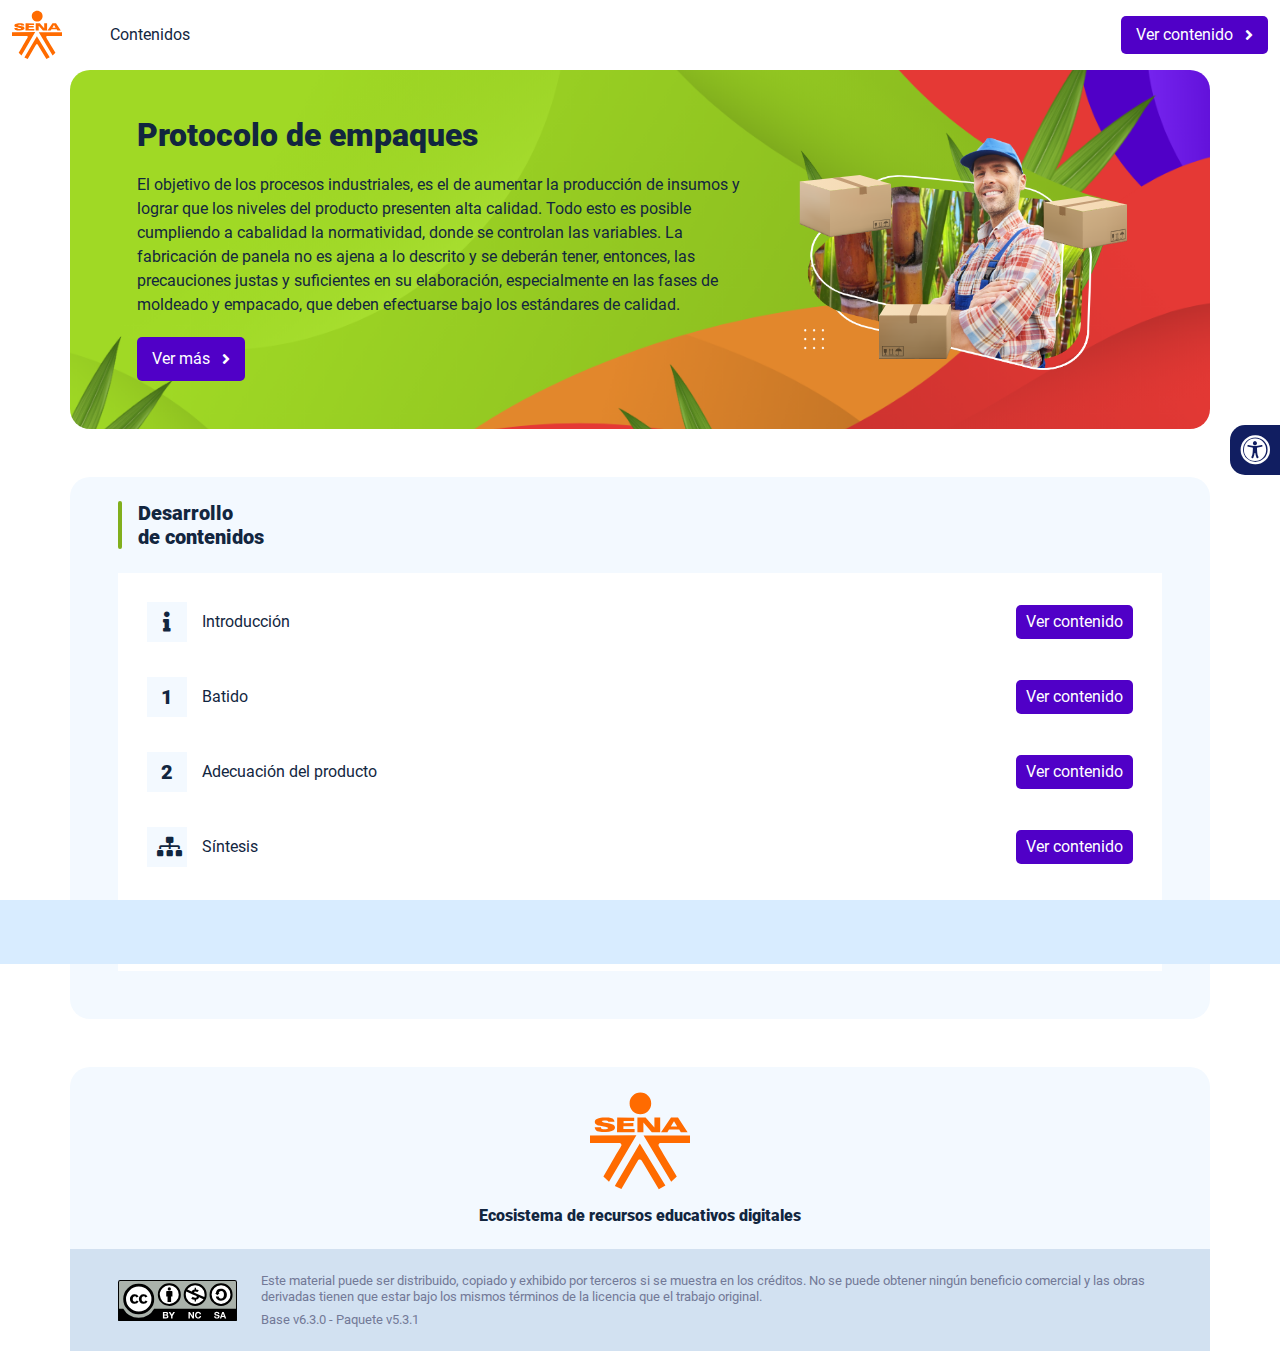
<file: index.html>
<!DOCTYPE html><html lang=""><head><meta charset="utf-8"><meta http-equiv="X-UA-Compatible" content="IE=edge"><meta name="viewport" content="width=device-width,initial-scale=1"><link rel="icon" href="favicon.ico"><title>Protocolo de empaques</title><link href="css/chunk-0c047e41.3babef71.css" rel="prefetch"><link href="css/chunk-25b302c8.3babef71.css" rel="prefetch"><link href="css/chunk-26fc7596.3babef71.css" rel="prefetch"><link href="css/chunk-2d2747e2.3babef71.css" rel="prefetch"><link href="css/chunk-32334cb6.3babef71.css" rel="prefetch"><link href="css/chunk-3c57cd7b.3babef71.css" rel="prefetch"><link href="css/chunk-4f2d402a.3babef71.css" rel="prefetch"><link href="css/chunk-4fde0a08.14d1f3e8.css" rel="prefetch"><link href="css/chunk-515a8379.823c8ce8.css" rel="prefetch"><link href="css/chunk-59974754.a04cd18d.css" rel="prefetch"><link href="css/chunk-6e1e538a.126808df.css" rel="prefetch"><link href="css/chunk-766a929b.a64d65b2.css" rel="prefetch"><link href="css/chunk-f2df7d2c.3babef71.css" rel="prefetch"><link href="css/comple.c6ab7ce3.css" rel="prefetch"><link href="css/creditos.5a076f45.css" rel="prefetch"><link href="css/glosario.78425081.css" rel="prefetch"><link href="css/referencias.fe893a32.css" rel="prefetch"><link href="css/tema1.201b22af.css" rel="prefetch"><link href="css/tema2.8bcba53f.css" rel="prefetch"><link href="js/actividad.0d19f858.js" rel="prefetch"><link href="js/chunk-0206bfa0.aceaceeb.js" rel="prefetch"><link href="js/chunk-0c047e41.b1d36135.js" rel="prefetch"><link href="js/chunk-13a6037e.77e10910.js" rel="prefetch"><link href="js/chunk-18f95272.c3fff06b.js" rel="prefetch"><link href="js/chunk-25b302c8.50a4e4be.js" rel="prefetch"><link href="js/chunk-26fc7596.3f2b003f.js" rel="prefetch"><link href="js/chunk-2c06842c.cf0b8708.js" rel="prefetch"><link href="js/chunk-2d0e96ec.2bc718f4.js" rel="prefetch"><link href="js/chunk-2d208d90.41e45e01.js" rel="prefetch"><link href="js/chunk-2d21d0e2.7d34f04e.js" rel="prefetch"><link href="js/chunk-2d22c123.697a0c8d.js" rel="prefetch"><link href="js/chunk-2d2747e2.c34510a6.js" rel="prefetch"><link href="js/chunk-2e80bb9a.0cd264fe.js" rel="prefetch"><link href="js/chunk-319206de.df48974a.js" rel="prefetch"><link href="js/chunk-32334cb6.fc337bc5.js" rel="prefetch"><link href="js/chunk-3c57cd7b.2b231186.js" rel="prefetch"><link href="js/chunk-3d6834f6.557cca9f.js" rel="prefetch"><link href="js/chunk-4cdd78c0.15a5e443.js" rel="prefetch"><link href="js/chunk-4f2d402a.8c79c008.js" rel="prefetch"><link href="js/chunk-4fde0a08.438ec1de.js" rel="prefetch"><link href="js/chunk-515a8379.1bbac084.js" rel="prefetch"><link href="js/chunk-53ccb27e.8500f303.js" rel="prefetch"><link href="js/chunk-55d286b8.998455ee.js" rel="prefetch"><link href="js/chunk-59974754.9815f936.js" rel="prefetch"><link href="js/chunk-6e1e538a.e450b8d5.js" rel="prefetch"><link href="js/chunk-766a929b.f8359263.js" rel="prefetch"><link href="js/chunk-c796899c.1a79056f.js" rel="prefetch"><link href="js/chunk-e8a7823a.8f0d5576.js" rel="prefetch"><link href="js/chunk-f2df7d2c.1fc5754b.js" rel="prefetch"><link href="js/chunk-fde47172.2cf37c35.js" rel="prefetch"><link href="js/comple.293c73a4.js" rel="prefetch"><link href="js/creditos.0ce4db30.js" rel="prefetch"><link href="js/glosario.a00c57e6.js" rel="prefetch"><link href="js/intro.15e3c593.js" rel="prefetch"><link href="js/referencias.07d86d95.js" rel="prefetch"><link href="js/sintesis.e82f3d0d.js" rel="prefetch"><link href="js/tema1.a241233b.js" rel="prefetch"><link href="js/tema2.9710de22.js" rel="prefetch"><link href="css/app.3882a47b.css" rel="preload" as="style"><link href="css/chunk-vendors.9f05c5d3.css" rel="preload" as="style"><link href="js/app.5b08ee88.js" rel="preload" as="script"><link href="js/chunk-vendors.3e414503.js" rel="preload" as="script"><link href="css/chunk-vendors.9f05c5d3.css" rel="stylesheet"><link href="css/app.3882a47b.css" rel="stylesheet"></head><body><noscript><strong>We're sorry but Protocolo de empaques doesn't work properly without JavaScript enabled. Please enable it to continue.</strong></noscript><div id="app"></div><script src="js/chunk-vendors.3e414503.js"></script><script src="js/app.5b08ee88.js"></script></body></html>
</file>
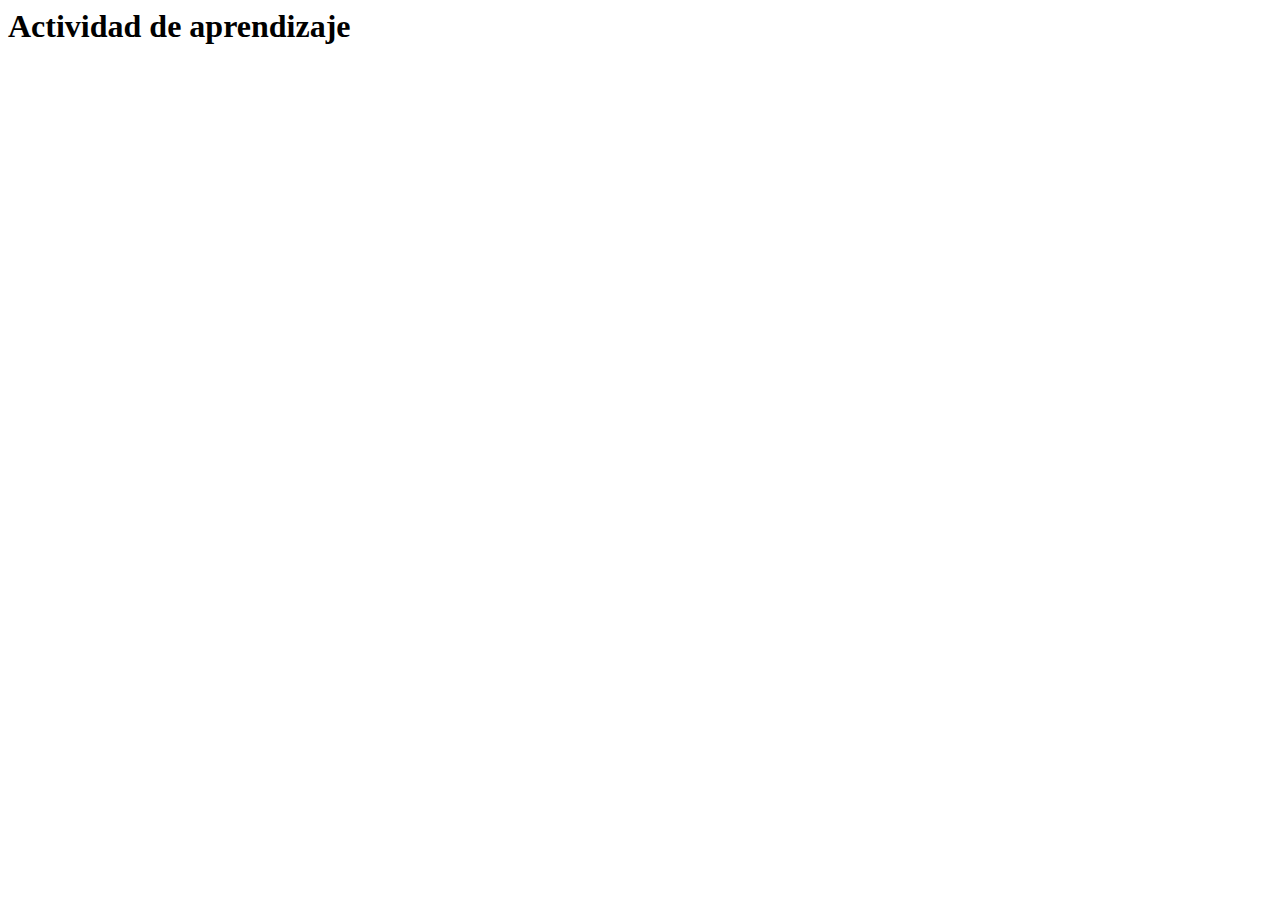
<file: actividades/actividad.html>
<html lang="en">
<head>
  <meta charset="UTF-8">
  <meta http-equiv="X-UA-Compatible" content="IE=edge">
  <meta name="viewport" content="width=device-width, initial-scale=1.0">
  <title>Actividad de aprendizaje</title>
</head>
<body>
  <h1>Actividad de aprendizaje</h1>
</body>
</html>
</file>
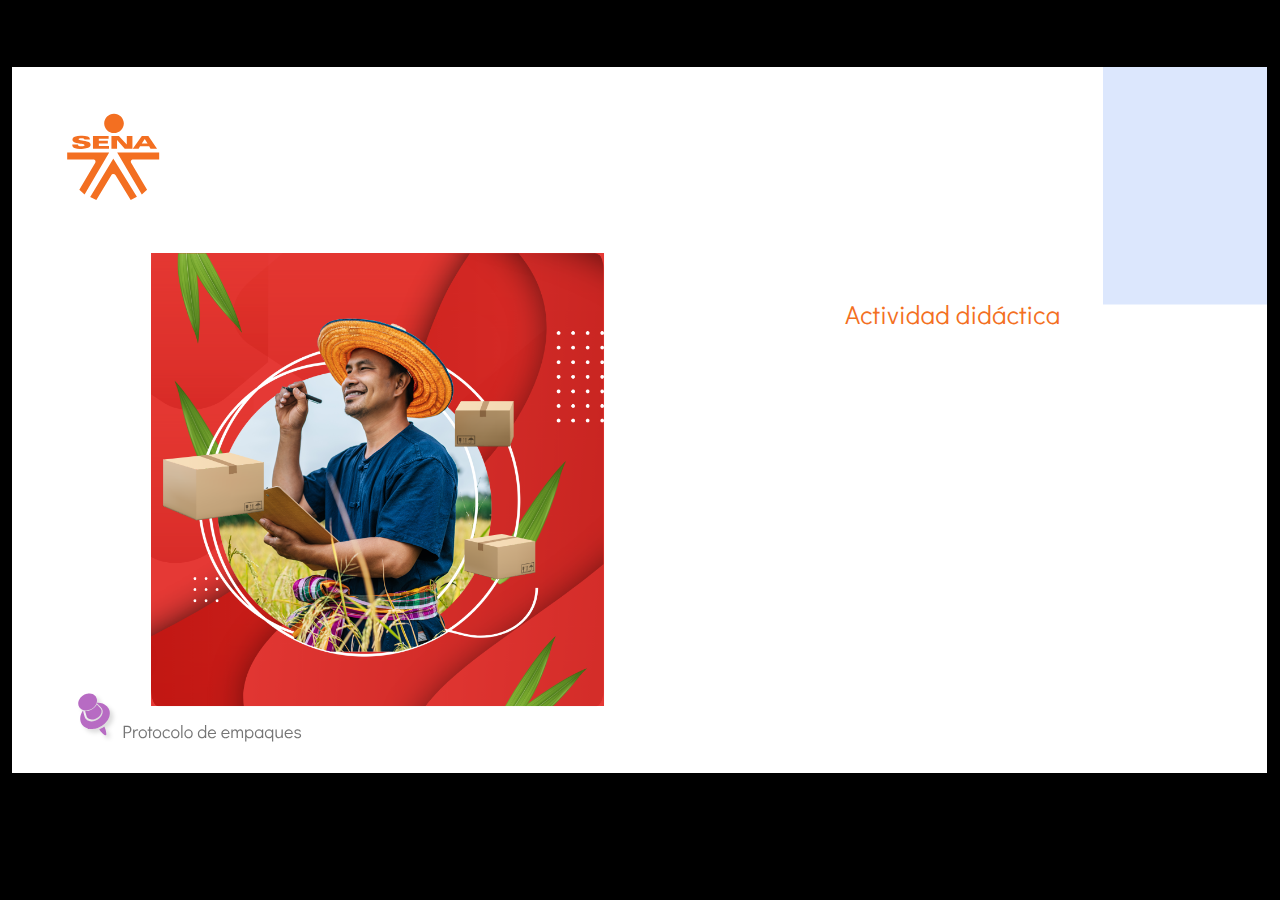
<file: actividades/story.html>
﻿<!doctype html>
<html lang="es">
<head>
  <meta charset="utf-8">
  <!-- Creado con Storyline 360 - http://www.articulate.com  -->
  <!-- version: 3.68.28887.0 -->
  <title>CF07_635700Actividad_did&#225;cticacf0f-v</title>
  <meta http-equiv="x-ua-compatible" content="IE=edge"/>
  <meta name="viewport" content="width=device-width,initial-scale=1,user-scalable=no,shrink-to-fit=no,minimal-ui"/>
  <meta name="apple-mobile-web-app-capable" content="yes"/>
  <style>
    html, body { height: 100%; padding: 0; margin: 0 }
    #app { height: 100%; width: 100%; }
  </style>

  <script>
    window.DS = {};
    window.globals = {
      DATA_PATH_BASE: '',
      HAS_FRAME: true,
      HAS_SLIDE: true,

      lmsPresent: false,
      tinCanPresent: false,
      cmi5Present: false,
      aoSupport: false,
      scale: 'show all',
      captureRc: false,
      browserSize: 'optimal',
      bgColor: '#000000',
      features: 'AccessibleVideo,FullScreenToggle,InsertSvgPicture,LayerPresentAsDialog,MultipleQuizTracking,QuestionCorrectVariable,UpdatedThemeEditor',
      themeName: 'classic',
      preloaderColor: '#FFFFFF',
      suppressAnalytics: false,
      productChannel: 'stable',
      publishSource: 'storyline',
      aid: 'aid|4e7b806c-d595-4a58-ba69-3a0a437a7a04',
      cid: '907af95e-cbef-4cd1-b8ee-6b4c216ba756',
      playerVersion: '3.68.28887.0',
      publishTimestamp: '2022-11-23T20:08:41.9496403Z',
      maxIosVideoElements: 10,
      connectionSettings: { },

      
      parseParams: function(qs) {
        if (window.globals.parsedParams != null) {
          return window.globals.parsedParams;
        }
        qs = (qs || window.location.search.substr(1)).split('+').join(' ');
        var params = {},
            tokens,
            re = /[?&]?([^=]+)=([^&]*)/g;

        while (tokens = re.exec(qs)) {
          params[decodeURIComponent(tokens[1]).trim()] =
            decodeURIComponent(tokens[2]).trim();
        }
        window.globals.parsedParams = params;
        return params;
      }

    };
  </script>
  <script>
    var isIe11 = ('ActiveXObject' in window || window.MSBlobBuilder != null)
      && window.msCrypto != null && !window.ActiveXObject;
    if (isIe11) {
      window.globals.unsupportedBrowser = true;
      document.write(atob('[base64]'));
    }
  </script>
  
  <script>window.THREE = { };</script>
  
</head>
<body style="background: #000000" class="cs-HTML theme-classic">
  <!-- 360 -->
  <script>!function(e){var i=/iPhone/i,o=/iPod/i,n=/iPad/i,t=/(?=.*\bAndroid\b)(?=.*\bMobile\b)/i,d=/Android/i,s=/(?=.*\bAndroid\b)(?=.*\bSD4930UR\b)/i,b=/(?=.*\bAndroid\b)(?=.*\b(?:KFOT|KFTT|KFJWI|KFJWA|KFSOWI|KFTHWI|KFTHWA|KFAPWI|KFAPWA|KFARWI|KFASWI|KFSAWI|KFSAWA)\b)/i,r=/IEMobile/i,h=/(?=.*\bWindows\b)(?=.*\bARM\b)/i,a=/BlackBerry/i,l=/BB10/i,p=/Opera Mini/i,f=/(CriOS|Chrome)(?=.*\bMobile\b)/i,u=/(?=.*\bFirefox\b)(?=.*\bMobile\b)/i,c=new RegExp("(?:Nexus 7|BNTV250|Kindle Fire|Silk|GT-P1000)","i"),w=function(e,i){return e.test(i)},A=function(e){var A=e||navigator.userAgent,v=A.split("[FBAN");if(void 0!==v[1]&&(A=v[0]),this.apple={phone:w(i,A),ipod:w(o,A),tablet:!w(i,A)&&w(n,A),device:w(i,A)||w(o,A)||w(n,A)},this.amazon={phone:w(s,A),tablet:!w(s,A)&&w(b,A),device:w(s,A)||w(b,A)},this.android={phone:w(s,A)||w(t,A),tablet:!w(s,A)&&!w(t,A)&&(w(b,A)||w(d,A)),device:w(s,A)||w(b,A)||w(t,A)||w(d,A)},this.windows={phone:w(r,A),tablet:w(h,A),device:w(r,A)||w(h,A)},this.other={blackberry:w(a,A),blackberry10:w(l,A),opera:w(p,A),firefox:w(u,A),chrome:w(f,A),device:w(a,A)||w(l,A)||w(p,A)||w(u,A)||w(f,A)},this.seven_inch=w(c,A),this.any=this.apple.device||this.android.device||this.windows.device||this.other.device||this.seven_inch,this.phone=this.apple.phone||this.android.phone||this.windows.phone,this.tablet=this.apple.tablet||this.android.tablet||this.windows.tablet,"undefined"==typeof window)return this},v=function(){var e=new A;return e.Class=A,e};"undefined"!=typeof module&&module.exports&&"undefined"==typeof window?module.exports=A:"undefined"!=typeof module&&module.exports&&"undefined"!=typeof window?module.exports=v():"function"==typeof define&&define.amd?define("isMobile",[],e.isMobile=v()):e.isMobile=v()}(this);
    window.isMobile.apple.tablet = window.isMobile.apple.tablet ||
      (navigator.platform === 'MacIntel' && navigator.maxTouchPoints > 1);
    window.isMobile.apple.device = window.isMobile.apple.device || window.isMobile.apple.tablet;
    window.isMobile.tablet = window.isMobile.tablet || window.isMobile.apple.tablet;
    window.isMobile.any = window.isMobile.any || window.isMobile.apple.tablet;
  </script>

  <div id="focus-sink" tabindex="-1"></div>

  <div id="preso"></div>
  <script>
    (function() {

      var classTypes = [ 'desktop', 'mobile', 'phone', 'tablet' ];

      var addDeviceClasses = function(prefix, testObj) {
        var curr, i;
        for (i = 0; i < classTypes.length; i++) {
          curr = classTypes[i];
          if (testObj[curr]) {
            document.body.classList.add(prefix + curr);
          }
        }
      };

      var params = window.globals.parseParams(),
          isDevicePreview = params.devicepreview === '1',
          isPhoneOverride = params.deviceType === 'phone' || (isDevicePreview && params.phone == '1'),
          isTabletOverride = (params.deviceType === 'tablet' || isDevicePreview) && !isPhoneOverride,
          isMobileOverride = isPhoneOverride || isTabletOverride;

      var deviceView = {
        desktop: !window.isMobile.any && !isMobileOverride,
        mobile: window.isMobile.any || isMobileOverride,
        phone: isPhoneOverride || (window.isMobile.phone && !isTabletOverride),
        tablet: isTabletOverride || window.isMobile.tablet
      };

      window.globals.deviceView = deviceView;
      window.isMobile.desktop = !window.isMobile.any;
      window.isMobile.mobile = window.isMobile.any;

      addDeviceClasses('view-', deviceView);

    })();
  </script>
  
  <script src='story_content/user.js' type=text/javascript></script>
  <div class="slide-loader"></div>

  <script>
    if (window.globals.deviceView.isMobile) { var doc = document, loader = doc.body.querySelector('.slide-loader'); [ 1, 2, 3 ].forEach(function(n) { var d = doc.createElement('div'); d.style.backgroundColor = window.globals.preloaderColor; d.classList.add('mobile-loader-dot'); d.classList.add('dot' + n); loader.appendChild(d); }); }
  </script>

  <div class="mobile-load-title-overlay" style="display: none">
    <div class="mobile-load-title">CF07_635700Actividad_did&#225;cticacf0f-v</div>
  </div>

  <div class="mobile-chrome-warning"></div>

  
<style>
  .warn-connection-dialog {
    display: none;
    background: transparent;
    pointer-events: none;
    position: fixed;
    left: 0;
    top: 0;
    width: 100%;
    height: 100%;
    z-index: 999;
  }

  .warn-connection-content {
    border-radius: 4px;
    background: white;
    border: 1px solid #E7E7E7;
    color: #333333;
    box-shadow: 0 2px 4px rgba(0, 0, 0, 0.25);
    transition: all 150ms ease-out;
    position: absolute;
    white-space: nowrap;
  }

  .view-phone.is-landscape .warn-connection-content {
    left: 23px;
    bottom: 23px;
  }

  .view-tablet.is-landscape .warn-connection-content {
    left: 50%;
    top: 20px;
    transform: translateX(-50%);
  }

  .is-portrait .warn-connection-content {
    transform: translate(-50%, calc(-100% - 15px));
  }

  .warn-connection-content p {
    display: inline-block;
    margin: 0 8px 0 0;
    line-height: 33px;
    font-size: 11px;
  }

  .warn-connection-content svg {
    position: relative;
    vertical-align: middle;
    margin: 0 2px 2px 8px;
  }

  .view-desktop .warn-connection-content {
    left: 1.5em;
    bottom: 1.5em;
  }

  .view-desktop .warn-connection-content p {
    font-size: 1.1em;
  }

  .is-offline .warn-connection-dialog {
    display: block;
  }

  .is-offline .cs-panel * {
    pointer-events: none !important;
  }

  .is-offline .cs-panel {
    pointer-events: all !important;
  }

  .is-offline #nav-controls * {
    pointer-events: none !important;
  }

  .is-offline #nav-controls {
    pointer-events: all !important;
  }
</style>

<div class="warn-connection-dialog">
  <div class="warn-connection-content">
    <svg width="17" height="15" viewBox="0 0 17 15" xmlns="http://www.w3.org/2000/svg">
      <path fill="#8F0000" stroke="white" d="M16.07,12.98 L15.88,12.23 L9.51,1.21 C8.97,0.26,7.6,0.26,7.06,1.21 L0.69,12.23 C0.15,13.16,0.81,14.36,1.91,14.36 H14.65 C15.47,14.36,16.05,13.7,16.07,12.98 Z"/>
      <path fill="white" stroke="white" d="M8.58,5.5 C8.35,5.28,8.5,5.35,8.21,5.32 C8.09,5.35,7.97,5.49,7.96,5.67 C7.97,5.79,7.98,5.92,7.98,6.04 L7.98,6.04 C7.99,6.17,8,6.31,8.01,6.43 L8.01,6.44 C8.03,6.92,8.06,7.41,8.09,7.9 L8.09,7.9 C8.12,8.39,8.14,8.88,8.17,9.37 C8.17,9.39,8.18,9.42,8.2,9.44 C8.23,9.46,8.25,9.47,8.28,9.47 C8.31,9.47,8.34,9.46,8.35,9.44 C8.37,9.43,8.38,9.4,8.39,9.35 L8.39,9.34 C8.39,9.24,8.4,9.15,8.4,9.05 L8.4,9.05 C8.41,8.96,8.41,8.86,8.42,8.75 C8.43,8.44,8.45,8.12,8.47,7.81 L8.47,7.81 C8.49,7.49,8.51,7.18,8.53,6.87 C8.55,6.46,8.56,6.05,8.59,5.64 L8.6,5.62 C8.6,5.57,8.59,5.53,8.58,5.5 L8.21,5.32 Z"/>
      <circle fill="white" stroke="white" cx="8.3" cy="11.35" r="0.3"/>
    </svg>
    <p>You are offline. Trying to reconnect...</p>
  </div>
</div>

<script>
  (function() {
    window.DS.connection = {
      warningShown: false,
      assets: {},
      loadingAssetGroup: false,
      retryDelay: 500
    };

    // @TODO this is POC code and can be cleaned up a bit more if we move forward
    // with the feature



    // The `window.globals.features` variable must be set in `webpack.dev.config` when testing locally - it is not enough
    // to have it in the data - but it must be set there as well.
    var useConnectionMessages = window.AbortController != null &&
      window.location.protocol != 'file:' &&
      window.globals.features.indexOf('ConnectionMessages') != -1;

    window.DS.connection.useConnectionMessages = useConnectionMessages

    var assetCount = 0;
    var checkLoadedId;
    var connectionSettings = window.globals.connectionSettings;

    if (useConnectionMessages && connectionSettings != null) {
      var contentEl = document.querySelector('.warn-connection-content');
      var messageEl = contentEl.querySelector('p')

      if (connectionSettings.useDarkTheme) {
        contentEl.style.borderColor = '#BABBBA';
        contentEl.style.backgroundColor = '#282828';
        contentEl.style.color = '#FFFFFF';
      }

      if (connectionSettings.message != null) {
        messageEl.textContent = window.decodeURIComponent(connectionSettings.message);
      }
    }

    function checkAssetsReady() {
      for (var i in DS.connection.assets) {
        if (!DS.connection.assets[i].success) {
          return false;
        }
      }
      return true;
    }

    function stopAssetGroup() {
      if (!useConnectionMessages) { return; }

      assetCount = 0;

      DS.connection.oldAssetGroup = DS.connection.assets;
      DS.connection.assets = {};
      DS.connection.loadingAssetGroup = false;
      clearInterval(checkLoadedId);
    }

    function startAssetGroup() {
      if (!useConnectionMessages) { return; }
      var ticks = 0;
      clearInterval(checkLoadedId);
      checkLoadedId = setInterval(function() {
        var loaded = 0;
        if (assetCount === 0 && loaded === 0) {
          clearInterval(checkLoadedId);
          return;
        }

        for (var i in DS.connection.assets) {
          if (DS.connection.assets[i].success) {
            loaded++;
          }
        }

        if (assetCount === loaded && checkAssetsReady()) {
          for (var i in DS.connection.assets) {
            if (DS.connection.assets[i].action) {
              DS.connection.assets[i].action();
            }
          }
          hideWarning();
          stopAssetGroup();
        }
      }, 100)
    }

    function requiredAsset(url, action, retry, type) {
      if (!useConnectionMessages) { return; }
      if (DS.connection.assets[url]) { return; }

      DS.connection.assets[url] = {
        success: false, action: action, retry: retry, type: type
      };
      assetCount = Object.keys(DS.connection.assets).length;
      if (!DS.connection.loadingAssetGroup) {
        startAssetGroup();
      }
      DS.connection.loadingAssetGroup = true;
    }

    function assetLoaded(url) {
      if (!useConnectionMessages) { return; }
      if (DS.connection.assets[url]) {
        DS.connection.assets[url].success = true;
      }
    }

    function assetFailed(url) {
      if (!useConnectionMessages) { return; }
      if (!DS.connection.assets[url]) {
        if (/\.js$/.test(url)) {
          setTimeout(function() {
            if (DS.connection.lastSlideLoaded != null) {
              DS.connection.lastSlideLoaded();
            }
          }, DS.connection.retryDelay);
        }
        return;
      }
      if (!DS.connection.warningShown) { showWarning(); }
      if (DS.connection.assets[url].retry) {
        setTimeout(function() {
          if (!DS.connection.assets[url].success) {
            DS.connection.assets[url].retry()
          }
        }, DS.connection.retryDelay);
      }
    }

    function hideWarning() {
      document.body.classList.remove('is-offline');
      DS.connection.warningShown = false;
    }
    DS.connection.hideWarning = hideWarning

    function showWarning(btn) {
      document.body.classList.add('is-offline')
      DS.connection.warningShown = true;
      updateWarningPosition();
    }

    function updateWarningPosition() {
      if (!DS.connection.warningShown) {
        return;
      }

      var isPortrait = document.body.classList.contains('is-portrait');
      var warningEl = document.querySelector('.warn-connection-content');

      if (isPortrait) {
        var slide = document.querySelector('.primary-slide');
        var slideRect = slide.getBoundingClientRect();

        warningEl.style.top = `${slideRect.top}px`
        warningEl.style.left = `${slideRect.left + slideRect.width / 2}px`
      } else {
        warningEl.style.top = null;
        warningEl.style.left = null;
      }

      window.requestAnimationFrame(updateWarningPosition);
    }

    // these will all be noops if the feature flag isn't set in
    // the data and `window.globals.features`
    DS.connection.requiredAsset = requiredAsset;
    DS.connection.assetLoaded = assetLoaded;
    DS.connection.assetFailed = assetFailed;
    DS.connection.stopAssetGroup = stopAssetGroup;
    DS.connection.startAssetGroup = startAssetGroup;
  })();
</script>


  <script>
    
    if (window.autoSpider && window.vInterfaceObject) {
      document.querySelector('.mobile-load-title-overlay').style.display = 'none';
    }
  </script>

  

  <link rel="stylesheet" href="html5/data/css/output.min.css" data-noprefix/>
</body>
<script src="html5/lib/scripts/bootstrapper.min.js"></script>
</html>
</file>
<file: css/chunk-0c047e41.3babef71.css>
.actividad[data-v-22adfd6b]{background-color:#f2f2f2}.horizontal-scroll__wrapper[data-v-22adfd6b]{overflow:hidden}.horizontal-scroll[data-v-22adfd6b]{display:flex;transition:transform .5s ease-in-out;align-items:center;flex-wrap:nowrap}.horizontal-scroll[data-v-22adfd6b]:not(.row){width:100%}.horizontal-scroll--item-fw[data-v-22adfd6b]>div{flex-grow:0;flex-shrink:0;width:100%;margin:0!important}
</file>
<file: css/chunk-25b302c8.3babef71.css>
.actividad[data-v-22adfd6b]{background-color:#f2f2f2}.horizontal-scroll__wrapper[data-v-22adfd6b]{overflow:hidden}.horizontal-scroll[data-v-22adfd6b]{display:flex;transition:transform .5s ease-in-out;align-items:center;flex-wrap:nowrap}.horizontal-scroll[data-v-22adfd6b]:not(.row){width:100%}.horizontal-scroll--item-fw[data-v-22adfd6b]>div{flex-grow:0;flex-shrink:0;width:100%;margin:0!important}
</file>
<file: css/chunk-26fc7596.3babef71.css>
.actividad[data-v-22adfd6b]{background-color:#f2f2f2}.horizontal-scroll__wrapper[data-v-22adfd6b]{overflow:hidden}.horizontal-scroll[data-v-22adfd6b]{display:flex;transition:transform .5s ease-in-out;align-items:center;flex-wrap:nowrap}.horizontal-scroll[data-v-22adfd6b]:not(.row){width:100%}.horizontal-scroll--item-fw[data-v-22adfd6b]>div{flex-grow:0;flex-shrink:0;width:100%;margin:0!important}
</file>
<file: css/chunk-2d2747e2.3babef71.css>
.actividad[data-v-22adfd6b]{background-color:#f2f2f2}.horizontal-scroll__wrapper[data-v-22adfd6b]{overflow:hidden}.horizontal-scroll[data-v-22adfd6b]{display:flex;transition:transform .5s ease-in-out;align-items:center;flex-wrap:nowrap}.horizontal-scroll[data-v-22adfd6b]:not(.row){width:100%}.horizontal-scroll--item-fw[data-v-22adfd6b]>div{flex-grow:0;flex-shrink:0;width:100%;margin:0!important}
</file>
<file: css/chunk-32334cb6.3babef71.css>
.actividad[data-v-22adfd6b]{background-color:#f2f2f2}.horizontal-scroll__wrapper[data-v-22adfd6b]{overflow:hidden}.horizontal-scroll[data-v-22adfd6b]{display:flex;transition:transform .5s ease-in-out;align-items:center;flex-wrap:nowrap}.horizontal-scroll[data-v-22adfd6b]:not(.row){width:100%}.horizontal-scroll--item-fw[data-v-22adfd6b]>div{flex-grow:0;flex-shrink:0;width:100%;margin:0!important}
</file>
<file: css/chunk-3c57cd7b.3babef71.css>
.actividad[data-v-22adfd6b]{background-color:#f2f2f2}.horizontal-scroll__wrapper[data-v-22adfd6b]{overflow:hidden}.horizontal-scroll[data-v-22adfd6b]{display:flex;transition:transform .5s ease-in-out;align-items:center;flex-wrap:nowrap}.horizontal-scroll[data-v-22adfd6b]:not(.row){width:100%}.horizontal-scroll--item-fw[data-v-22adfd6b]>div{flex-grow:0;flex-shrink:0;width:100%;margin:0!important}
</file>
<file: css/chunk-4f2d402a.3babef71.css>
.actividad[data-v-22adfd6b]{background-color:#f2f2f2}.horizontal-scroll__wrapper[data-v-22adfd6b]{overflow:hidden}.horizontal-scroll[data-v-22adfd6b]{display:flex;transition:transform .5s ease-in-out;align-items:center;flex-wrap:nowrap}.horizontal-scroll[data-v-22adfd6b]:not(.row){width:100%}.horizontal-scroll--item-fw[data-v-22adfd6b]>div{flex-grow:0;flex-shrink:0;width:100%;margin:0!important}
</file>
<file: css/chunk-4fde0a08.14d1f3e8.css>
.actividad[data-v-a108b06a]{background-color:#f2f2f2}.header[data-v-a108b06a]{position:sticky;top:0;padding-top:10px;padding-bottom:10px;background-color:#fff;z-index:10010;line-height:1.1em}.header__logo[data-v-a108b06a]{width:50px}@media (max-width:576px){.header__componente-formativo[data-v-a108b06a]{font-size:.8em}}.header__menu[data-v-a108b06a]{cursor:pointer}.header__menu span[data-v-a108b06a]{font-size:.7em;display:block;line-height:1em;text-align:center;color:#111e61}.header__menu__btn[data-v-a108b06a]{width:30px;height:30px;position:relative;margin-bottom:4px}.header__menu__btn .line-1[data-v-a108b06a],.header__menu__btn .line-2[data-v-a108b06a],.header__menu__btn .line-3[data-v-a108b06a]{height:4px;width:30px;background-color:#111e61;transform-origin:center center;position:absolute;left:0;border-radius:2px}.header__menu__btn .line-1[data-v-a108b06a]{top:4px;-webkit-animation:line-1-inactive-data-v-a108b06a .5s ease-in-out forwards;animation:line-1-inactive-data-v-a108b06a .5s ease-in-out forwards}.header__menu__btn .line-2[data-v-a108b06a]{top:13px;-webkit-animation:line-2-inactive-data-v-a108b06a .5s ease-in-out forwards;animation:line-2-inactive-data-v-a108b06a .5s ease-in-out forwards}.header__menu__btn .line-3[data-v-a108b06a]{top:22px;-webkit-animation:line-3-inactive-data-v-a108b06a .5s ease-in-out forwards;animation:line-3-inactive-data-v-a108b06a .5s ease-in-out forwards}.header__menu__btn[data-v-a108b06a]:hover{cursor:pointer}.header__menu__btn--open .line-1[data-v-a108b06a]{-webkit-animation:line-1-active-data-v-a108b06a .5s ease-in-out forwards;animation:line-1-active-data-v-a108b06a .5s ease-in-out forwards}.header__menu__btn--open .line-2[data-v-a108b06a]{-webkit-animation:line-2-active-data-v-a108b06a .5s ease-in-out forwards;animation:line-2-active-data-v-a108b06a .5s ease-in-out forwards}.header__menu__btn--open .line-3[data-v-a108b06a]{-webkit-animation:line-3-active-data-v-a108b06a .5s ease-in-out forwards;animation:line-3-active-data-v-a108b06a .5s ease-in-out forwards}@-webkit-keyframes line-1-active-data-v-a108b06a{0%{transform:translate(0) rotate(0)}50%{transform:translateY(9px) rotate(0)}to{transform:translateY(9px) rotate(45deg)}}@keyframes line-1-active-data-v-a108b06a{0%{transform:translate(0) rotate(0)}50%{transform:translateY(9px) rotate(0)}to{transform:translateY(9px) rotate(45deg)}}@-webkit-keyframes line-2-active-data-v-a108b06a{0%{transform:scale(1)}to{transform:scale(0)}}@keyframes line-2-active-data-v-a108b06a{0%{transform:scale(1)}to{transform:scale(0)}}@-webkit-keyframes line-3-active-data-v-a108b06a{0%{transform:translate(0) rotate(0)}50%{transform:translateY(-9px) rotate(0)}to{transform:translateY(-9px) rotate(-45deg)}}@keyframes line-3-active-data-v-a108b06a{0%{transform:translate(0) rotate(0)}50%{transform:translateY(-9px) rotate(0)}to{transform:translateY(-9px) rotate(-45deg)}}@-webkit-keyframes line-1-inactive-data-v-a108b06a{0%{transform:translateY(9px) rotate(45deg)}50%{transform:translateY(9px) rotate(0)}to{transform:translate(0) rotate(0)}}@keyframes line-1-inactive-data-v-a108b06a{0%{transform:translateY(9px) rotate(45deg)}50%{transform:translateY(9px) rotate(0)}to{transform:translate(0) rotate(0)}}@-webkit-keyframes line-2-inactive-data-v-a108b06a{0%{transform:scale(0)}to{transform:scale(1)}}@keyframes line-2-inactive-data-v-a108b06a{0%{transform:scale(0)}to{transform:scale(1)}}@-webkit-keyframes line-3-inactive-data-v-a108b06a{0%{transform:translateY(-9px) rotate(-45deg)}50%{transform:translateY(-9px) rotate(0)}to{transform:translate(0) rotate(0)}}@keyframes line-3-inactive-data-v-a108b06a{0%{transform:translateY(-9px) rotate(-45deg)}50%{transform:translateY(-9px) rotate(0)}to{transform:translate(0) rotate(0)}}
</file>
<file: css/chunk-515a8379.823c8ce8.css>
.actividad{background-color:#f2f2f2}.banner-interno{position:relative}.banner-interno__fondo{position:absolute;top:0;bottom:-50px;left:0;right:0;background-color:#e53935;background-size:cover;background-position:50%}.banner-interno__titulo{display:flex;align-items:center}.banner-interno__titulo__icono{display:block;width:32px;height:32px;border-radius:50%;background-color:#12263f;position:relative}.banner-interno__titulo__icono i{color:#e53935;position:absolute;left:50%;top:50%;transform:translate(-50%,-50%)}.banner-interno__titulo h1,.banner-interno__titulo h2,.banner-interno__titulo h3,.banner-interno__titulo h4,.banner-interno__titulo h5,.banner-interno__titulo h6{color:#12263f;line-height:1.1em}
</file>
<file: css/chunk-59974754.a04cd18d.css>
.actividad{background-color:#f2f2f2}.aside-menu{position:sticky;top:70px;flex:0 0 0;width:0;min-height:calc(100vh - 70px);max-height:calc(100vh - 70px);background-color:#f3f9ff;transition:flex .5s ease-in-out,width .5s ease-in-out;overflow-x:hidden;z-index:100001}.aside-menu a{color:#111e61}.aside-menu--open{flex:0 0 300px;width:300px}.aside-menu__content{width:300px;display:flex;flex-direction:column;justify-content:space-between;min-height:calc(100vh - 70px);max-height:calc(100vh - 70px);border-right:1px solid #d8ecff}@media (max-height:800px){.aside-menu__content{min-height:800px;max-height:800px;overflow-y:auto}}.aside-menu__header{padding:10px;text-align:center;background-color:#d8ecff}.aside-menu__header h4{margin:0}.aside-menu__menu{overflow-y:auto;flex-grow:1;list-style:none;padding-left:0;margin-bottom:0}.aside-menu__menu__item--active .aside-menu__menu__item__lnk,.aside-menu__menu__item--active .aside-menu__sec-menu__item__lnk{background-color:#d8ecff;font-weight:700}.aside-menu__menu__item--sub-menu:hover,.aside-menu__menu__item:hover,.aside-menu__sec-menu__item:hover{background-color:#d8ecff}.aside-menu__menu__item--sub-menu{padding-left:10px}.aside-menu__menu__item--sub-menu--active .aside-menu__menu__item__lnk,.aside-menu__menu__item--sub-menu--active .aside-menu__sec-menu__item__lnk{background-color:#d8ecff;font-weight:700;position:relative}.aside-menu__menu__item--sub-menu--active .aside-menu__menu__item__lnk:before,.aside-menu__menu__item--sub-menu--active .aside-menu__sec-menu__item__lnk:before{content:"";display:block;position:absolute;left:0;bottom:0;top:0;width:4px;border-radius:2px;background-color:#81af1d}.aside-menu__menu__item__lnk,.aside-menu__sec-menu__item__lnk{display:flex;align-items:center;padding:10px 15px;line-height:1.1em}.aside-menu__menu__item__lnk i,.aside-menu__menu__item__lnk span,.aside-menu__sec-menu__item__lnk i,.aside-menu__sec-menu__item__lnk span{margin-right:10px}.aside-menu__menu__item__lnk i:last-child,.aside-menu__menu__item__lnk span:last-child,.aside-menu__sec-menu__item__lnk i:last-child,.aside-menu__sec-menu__item__lnk span:last-child{margin-right:0}.aside-menu__sec-menu{background-color:#d8ecff;padding:10px 0;flex-shrink:0;margin-bottom:0}.aside-menu__sec-menu__item{padding:10px 15px}.aside-menu__sec-menu__item__lnk{padding:0;border-radius:1em}.aside-menu__sec-menu__item__lnk i{display:block;width:2em;height:2em;padding:.5em 0;text-align:center;background-color:#fff;border-radius:50%}.aside-menu__sec-menu__item__lnk:hover{background-color:#fff}@media (max-width:992px){.aside-menu{position:fixed;top:70px}}@media (max-width:576px){.aside-menu__sec-menu{padding-bottom:110px}}
</file>
<file: css/chunk-6e1e538a.126808df.css>
.actividad[data-v-4f6b7c58]{background-color:#f2f2f2}.accesibilidad[data-v-4f6b7c58]{position:fixed;right:0;top:50vh;height:50px;background-color:#111e61;border-top-left-radius:15px;border-bottom-left-radius:15px;transform:translateY(-50%) translateX(100%) translateX(-50px);overflow:hidden;transition:transform .3s ease-in-out,height .3s ease-in-out}.accesibilidad[data-v-4f6b7c58]:hover{transform:translateY(-50%) translateX(0);height:12.75rem}.accesibilidad [data-v-4f6b7c58]{color:#fff}.accesibilidad__menu__content .accesibilidad__menu__item[data-v-4f6b7c58]{cursor:pointer}.accesibilidad__menu__content .accesibilidad__menu__item[data-v-4f6b7c58]:hover{background-color:#273685}.accesibilidad__menu__content .accesibilidad__menu__item[data-v-4f6b7c58]:last-child{border:none}.accesibilidad__menu__item[data-v-4f6b7c58]{display:flex;align-items:center;padding:10px;border-bottom:1px solid #273685;line-height:1em;-webkit-user-select:none;-moz-user-select:none;-ms-user-select:none;user-select:none}.accesibilidad__menu i[data-v-4f6b7c58]{font-size:30px;font-style:normal;margin-right:10px;line-height:1em}.accesibilidad__menu img[data-v-4f6b7c58]{width:30px;margin-right:10px}
</file>
<file: css/chunk-766a929b.a64d65b2.css>
.actividad{background-color:#f2f2f2}.barra-avance{display:flex;align-items:center;justify-content:space-between;position:fixed;bottom:0;left:0;width:100%;padding:10px;background-color:#d8ecff;transition:transform .5s ease-in-out;z-index:100000}.barra-avance__barra{margin:0 20px;flex:1;position:relative;max-width:800px}.barra-avance__barra--amarilla,.barra-avance__barra--blanca{height:4px}.barra-avance__barra--amarilla:after,.barra-avance__barra--amarilla:before,.barra-avance__barra--blanca:after,.barra-avance__barra--blanca:before{content:"";display:block;width:10px;height:10px;border-radius:50%;position:absolute;top:50%}.barra-avance__barra--amarilla:before,.barra-avance__barra--blanca:before{left:0;transform:translate(-50%,-50%)}.barra-avance__barra--amarilla:after,.barra-avance__barra--blanca:after{right:0;transform:translate(50%,-50%)}.barra-avance__barra--blanca,.barra-avance__barra--blanca:after,.barra-avance__barra--blanca:before{background-color:#fff}.barra-avance__barra--amarilla{position:absolute;width:100%;top:0;background-color:#5000c7}.barra-avance__barra--amarilla:after,.barra-avance__barra--amarilla:before{background-color:#5000c7}.barra-avance__boton--regresar{background-color:#b0c0d2}.barra-avance__boton--regresar span{color:#111e61!important}.barra-avance__boton--disable{opacity:0;pointer-events:none}.barra-avance--open{transform:translateY(0)}.barra-avance--close{transform:translateY(100%)}
</file>
<file: css/chunk-f2df7d2c.3babef71.css>
.actividad[data-v-22adfd6b]{background-color:#f2f2f2}.horizontal-scroll__wrapper[data-v-22adfd6b]{overflow:hidden}.horizontal-scroll[data-v-22adfd6b]{display:flex;transition:transform .5s ease-in-out;align-items:center;flex-wrap:nowrap}.horizontal-scroll[data-v-22adfd6b]:not(.row){width:100%}.horizontal-scroll--item-fw[data-v-22adfd6b]>div{flex-grow:0;flex-shrink:0;width:100%;margin:0!important}
</file>
<file: css/comple.c6ab7ce3.css>
.banner-interno{position:relative}.banner-interno__fondo{position:absolute;top:0;bottom:-50px;left:0;right:0;background-color:#e53935;background-size:cover;background-position:50%}.banner-interno__titulo{display:flex;align-items:center}.banner-interno__titulo__icono{display:block;width:32px;height:32px;border-radius:50%;background-color:#12263f;position:relative}.banner-interno__titulo__icono i{color:#e53935;position:absolute;left:50%;top:50%;transform:translate(-50%,-50%)}.banner-interno__titulo h1,.banner-interno__titulo h2,.banner-interno__titulo h3,.banner-interno__titulo h4,.banner-interno__titulo h5,.banner-interno__titulo h6{color:#12263f;line-height:1.1em}.actividad{background-color:#f2f2f2}.complementario__enlaces{display:flex;justify-content:center;flex-wrap:wrap}.complementario__enlaces a{margin:0 5px}.complementario__btn{font-size:1.5em;line-height:1em}table{width:calc(100% - 1px);min-width:800px}table thead{background-color:#d8ecff}table thead th{border-color:#d8ecff}table td,table th{padding:25px 20px;text-align:center}
</file>
<file: css/creditos.5a076f45.css>
.banner-interno{position:relative}.banner-interno__fondo{position:absolute;top:0;bottom:-50px;left:0;right:0;background-color:#e53935;background-size:cover;background-position:50%}.banner-interno__titulo{display:flex;align-items:center}.banner-interno__titulo__icono{display:block;width:32px;height:32px;border-radius:50%;background-color:#12263f;position:relative}.banner-interno__titulo__icono i{color:#e53935;position:absolute;left:50%;top:50%;transform:translate(-50%,-50%)}.banner-interno__titulo h1,.banner-interno__titulo h2,.banner-interno__titulo h3,.banner-interno__titulo h4,.banner-interno__titulo h5,.banner-interno__titulo h6{color:#12263f;line-height:1.1em}.actividad{background-color:#f2f2f2}.creditos-vista .tarjeta.credito{background-color:#d2e1f1}.creditos{color:#727997;overflow-x:auto}.creditos__item{min-width:490px}.creditos p{line-height:1.3em;margin-bottom:0;color:#727997}.creditos__titulo{font-weight:700;background-color:#d2e1f1;padding:5px 10px;border-top-radius:5px;border-top-left-radius:5px;border-top-right-radius:5px}.creditos table td,.creditos table th{border-color:#d2e1f1}
</file>
<file: css/glosario.78425081.css>
.banner-interno{position:relative}.banner-interno__fondo{position:absolute;top:0;bottom:-50px;left:0;right:0;background-color:#e53935;background-size:cover;background-position:50%}.banner-interno__titulo{display:flex;align-items:center}.banner-interno__titulo__icono{display:block;width:32px;height:32px;border-radius:50%;background-color:#12263f;position:relative}.banner-interno__titulo__icono i{color:#e53935;position:absolute;left:50%;top:50%;transform:translate(-50%,-50%)}.banner-interno__titulo h1,.banner-interno__titulo h2,.banner-interno__titulo h3,.banner-interno__titulo h4,.banner-interno__titulo h5,.banner-interno__titulo h6{color:#12263f;line-height:1.1em}.actividad{background-color:#f2f2f2}.glosario__letra-item{display:flex}.glosario__letra-item__texto{padding-top:5px}.glosario__letra-item__letra__icono{width:32px;height:32px;position:relative;line-height:1em;border-radius:50%;background-color:#d2e1f1}.glosario__letra-item__letra__icono span{position:absolute;left:50%;top:50%;transform:translate(-50%,-50%);font-size:1.1em;font-weight:900}
</file>
<file: css/referencias.fe893a32.css>
.banner-interno{position:relative}.banner-interno__fondo{position:absolute;top:0;bottom:-50px;left:0;right:0;background-color:#e53935;background-size:cover;background-position:50%}.banner-interno__titulo{display:flex;align-items:center}.banner-interno__titulo__icono{display:block;width:32px;height:32px;border-radius:50%;background-color:#12263f;position:relative}.banner-interno__titulo__icono i{color:#e53935;position:absolute;left:50%;top:50%;transform:translate(-50%,-50%)}.banner-interno__titulo h1,.banner-interno__titulo h2,.banner-interno__titulo h3,.banner-interno__titulo h4,.banner-interno__titulo h5,.banner-interno__titulo h6{color:#12263f;line-height:1.1em}.actividad{background-color:#f2f2f2}.referencias__item:last-child hr{display:none}.referencias__item a{color:#2196f3;text-decoration:underline;overflow-wrap:break-word}
</file>
<file: css/tema1.201b22af.css>
.actividad{background-color:#f2f2f2}.bg-lista{background-image:url(../img/bg-lista.727486bc.svg);background-size:cover;background-repeat:no-repeat;background-position:50%}.pasos-b__header__btn--left,.pasos-b__header__btn--right{background-color:#e2872c!important}
</file>
<file: css/tema2.8bcba53f.css>
.actividad{background-color:#f2f2f2}.acordion__activo{background-color:#f0fcd4}.acordion__accion__btn--a{background-color:#81af1d}
</file>
<file: css/app.3882a47b.css>
*,:after,:before{box-sizing:inherit}html{height:100%;line-height:1.15;box-sizing:border-box;-webkit-font-smoothing:antialiased;-moz-osx-font-smoothing:grayscale;-webkit-text-size-adjust:100%;-ms-text-size-adjust:100%;text-rendering:optimizeLegibility}a,abbr,acronym,address,applet,article,aside,audio,b,big,blockquote,body,canvas,caption,center,cite,code,dd,del,details,dfn,div,dl,dt,em,embed,fieldset,figcaption,figure,footer,form,h1,h2,h3,h4,h5,h6,header,hgroup,html,i,iframe,img,ins,kbd,label,legend,li,mark,menu,nav,object,ol,output,p,pre,q,ruby,s,samp,section,small,span,strike,strong,sub,summary,sup,table,tbody,td,tfoot,th,thead,time,tr,tt,u,ul,var,video{margin:0;padding:0;border:0;outline:0;background:transparent;vertical-align:baseline}article,aside,details,figcaption,figure,footer,header,main,menu,nav,section,summary{display:block}[hidden],template{display:none}hr{box-sizing:content-box;height:0;border-bottom:1px solid #e8e8e8;border-left:0;border-right:0;border-top:0;margin:1.5em 0;overflow:visible}[hidden]{display:none}a{font-family:Roboto,sans-serif;font-size:1em;font-weight:400;text-decoration:none;color:#12263f;background-color:transparent;transition:all .15s ease-in-out;-webkit-text-decoration-skip:objects}a:active,a:hover{outline-width:0}a:active,a:focus,a:hover{color:#000}[type=button],[type=reset],[type=submit],button{-webkit-appearance:none;-moz-appearance:none;appearance:none;cursor:pointer;display:inline-block;vertical-align:middle;border:0;border-radius:5px;color:#fff;background-color:#5000c7;font-family:Roboto,sans-serif;font-weight:400;font-size:1em;-webkit-font-smoothing:antialiased;line-height:1em;white-space:nowrap;text-decoration:none;text-transform:none;padding:.75em 1.5em;margin:0;-webkit-user-select:none;-moz-user-select:none;-ms-user-select:none;user-select:none;overflow:visible;transition:background-color .15s ease-in-out}[type=button]:focus,[type=button]:hover,[type=reset]:focus,[type=reset]:hover,[type=submit]:focus,[type=submit]:hover,button:focus,button:hover{background-color:#5000c7;color:#fff}[type=button]:disabled,[type=reset]:disabled,[type=submit]:disabled,button:disabled{cursor:not-allowed;opacity:.5}[type=button]:disabled:hover,[type=reset]:disabled:hover,[type=submit]:disabled:hover,button:disabled:hover{background-color:#5000c7}input,select,textarea{margin:0;display:block;font-family:Roboto,sans-serif;font-size:16px}input{overflow:visible}[type=color],[type=date],[type=datetime-local],[type=datetime],[type=email],[type=month],[type=number],[type=password],[type=search],[type=tel],[type=text],[type=time],[type=url],[type=week],input:not([type]),select,select[multiple],textarea{background-color:#fff;border:1px solid #e8e8e8;border-radius:5px;box-shadow:inset 0 1px 3px rgba(0,0,0,.06);box-sizing:inherit;margin-bottom:.75em;padding:.5em;transition:border-color .15s ease-in-out;width:100%}[type=color]:hover,[type=date]:hover,[type=datetime-local]:hover,[type=datetime]:hover,[type=email]:hover,[type=month]:hover,[type=number]:hover,[type=password]:hover,[type=search]:hover,[type=tel]:hover,[type=text]:hover,[type=time]:hover,[type=url]:hover,[type=week]:hover,input:not([type]):hover,select:hover,select[multiple]:hover,textarea:hover{border-color:shade(#e8e8e8,20%)}[type=color]:focus,[type=date]:focus,[type=datetime-local]:focus,[type=datetime]:focus,[type=email]:focus,[type=month]:focus,[type=number]:focus,[type=password]:focus,[type=search]:focus,[type=tel]:focus,[type=text]:focus,[type=time]:focus,[type=url]:focus,[type=week]:focus,input:not([type]):focus,select:focus,select[multiple]:focus,textarea:focus{border-color:#81af1d;box-shadow:inset 0 1px 3px rgba(0,0,0,.06),0 0 5px rgba(226,35,30,.7);outline:none}[type=color]:disabled,[type=date]:disabled,[type=datetime-local]:disabled,[type=datetime]:disabled,[type=email]:disabled,[type=month]:disabled,[type=number]:disabled,[type=password]:disabled,[type=search]:disabled,[type=tel]:disabled,[type=text]:disabled,[type=time]:disabled,[type=url]:disabled,[type=week]:disabled,input:not([type]):disabled,select:disabled,select[multiple]:disabled,textarea:disabled{background-color:shade(#fff,5%);cursor:not-allowed}[type=color]:disabled:hover,[type=date]:disabled:hover,[type=datetime-local]:disabled:hover,[type=datetime]:disabled:hover,[type=email]:disabled:hover,[type=month]:disabled:hover,[type=number]:disabled:hover,[type=password]:disabled:hover,[type=search]:disabled:hover,[type=tel]:disabled:hover,[type=text]:disabled:hover,[type=time]:disabled:hover,[type=url]:disabled:hover,[type=week]:disabled:hover,input:not([type]):disabled:hover,select:disabled:hover,select[multiple]:disabled:hover,textarea:disabled:hover{border:1px solid #e8e8e8}select{text-transform:none;max-width:100%;border-radius:5px}::-webkit-file-upload-button{background-color:#5000c7;border:none;cursor:pointer;color:#fff;border-radius:5px;padding:.75em 1.5em}::-webkit-file-upload-button:hover{background-color:#5000c7}optgroup{font-weight:700}fieldset{border:1px solid #e8e8e8;background-color:transparent;padding:1.5em;-webkit-margin-start:0;-webkit-margin-end:0;-webkit-padding-before:1.5em;-webkit-padding-start:1.5em;-webkit-padding-end:1.5em;-webkit-padding-after:1.5em}legend{box-sizing:border-box;color:inherit;display:table;max-width:100%;padding:0;white-space:normal;font-weight:600;-webkit-padding-start:0;-webkit-padding-end:0}label,legend{margin-bottom:.375em}label{display:block;font-size:1em;font-family:Roboto,sans-serif;font-weight:900}textarea{overflow:auto;resize:vertical}[type=checkbox],[type=radio]{box-sizing:border-box;padding:0;display:inline;margin-right:.375em}[type=number]::-webkit-inner-spin-button,[type=number]::-webkit-outer-spin-button{height:auto}[type=search]{-webkit-appearance:textfield;outline-offset:-2px}[type=search]::-webkit-search-cancel-button,[type=search]::-webkit-search-decoration{-webkit-appearance:none;-moz-appearance:none}::-moz-placeholder{color:#999}:-ms-input-placeholder{color:#999}::placeholder{color:#999}::-webkit-file-upload-button{-webkit-appearance:button;-moz-appearance:button;font:inherit}[type=file]{margin-bottom:.75em;width:100%}[type=button],[type=reset],[type=submit],button{-webkit-appearance:button}[type=button]::-moz-focus-inner,[type=reset]::-moz-focus-inner,[type=submit]::-moz-focus-inner,button::-moz-focus-inner{border-style:none;padding:0}[type=button]:-moz-focusring,[type=reset]:-moz-focusring,[type=submit]:-moz-focusring,button:-moz-focusring{outline:1px dotted ButtonText}progress{vertical-align:baseline}ol,ul{list-style:none;margin-bottom:1em}dt{font-weight:700}figure,img,picture,svg{margin:0;width:100%;max-width:100%}figcaption{display:block;background-color:#e8e8e8;padding:.75em 1.5em;font-size:.8em;font-weight:700}img,svg{display:block;border-style:none}svg:not(:root){overflow:hidden}audio,canvas,progress,video{display:inline-block}audio:not([controls]){display:none;height:0}template{display:none}table{border-collapse:collapse;border-spacing:0;table-layout:fixed;width:100%}td,th,tr{vertical-align:middle}td,th{border:1px solid #e8e8e8;padding:.75em}th{font-size:.875em;line-height:1.2}td{line-height:1.5}body{font-size:16px;font-weight:400;line-height:1.5}body,h1,h2,h3,h4,h5,h6{color:#12263f;font-family:Roboto,sans-serif}h1,h2,h3,h4,h5,h6{font-weight:900;line-height:1.2;margin:0 0 .75em}h1{font-size:2em}h2{font-size:1.5em}h3{font-size:1.25em}h4{font-size:1.125em}h5{font-size:1em}h6{font-size:.875em}p{font-family:Roboto,sans-serif;font-size:1em;font-weight:400;line-height:1.5;color:#12263f;margin-bottom:1em}b,strong{font-weight:700}dfn,em,i{font-style:italic}br{line-height:2em}u{text-decoration:underline}code,kbd,pre,samp{color:#727997;font-family:Lucida Console,Courier New,monospace;font-size:1em}sub,sup{font-size:75%;line-height:0;position:relative;vertical-align:baseline}sub{bottom:-.25em}sup{top:-.5em}small{font-size:80%}mark{background-color:#ffeb3b;color:#000}abbr[title]{border-bottom:none;text-decoration:underline;-webkit-text-decoration:underline dotted;text-decoration:underline dotted}blockquote,q{quotes:none}::selection{background:#2196f3!important;color:#fff!important;text-shadow:none}::-moz-selection{background:#2196f3!important;color:#fff!important;text-shadow:none}img::selection{background:transparent}img::-moz-selection{background:transparent}body{-webkit-tap-highlight-color:#2196F3!important}details,menu{display:block}summary{display:list-item}@media print{*,:after,:before,:first-letter,:first-line{background:transparent!important;color:#000!important;box-shadow:none!important;text-shadow:none!important}a,a:visited{text-decoration:underline}a[href]:after{content:" (" attr(href) ")"}a abbr[title]:after{content:" (" attr(title) ")"}a[href^="#"]:after,a[href^="javascript:"]:after{content:""}blockquote,pre{border:1px solid #999;page-break-inside:avoid}thead{display:table-header-group}img,tr{page-break-inside:avoid}img{max-width:100%!important}h2,h3,p{orphans:3;widows:3}h2,h3{page-break-after:avoid}}[data-aos][data-aos][data-aos-duration="50"],body[data-aos-duration="50"] [data-aos]{transition-duration:50ms}[data-aos][data-aos][data-aos-delay="50"],body[data-aos-delay="50"] [data-aos]{transition-delay:0s}[data-aos][data-aos][data-aos-delay="50"].aos-animate,body[data-aos-delay="50"] [data-aos].aos-animate{transition-delay:50ms}[data-aos][data-aos][data-aos-duration="100"],body[data-aos-duration="100"] [data-aos]{transition-duration:.1s}[data-aos][data-aos][data-aos-delay="100"],body[data-aos-delay="100"] [data-aos]{transition-delay:0s}[data-aos][data-aos][data-aos-delay="100"].aos-animate,body[data-aos-delay="100"] [data-aos].aos-animate{transition-delay:.1s}[data-aos][data-aos][data-aos-duration="150"],body[data-aos-duration="150"] [data-aos]{transition-duration:.15s}[data-aos][data-aos][data-aos-delay="150"],body[data-aos-delay="150"] [data-aos]{transition-delay:0s}[data-aos][data-aos][data-aos-delay="150"].aos-animate,body[data-aos-delay="150"] [data-aos].aos-animate{transition-delay:.15s}[data-aos][data-aos][data-aos-duration="200"],body[data-aos-duration="200"] [data-aos]{transition-duration:.2s}[data-aos][data-aos][data-aos-delay="200"],body[data-aos-delay="200"] [data-aos]{transition-delay:0s}[data-aos][data-aos][data-aos-delay="200"].aos-animate,body[data-aos-delay="200"] [data-aos].aos-animate{transition-delay:.2s}[data-aos][data-aos][data-aos-duration="250"],body[data-aos-duration="250"] [data-aos]{transition-duration:.25s}[data-aos][data-aos][data-aos-delay="250"],body[data-aos-delay="250"] [data-aos]{transition-delay:0s}[data-aos][data-aos][data-aos-delay="250"].aos-animate,body[data-aos-delay="250"] [data-aos].aos-animate{transition-delay:.25s}[data-aos][data-aos][data-aos-duration="300"],body[data-aos-duration="300"] [data-aos]{transition-duration:.3s}[data-aos][data-aos][data-aos-delay="300"],body[data-aos-delay="300"] [data-aos]{transition-delay:0s}[data-aos][data-aos][data-aos-delay="300"].aos-animate,body[data-aos-delay="300"] [data-aos].aos-animate{transition-delay:.3s}[data-aos][data-aos][data-aos-duration="350"],body[data-aos-duration="350"] [data-aos]{transition-duration:.35s}[data-aos][data-aos][data-aos-delay="350"],body[data-aos-delay="350"] [data-aos]{transition-delay:0s}[data-aos][data-aos][data-aos-delay="350"].aos-animate,body[data-aos-delay="350"] [data-aos].aos-animate{transition-delay:.35s}[data-aos][data-aos][data-aos-duration="400"],body[data-aos-duration="400"] [data-aos]{transition-duration:.4s}[data-aos][data-aos][data-aos-delay="400"],body[data-aos-delay="400"] [data-aos]{transition-delay:0s}[data-aos][data-aos][data-aos-delay="400"].aos-animate,body[data-aos-delay="400"] [data-aos].aos-animate{transition-delay:.4s}[data-aos][data-aos][data-aos-duration="450"],body[data-aos-duration="450"] [data-aos]{transition-duration:.45s}[data-aos][data-aos][data-aos-delay="450"],body[data-aos-delay="450"] [data-aos]{transition-delay:0s}[data-aos][data-aos][data-aos-delay="450"].aos-animate,body[data-aos-delay="450"] [data-aos].aos-animate{transition-delay:.45s}[data-aos][data-aos][data-aos-duration="500"],body[data-aos-duration="500"] [data-aos]{transition-duration:.5s}[data-aos][data-aos][data-aos-delay="500"],body[data-aos-delay="500"] [data-aos]{transition-delay:0s}[data-aos][data-aos][data-aos-delay="500"].aos-animate,body[data-aos-delay="500"] [data-aos].aos-animate{transition-delay:.5s}[data-aos][data-aos][data-aos-duration="550"],body[data-aos-duration="550"] [data-aos]{transition-duration:.55s}[data-aos][data-aos][data-aos-delay="550"],body[data-aos-delay="550"] [data-aos]{transition-delay:0s}[data-aos][data-aos][data-aos-delay="550"].aos-animate,body[data-aos-delay="550"] [data-aos].aos-animate{transition-delay:.55s}[data-aos][data-aos][data-aos-duration="600"],body[data-aos-duration="600"] [data-aos]{transition-duration:.6s}[data-aos][data-aos][data-aos-delay="600"],body[data-aos-delay="600"] [data-aos]{transition-delay:0s}[data-aos][data-aos][data-aos-delay="600"].aos-animate,body[data-aos-delay="600"] [data-aos].aos-animate{transition-delay:.6s}[data-aos][data-aos][data-aos-duration="650"],body[data-aos-duration="650"] [data-aos]{transition-duration:.65s}[data-aos][data-aos][data-aos-delay="650"],body[data-aos-delay="650"] [data-aos]{transition-delay:0s}[data-aos][data-aos][data-aos-delay="650"].aos-animate,body[data-aos-delay="650"] [data-aos].aos-animate{transition-delay:.65s}[data-aos][data-aos][data-aos-duration="700"],body[data-aos-duration="700"] [data-aos]{transition-duration:.7s}[data-aos][data-aos][data-aos-delay="700"],body[data-aos-delay="700"] [data-aos]{transition-delay:0s}[data-aos][data-aos][data-aos-delay="700"].aos-animate,body[data-aos-delay="700"] [data-aos].aos-animate{transition-delay:.7s}[data-aos][data-aos][data-aos-duration="750"],body[data-aos-duration="750"] [data-aos]{transition-duration:.75s}[data-aos][data-aos][data-aos-delay="750"],body[data-aos-delay="750"] [data-aos]{transition-delay:0s}[data-aos][data-aos][data-aos-delay="750"].aos-animate,body[data-aos-delay="750"] [data-aos].aos-animate{transition-delay:.75s}[data-aos][data-aos][data-aos-duration="800"],body[data-aos-duration="800"] [data-aos]{transition-duration:.8s}[data-aos][data-aos][data-aos-delay="800"],body[data-aos-delay="800"] [data-aos]{transition-delay:0s}[data-aos][data-aos][data-aos-delay="800"].aos-animate,body[data-aos-delay="800"] [data-aos].aos-animate{transition-delay:.8s}[data-aos][data-aos][data-aos-duration="850"],body[data-aos-duration="850"] [data-aos]{transition-duration:.85s}[data-aos][data-aos][data-aos-delay="850"],body[data-aos-delay="850"] [data-aos]{transition-delay:0s}[data-aos][data-aos][data-aos-delay="850"].aos-animate,body[data-aos-delay="850"] [data-aos].aos-animate{transition-delay:.85s}[data-aos][data-aos][data-aos-duration="900"],body[data-aos-duration="900"] [data-aos]{transition-duration:.9s}[data-aos][data-aos][data-aos-delay="900"],body[data-aos-delay="900"] [data-aos]{transition-delay:0s}[data-aos][data-aos][data-aos-delay="900"].aos-animate,body[data-aos-delay="900"] [data-aos].aos-animate{transition-delay:.9s}[data-aos][data-aos][data-aos-duration="950"],body[data-aos-duration="950"] [data-aos]{transition-duration:.95s}[data-aos][data-aos][data-aos-delay="950"],body[data-aos-delay="950"] [data-aos]{transition-delay:0s}[data-aos][data-aos][data-aos-delay="950"].aos-animate,body[data-aos-delay="950"] [data-aos].aos-animate{transition-delay:.95s}[data-aos][data-aos][data-aos-duration="1000"],body[data-aos-duration="1000"] [data-aos]{transition-duration:1s}[data-aos][data-aos][data-aos-delay="1000"],body[data-aos-delay="1000"] [data-aos]{transition-delay:0s}[data-aos][data-aos][data-aos-delay="1000"].aos-animate,body[data-aos-delay="1000"] [data-aos].aos-animate{transition-delay:1s}[data-aos][data-aos][data-aos-duration="1050"],body[data-aos-duration="1050"] [data-aos]{transition-duration:1.05s}[data-aos][data-aos][data-aos-delay="1050"],body[data-aos-delay="1050"] [data-aos]{transition-delay:0s}[data-aos][data-aos][data-aos-delay="1050"].aos-animate,body[data-aos-delay="1050"] [data-aos].aos-animate{transition-delay:1.05s}[data-aos][data-aos][data-aos-duration="1100"],body[data-aos-duration="1100"] [data-aos]{transition-duration:1.1s}[data-aos][data-aos][data-aos-delay="1100"],body[data-aos-delay="1100"] [data-aos]{transition-delay:0s}[data-aos][data-aos][data-aos-delay="1100"].aos-animate,body[data-aos-delay="1100"] [data-aos].aos-animate{transition-delay:1.1s}[data-aos][data-aos][data-aos-duration="1150"],body[data-aos-duration="1150"] [data-aos]{transition-duration:1.15s}[data-aos][data-aos][data-aos-delay="1150"],body[data-aos-delay="1150"] [data-aos]{transition-delay:0s}[data-aos][data-aos][data-aos-delay="1150"].aos-animate,body[data-aos-delay="1150"] [data-aos].aos-animate{transition-delay:1.15s}[data-aos][data-aos][data-aos-duration="1200"],body[data-aos-duration="1200"] [data-aos]{transition-duration:1.2s}[data-aos][data-aos][data-aos-delay="1200"],body[data-aos-delay="1200"] [data-aos]{transition-delay:0s}[data-aos][data-aos][data-aos-delay="1200"].aos-animate,body[data-aos-delay="1200"] [data-aos].aos-animate{transition-delay:1.2s}[data-aos][data-aos][data-aos-duration="1250"],body[data-aos-duration="1250"] [data-aos]{transition-duration:1.25s}[data-aos][data-aos][data-aos-delay="1250"],body[data-aos-delay="1250"] [data-aos]{transition-delay:0s}[data-aos][data-aos][data-aos-delay="1250"].aos-animate,body[data-aos-delay="1250"] [data-aos].aos-animate{transition-delay:1.25s}[data-aos][data-aos][data-aos-duration="1300"],body[data-aos-duration="1300"] [data-aos]{transition-duration:1.3s}[data-aos][data-aos][data-aos-delay="1300"],body[data-aos-delay="1300"] [data-aos]{transition-delay:0s}[data-aos][data-aos][data-aos-delay="1300"].aos-animate,body[data-aos-delay="1300"] [data-aos].aos-animate{transition-delay:1.3s}[data-aos][data-aos][data-aos-duration="1350"],body[data-aos-duration="1350"] [data-aos]{transition-duration:1.35s}[data-aos][data-aos][data-aos-delay="1350"],body[data-aos-delay="1350"] [data-aos]{transition-delay:0s}[data-aos][data-aos][data-aos-delay="1350"].aos-animate,body[data-aos-delay="1350"] [data-aos].aos-animate{transition-delay:1.35s}[data-aos][data-aos][data-aos-duration="1400"],body[data-aos-duration="1400"] [data-aos]{transition-duration:1.4s}[data-aos][data-aos][data-aos-delay="1400"],body[data-aos-delay="1400"] [data-aos]{transition-delay:0s}[data-aos][data-aos][data-aos-delay="1400"].aos-animate,body[data-aos-delay="1400"] [data-aos].aos-animate{transition-delay:1.4s}[data-aos][data-aos][data-aos-duration="1450"],body[data-aos-duration="1450"] [data-aos]{transition-duration:1.45s}[data-aos][data-aos][data-aos-delay="1450"],body[data-aos-delay="1450"] [data-aos]{transition-delay:0s}[data-aos][data-aos][data-aos-delay="1450"].aos-animate,body[data-aos-delay="1450"] [data-aos].aos-animate{transition-delay:1.45s}[data-aos][data-aos][data-aos-duration="1500"],body[data-aos-duration="1500"] [data-aos]{transition-duration:1.5s}[data-aos][data-aos][data-aos-delay="1500"],body[data-aos-delay="1500"] [data-aos]{transition-delay:0s}[data-aos][data-aos][data-aos-delay="1500"].aos-animate,body[data-aos-delay="1500"] [data-aos].aos-animate{transition-delay:1.5s}[data-aos][data-aos][data-aos-duration="1550"],body[data-aos-duration="1550"] [data-aos]{transition-duration:1.55s}[data-aos][data-aos][data-aos-delay="1550"],body[data-aos-delay="1550"] [data-aos]{transition-delay:0s}[data-aos][data-aos][data-aos-delay="1550"].aos-animate,body[data-aos-delay="1550"] [data-aos].aos-animate{transition-delay:1.55s}[data-aos][data-aos][data-aos-duration="1600"],body[data-aos-duration="1600"] [data-aos]{transition-duration:1.6s}[data-aos][data-aos][data-aos-delay="1600"],body[data-aos-delay="1600"] [data-aos]{transition-delay:0s}[data-aos][data-aos][data-aos-delay="1600"].aos-animate,body[data-aos-delay="1600"] [data-aos].aos-animate{transition-delay:1.6s}[data-aos][data-aos][data-aos-duration="1650"],body[data-aos-duration="1650"] [data-aos]{transition-duration:1.65s}[data-aos][data-aos][data-aos-delay="1650"],body[data-aos-delay="1650"] [data-aos]{transition-delay:0s}[data-aos][data-aos][data-aos-delay="1650"].aos-animate,body[data-aos-delay="1650"] [data-aos].aos-animate{transition-delay:1.65s}[data-aos][data-aos][data-aos-duration="1700"],body[data-aos-duration="1700"] [data-aos]{transition-duration:1.7s}[data-aos][data-aos][data-aos-delay="1700"],body[data-aos-delay="1700"] [data-aos]{transition-delay:0s}[data-aos][data-aos][data-aos-delay="1700"].aos-animate,body[data-aos-delay="1700"] [data-aos].aos-animate{transition-delay:1.7s}[data-aos][data-aos][data-aos-duration="1750"],body[data-aos-duration="1750"] [data-aos]{transition-duration:1.75s}[data-aos][data-aos][data-aos-delay="1750"],body[data-aos-delay="1750"] [data-aos]{transition-delay:0s}[data-aos][data-aos][data-aos-delay="1750"].aos-animate,body[data-aos-delay="1750"] [data-aos].aos-animate{transition-delay:1.75s}[data-aos][data-aos][data-aos-duration="1800"],body[data-aos-duration="1800"] [data-aos]{transition-duration:1.8s}[data-aos][data-aos][data-aos-delay="1800"],body[data-aos-delay="1800"] [data-aos]{transition-delay:0s}[data-aos][data-aos][data-aos-delay="1800"].aos-animate,body[data-aos-delay="1800"] [data-aos].aos-animate{transition-delay:1.8s}[data-aos][data-aos][data-aos-duration="1850"],body[data-aos-duration="1850"] [data-aos]{transition-duration:1.85s}[data-aos][data-aos][data-aos-delay="1850"],body[data-aos-delay="1850"] [data-aos]{transition-delay:0s}[data-aos][data-aos][data-aos-delay="1850"].aos-animate,body[data-aos-delay="1850"] [data-aos].aos-animate{transition-delay:1.85s}[data-aos][data-aos][data-aos-duration="1900"],body[data-aos-duration="1900"] [data-aos]{transition-duration:1.9s}[data-aos][data-aos][data-aos-delay="1900"],body[data-aos-delay="1900"] [data-aos]{transition-delay:0s}[data-aos][data-aos][data-aos-delay="1900"].aos-animate,body[data-aos-delay="1900"] [data-aos].aos-animate{transition-delay:1.9s}[data-aos][data-aos][data-aos-duration="1950"],body[data-aos-duration="1950"] [data-aos]{transition-duration:1.95s}[data-aos][data-aos][data-aos-delay="1950"],body[data-aos-delay="1950"] [data-aos]{transition-delay:0s}[data-aos][data-aos][data-aos-delay="1950"].aos-animate,body[data-aos-delay="1950"] [data-aos].aos-animate{transition-delay:1.95s}[data-aos][data-aos][data-aos-duration="2000"],body[data-aos-duration="2000"] [data-aos]{transition-duration:2s}[data-aos][data-aos][data-aos-delay="2000"],body[data-aos-delay="2000"] [data-aos]{transition-delay:0s}[data-aos][data-aos][data-aos-delay="2000"].aos-animate,body[data-aos-delay="2000"] [data-aos].aos-animate{transition-delay:2s}[data-aos][data-aos][data-aos-duration="2050"],body[data-aos-duration="2050"] [data-aos]{transition-duration:2.05s}[data-aos][data-aos][data-aos-delay="2050"],body[data-aos-delay="2050"] [data-aos]{transition-delay:0s}[data-aos][data-aos][data-aos-delay="2050"].aos-animate,body[data-aos-delay="2050"] [data-aos].aos-animate{transition-delay:2.05s}[data-aos][data-aos][data-aos-duration="2100"],body[data-aos-duration="2100"] [data-aos]{transition-duration:2.1s}[data-aos][data-aos][data-aos-delay="2100"],body[data-aos-delay="2100"] [data-aos]{transition-delay:0s}[data-aos][data-aos][data-aos-delay="2100"].aos-animate,body[data-aos-delay="2100"] [data-aos].aos-animate{transition-delay:2.1s}[data-aos][data-aos][data-aos-duration="2150"],body[data-aos-duration="2150"] [data-aos]{transition-duration:2.15s}[data-aos][data-aos][data-aos-delay="2150"],body[data-aos-delay="2150"] [data-aos]{transition-delay:0s}[data-aos][data-aos][data-aos-delay="2150"].aos-animate,body[data-aos-delay="2150"] [data-aos].aos-animate{transition-delay:2.15s}[data-aos][data-aos][data-aos-duration="2200"],body[data-aos-duration="2200"] [data-aos]{transition-duration:2.2s}[data-aos][data-aos][data-aos-delay="2200"],body[data-aos-delay="2200"] [data-aos]{transition-delay:0s}[data-aos][data-aos][data-aos-delay="2200"].aos-animate,body[data-aos-delay="2200"] [data-aos].aos-animate{transition-delay:2.2s}[data-aos][data-aos][data-aos-duration="2250"],body[data-aos-duration="2250"] [data-aos]{transition-duration:2.25s}[data-aos][data-aos][data-aos-delay="2250"],body[data-aos-delay="2250"] [data-aos]{transition-delay:0s}[data-aos][data-aos][data-aos-delay="2250"].aos-animate,body[data-aos-delay="2250"] [data-aos].aos-animate{transition-delay:2.25s}[data-aos][data-aos][data-aos-duration="2300"],body[data-aos-duration="2300"] [data-aos]{transition-duration:2.3s}[data-aos][data-aos][data-aos-delay="2300"],body[data-aos-delay="2300"] [data-aos]{transition-delay:0s}[data-aos][data-aos][data-aos-delay="2300"].aos-animate,body[data-aos-delay="2300"] [data-aos].aos-animate{transition-delay:2.3s}[data-aos][data-aos][data-aos-duration="2350"],body[data-aos-duration="2350"] [data-aos]{transition-duration:2.35s}[data-aos][data-aos][data-aos-delay="2350"],body[data-aos-delay="2350"] [data-aos]{transition-delay:0s}[data-aos][data-aos][data-aos-delay="2350"].aos-animate,body[data-aos-delay="2350"] [data-aos].aos-animate{transition-delay:2.35s}[data-aos][data-aos][data-aos-duration="2400"],body[data-aos-duration="2400"] [data-aos]{transition-duration:2.4s}[data-aos][data-aos][data-aos-delay="2400"],body[data-aos-delay="2400"] [data-aos]{transition-delay:0s}[data-aos][data-aos][data-aos-delay="2400"].aos-animate,body[data-aos-delay="2400"] [data-aos].aos-animate{transition-delay:2.4s}[data-aos][data-aos][data-aos-duration="2450"],body[data-aos-duration="2450"] [data-aos]{transition-duration:2.45s}[data-aos][data-aos][data-aos-delay="2450"],body[data-aos-delay="2450"] [data-aos]{transition-delay:0s}[data-aos][data-aos][data-aos-delay="2450"].aos-animate,body[data-aos-delay="2450"] [data-aos].aos-animate{transition-delay:2.45s}[data-aos][data-aos][data-aos-duration="2500"],body[data-aos-duration="2500"] [data-aos]{transition-duration:2.5s}[data-aos][data-aos][data-aos-delay="2500"],body[data-aos-delay="2500"] [data-aos]{transition-delay:0s}[data-aos][data-aos][data-aos-delay="2500"].aos-animate,body[data-aos-delay="2500"] [data-aos].aos-animate{transition-delay:2.5s}[data-aos][data-aos][data-aos-duration="2550"],body[data-aos-duration="2550"] [data-aos]{transition-duration:2.55s}[data-aos][data-aos][data-aos-delay="2550"],body[data-aos-delay="2550"] [data-aos]{transition-delay:0s}[data-aos][data-aos][data-aos-delay="2550"].aos-animate,body[data-aos-delay="2550"] [data-aos].aos-animate{transition-delay:2.55s}[data-aos][data-aos][data-aos-duration="2600"],body[data-aos-duration="2600"] [data-aos]{transition-duration:2.6s}[data-aos][data-aos][data-aos-delay="2600"],body[data-aos-delay="2600"] [data-aos]{transition-delay:0s}[data-aos][data-aos][data-aos-delay="2600"].aos-animate,body[data-aos-delay="2600"] [data-aos].aos-animate{transition-delay:2.6s}[data-aos][data-aos][data-aos-duration="2650"],body[data-aos-duration="2650"] [data-aos]{transition-duration:2.65s}[data-aos][data-aos][data-aos-delay="2650"],body[data-aos-delay="2650"] [data-aos]{transition-delay:0s}[data-aos][data-aos][data-aos-delay="2650"].aos-animate,body[data-aos-delay="2650"] [data-aos].aos-animate{transition-delay:2.65s}[data-aos][data-aos][data-aos-duration="2700"],body[data-aos-duration="2700"] [data-aos]{transition-duration:2.7s}[data-aos][data-aos][data-aos-delay="2700"],body[data-aos-delay="2700"] [data-aos]{transition-delay:0s}[data-aos][data-aos][data-aos-delay="2700"].aos-animate,body[data-aos-delay="2700"] [data-aos].aos-animate{transition-delay:2.7s}[data-aos][data-aos][data-aos-duration="2750"],body[data-aos-duration="2750"] [data-aos]{transition-duration:2.75s}[data-aos][data-aos][data-aos-delay="2750"],body[data-aos-delay="2750"] [data-aos]{transition-delay:0s}[data-aos][data-aos][data-aos-delay="2750"].aos-animate,body[data-aos-delay="2750"] [data-aos].aos-animate{transition-delay:2.75s}[data-aos][data-aos][data-aos-duration="2800"],body[data-aos-duration="2800"] [data-aos]{transition-duration:2.8s}[data-aos][data-aos][data-aos-delay="2800"],body[data-aos-delay="2800"] [data-aos]{transition-delay:0s}[data-aos][data-aos][data-aos-delay="2800"].aos-animate,body[data-aos-delay="2800"] [data-aos].aos-animate{transition-delay:2.8s}[data-aos][data-aos][data-aos-duration="2850"],body[data-aos-duration="2850"] [data-aos]{transition-duration:2.85s}[data-aos][data-aos][data-aos-delay="2850"],body[data-aos-delay="2850"] [data-aos]{transition-delay:0s}[data-aos][data-aos][data-aos-delay="2850"].aos-animate,body[data-aos-delay="2850"] [data-aos].aos-animate{transition-delay:2.85s}[data-aos][data-aos][data-aos-duration="2900"],body[data-aos-duration="2900"] [data-aos]{transition-duration:2.9s}[data-aos][data-aos][data-aos-delay="2900"],body[data-aos-delay="2900"] [data-aos]{transition-delay:0s}[data-aos][data-aos][data-aos-delay="2900"].aos-animate,body[data-aos-delay="2900"] [data-aos].aos-animate{transition-delay:2.9s}[data-aos][data-aos][data-aos-duration="2950"],body[data-aos-duration="2950"] [data-aos]{transition-duration:2.95s}[data-aos][data-aos][data-aos-delay="2950"],body[data-aos-delay="2950"] [data-aos]{transition-delay:0s}[data-aos][data-aos][data-aos-delay="2950"].aos-animate,body[data-aos-delay="2950"] [data-aos].aos-animate{transition-delay:2.95s}[data-aos][data-aos][data-aos-duration="3000"],body[data-aos-duration="3000"] [data-aos]{transition-duration:3s}[data-aos][data-aos][data-aos-delay="3000"],body[data-aos-delay="3000"] [data-aos]{transition-delay:0s}[data-aos][data-aos][data-aos-delay="3000"].aos-animate,body[data-aos-delay="3000"] [data-aos].aos-animate{transition-delay:3s}[data-aos]{pointer-events:none}[data-aos].aos-animate{pointer-events:auto}[data-aos][data-aos][data-aos-easing=linear],body[data-aos-easing=linear] [data-aos]{transition-timing-function:cubic-bezier(.25,.25,.75,.75)}[data-aos][data-aos][data-aos-easing=ease],body[data-aos-easing=ease] [data-aos]{transition-timing-function:ease}[data-aos][data-aos][data-aos-easing=ease-in],body[data-aos-easing=ease-in] [data-aos]{transition-timing-function:ease-in}[data-aos][data-aos][data-aos-easing=ease-out],body[data-aos-easing=ease-out] [data-aos]{transition-timing-function:ease-out}[data-aos][data-aos][data-aos-easing=ease-in-out],body[data-aos-easing=ease-in-out] [data-aos]{transition-timing-function:ease-in-out}[data-aos][data-aos][data-aos-easing=ease-in-back],body[data-aos-easing=ease-in-back] [data-aos]{transition-timing-function:cubic-bezier(.6,-.28,.735,.045)}[data-aos][data-aos][data-aos-easing=ease-out-back],body[data-aos-easing=ease-out-back] [data-aos]{transition-timing-function:cubic-bezier(.175,.885,.32,1.275)}[data-aos][data-aos][data-aos-easing=ease-in-out-back],body[data-aos-easing=ease-in-out-back] [data-aos]{transition-timing-function:cubic-bezier(.68,-.55,.265,1.55)}[data-aos][data-aos][data-aos-easing=ease-in-sine],body[data-aos-easing=ease-in-sine] [data-aos]{transition-timing-function:cubic-bezier(.47,0,.745,.715)}[data-aos][data-aos][data-aos-easing=ease-out-sine],body[data-aos-easing=ease-out-sine] [data-aos]{transition-timing-function:cubic-bezier(.39,.575,.565,1)}[data-aos][data-aos][data-aos-easing=ease-in-out-sine],body[data-aos-easing=ease-in-out-sine] [data-aos]{transition-timing-function:cubic-bezier(.445,.05,.55,.95)}[data-aos][data-aos][data-aos-easing=ease-in-quad],body[data-aos-easing=ease-in-quad] [data-aos]{transition-timing-function:cubic-bezier(.55,.085,.68,.53)}[data-aos][data-aos][data-aos-easing=ease-out-quad],body[data-aos-easing=ease-out-quad] [data-aos]{transition-timing-function:cubic-bezier(.25,.46,.45,.94)}[data-aos][data-aos][data-aos-easing=ease-in-out-quad],body[data-aos-easing=ease-in-out-quad] [data-aos]{transition-timing-function:cubic-bezier(.455,.03,.515,.955)}[data-aos][data-aos][data-aos-easing=ease-in-cubic],body[data-aos-easing=ease-in-cubic] [data-aos]{transition-timing-function:cubic-bezier(.55,.085,.68,.53)}[data-aos][data-aos][data-aos-easing=ease-out-cubic],body[data-aos-easing=ease-out-cubic] [data-aos]{transition-timing-function:cubic-bezier(.25,.46,.45,.94)}[data-aos][data-aos][data-aos-easing=ease-in-out-cubic],body[data-aos-easing=ease-in-out-cubic] [data-aos]{transition-timing-function:cubic-bezier(.455,.03,.515,.955)}[data-aos][data-aos][data-aos-easing=ease-in-quart],body[data-aos-easing=ease-in-quart] [data-aos]{transition-timing-function:cubic-bezier(.55,.085,.68,.53)}[data-aos][data-aos][data-aos-easing=ease-out-quart],body[data-aos-easing=ease-out-quart] [data-aos]{transition-timing-function:cubic-bezier(.25,.46,.45,.94)}[data-aos][data-aos][data-aos-easing=ease-in-out-quart],body[data-aos-easing=ease-in-out-quart] [data-aos]{transition-timing-function:cubic-bezier(.455,.03,.515,.955)}@media screen{html:not(.no-js) [data-aos^=fade][data-aos^=fade]{opacity:0;transition-property:opacity,transform}html:not(.no-js) [data-aos^=fade][data-aos^=fade].aos-animate{opacity:1;transform:none}html:not(.no-js) [data-aos=fade-up]{transform:translate3d(0,100px,0)}html:not(.no-js) [data-aos=fade-down]{transform:translate3d(0,-100px,0)}html:not(.no-js) [data-aos=fade-right]{transform:translate3d(-100px,0,0)}html:not(.no-js) [data-aos=fade-left]{transform:translate3d(100px,0,0)}html:not(.no-js) [data-aos=fade-up-right]{transform:translate3d(-100px,100px,0)}html:not(.no-js) [data-aos=fade-up-left]{transform:translate3d(100px,100px,0)}html:not(.no-js) [data-aos=fade-down-right]{transform:translate3d(-100px,-100px,0)}html:not(.no-js) [data-aos=fade-down-left]{transform:translate3d(100px,-100px,0)}html:not(.no-js) [data-aos^=zoom][data-aos^=zoom]{opacity:0;transition-property:opacity,transform}html:not(.no-js) [data-aos^=zoom][data-aos^=zoom].aos-animate{opacity:1;transform:translateZ(0) scale(1)}html:not(.no-js) [data-aos=zoom-in]{transform:scale(.6)}html:not(.no-js) [data-aos=zoom-in-up]{transform:translate3d(0,100px,0) scale(.6)}html:not(.no-js) [data-aos=zoom-in-down]{transform:translate3d(0,-100px,0) scale(.6)}html:not(.no-js) [data-aos=zoom-in-right]{transform:translate3d(-100px,0,0) scale(.6)}html:not(.no-js) [data-aos=zoom-in-left]{transform:translate3d(100px,0,0) scale(.6)}html:not(.no-js) [data-aos=zoom-out]{transform:scale(1.2)}html:not(.no-js) [data-aos=zoom-out-up]{transform:translate3d(0,100px,0) scale(1.2)}html:not(.no-js) [data-aos=zoom-out-down]{transform:translate3d(0,-100px,0) scale(1.2)}html:not(.no-js) [data-aos=zoom-out-right]{transform:translate3d(-100px,0,0) scale(1.2)}html:not(.no-js) [data-aos=zoom-out-left]{transform:translate3d(100px,0,0) scale(1.2)}html:not(.no-js) [data-aos^=flip][data-aos^=flip]{-webkit-backface-visibility:hidden;backface-visibility:hidden;transition-property:transform}html:not(.no-js) [data-aos=flip-left]{transform:perspective(2500px) rotateY(-100deg)}html:not(.no-js) [data-aos=flip-left].aos-animate{transform:perspective(2500px) rotateY(0)}html:not(.no-js) [data-aos=flip-right]{transform:perspective(2500px) rotateY(100deg)}html:not(.no-js) [data-aos=flip-right].aos-animate{transform:perspective(2500px) rotateY(0)}html:not(.no-js) [data-aos=flip-up]{transform:perspective(2500px) rotateX(-100deg)}html:not(.no-js) [data-aos=flip-up].aos-animate{transform:perspective(2500px) rotateX(0)}html:not(.no-js) [data-aos=flip-down]{transform:perspective(2500px) rotateX(100deg)}html:not(.no-js) [data-aos=flip-down].aos-animate{transform:perspective(2500px) rotateX(0)}}.actividad{background-color:#f2f2f2}@font-face{font-family:Roboto;font-style:normal;font-weight:100;font-display:swap;src:local("Roboto Thin"),local("Roboto-Thin"),url(/fonts/roboto-100.woff2) format("woff2");unicode-range:U+00??,U+0131,U+0152-0153,U+02bb-02bc,U+02c6,U+02da,U+02dc,U+2000-206f,U+2074,U+20ac,U+2122,U+2191,U+2193,U+2212,U+2215,U+feff,U+fffd}@font-face{font-family:Roboto;font-style:italic;font-weight:100;font-display:swap;src:local("Roboto Thin Italic"),local("Roboto-Thin-Italic"),url(/fonts/roboto-100-italic.woff2) format("woff2");unicode-range:U+00??,U+0131,U+0152-0153,U+02bb-02bc,U+02c6,U+02da,U+02dc,U+2000-206f,U+2074,U+20ac,U+2122,U+2191,U+2193,U+2212,U+2215,U+feff,U+fffd}@font-face{font-family:Roboto;font-style:normal;font-weight:400;font-display:swap;src:local("Roboto Regular"),local("Roboto-Regular"),url(/fonts/roboto-400.woff2) format("woff2");unicode-range:U+00??,U+0131,U+0152-0153,U+02bb-02bc,U+02c6,U+02da,U+02dc,U+2000-206f,U+2074,U+20ac,U+2122,U+2191,U+2193,U+2212,U+2215,U+feff,U+fffd}@font-face{font-family:Roboto;font-style:italic;font-weight:400;font-display:swap;src:local("Roboto Regular Italic"),local("Roboto-Regular-Italic"),url(/fonts/roboto-400-italic.woff2) format("woff2");unicode-range:U+00??,U+0131,U+0152-0153,U+02bb-02bc,U+02c6,U+02da,U+02dc,U+2000-206f,U+2074,U+20ac,U+2122,U+2191,U+2193,U+2212,U+2215,U+feff,U+fffd}@font-face{font-family:Roboto;font-style:normal;font-weight:700;font-display:swap;src:local("Roboto Bold"),local("Roboto-Bold"),url(/fonts/roboto-700.woff2) format("woff2");unicode-range:U+00??,U+0131,U+0152-0153,U+02bb-02bc,U+02c6,U+02da,U+02dc,U+2000-206f,U+2074,U+20ac,U+2122,U+2191,U+2193,U+2212,U+2215,U+feff,U+fffd}@font-face{font-family:Roboto;font-style:italic;font-weight:700;font-display:swap;src:local("Roboto Bold Italic"),local("Roboto-Bold-Italic"),url(/fonts/roboto-700-italic.woff2) format("woff2");unicode-range:U+00??,U+0131,U+0152-0153,U+02bb-02bc,U+02c6,U+02da,U+02dc,U+2000-206f,U+2074,U+20ac,U+2122,U+2191,U+2193,U+2212,U+2215,U+feff,U+fffd}@font-face{font-family:Roboto;font-style:normal;font-weight:900;font-display:swap;src:local("Roboto Black"),local("Roboto-Black"),url(/fonts/roboto-900.woff2) format("woff2");unicode-range:U+00??,U+0131,U+0152-0153,U+02bb-02bc,U+02c6,U+02da,U+02dc,U+2000-206f,U+2074,U+20ac,U+2122,U+2191,U+2193,U+2212,U+2215,U+feff,U+fffd}@font-face{font-family:Roboto;font-style:italic;font-weight:900;font-display:swap;src:local("Roboto Black Italic"),local("Roboto-Black-Italic"),url(/fonts/roboto-900-italic.woff2) format("woff2");unicode-range:U+00??,U+0131,U+0152-0153,U+02bb-02bc,U+02c6,U+02da,U+02dc,U+2000-206f,U+2074,U+20ac,U+2122,U+2191,U+2193,U+2212,U+2215,U+feff,U+fffd}.h1,.h2,.h3,.h4,.h5,.h6,.titulo-principal__numero span{font-family:Roboto,sans-serif;font-weight:900;line-height:1.2;margin:0 0 .75em;color:#12263f}.h1,.titulo-principal__numero span{font-size:2em}.h2{font-size:1.5em}.h3{font-size:1.25em}.h4{font-size:1.125em}.h5{font-size:1em}.h6{font-size:.875em}.text-small{font-size:.8em}.text-thin,.texto-thin{font-weight:100}.text-regular,.texto-regular{font-weight:400}.text-bold,.texto-bold{font-weight:700}.text-black,.texto-black{font-weight:900}.text-center,.texto-centro{text-align:center}.text-white,.text-white *,.text-white--hover:active,.text-white--hover:active *,.text-white--hover:focus,.text-white--hover:focus *,.text-white--hover:hover,.text-white--hover:hover *,.text-white i,.text-white span,.texto-blanco,.texto-blanco *,.texto-blanco--hover:active,.texto-blanco--hover:active *,.texto-blanco--hover:focus,.texto-blanco--hover:focus *,.texto-blanco--hover:hover,.texto-blanco--hover:hover *,.texto-blanco i,.texto-blanco span{color:#fff!important}.titulo-principal{border-bottom:3px solid #e8e8e8;margin-bottom:48px;padding-bottom:20px;display:flex;align-items:center}.titulo-principal__numero{min-width:45px;height:45px;margin-right:15px;position:relative}.titulo-principal__numero span{margin-bottom:0;position:absolute;top:50%;left:50%;transform:translate(-50%,-50%)}.titulo-principal h1{margin-bottom:0}.titulo-principal.color-primario .titulo-principal__numero{background-color:#e53935}.titulo-principal.color-primario .titulo-principal__numero span{color:#12263f}.titulo-principal.color-secundario .titulo-principal__numero{background-color:#e2872c}.titulo-principal.color-secundario .titulo-principal__numero span{color:#12263f}.titulo-principal.color-acento-contenido .titulo-principal__numero{background-color:#81af1d}.titulo-principal.color-acento-contenido .titulo-principal__numero span{color:#fff}.titulo-principal.color-acento-botones .titulo-principal__numero{background-color:#5000c7}.titulo-principal.color-acento-botones .titulo-principal__numero span{color:#fff}.titulo-segundo{margin-bottom:48px}.titulo-segundo:after{content:"";display:block;height:3px;width:140px;border-left:50px solid;border-left-color:#e8e8e8;background-color:#e8e8e8}.titulo-segundo.color-primario:after{border-left-color:#e53935}.titulo-segundo.color-secundario:after{border-left-color:#e2872c}.titulo-segundo.color-acento-contenido:after{border-left-color:#81af1d}.titulo-segundo.color-acento-botones:after{border-left-color:#5000c7}.titulo-tercero{margin-bottom:36px}.titulo-cuarto,.titulo-quinto{margin-bottom:24px}.titulo-quinto{text-align:center}.titulo-quinto>*{display:inline-block;border-bottom:4px solid #e53935;padding:0 15px 5px;position:relative}.titulo-quinto>:before{content:"";display:block;position:absolute;transform:translate(-50%,-50%);width:0;height:0;border-left:10px solid transparent;border-right:10px solid transparent;border-top:10px solid;left:50%;top:calc(100% + 6px);border-top-color:#e53935}.titulo-quinto.color-primario>*{border-bottom-color:#e53935!important}.titulo-quinto.color-primario>:before{border-top-color:#e53935}.titulo-quinto.color-secundario>*{border-bottom-color:#e2872c!important}.titulo-quinto.color-secundario>:before{border-top-color:#e2872c}.titulo-quinto.color-acento-contenido>*{border-bottom-color:#81af1d!important}.titulo-quinto.color-acento-contenido>:before{border-top-color:#81af1d}.titulo-quinto.color-acento-botones>*{border-bottom-color:#5000c7!important}.titulo-quinto.color-acento-botones>:before{border-top-color:#5000c7}.titulo-sexto{margin-bottom:24px;border-left:5px solid;padding:5px 0 5px 15px}.titulo-sexto h5{display:inline-block;margin-right:10px;margin-bottom:0}.titulo-sexto.color-primario{border-left-color:#e53935}.titulo-sexto.color-secundario{border-left-color:#e2872c}.titulo-sexto.color-acento-contenido{border-left-color:#81af1d}.titulo-sexto.color-acento-botones{border-left-color:#5000c7}.etiqueta{padding:2px 6px 5px;margin-right:5px;color:#fff;background-color:#e53935}.cajon{position:relative}.cajon:before{content:"";display:block;width:25px;height:10px;position:absolute;top:0;left:0}.cajon.color-primario{background-color:#fff}.cajon.color-primario:before{background-color:#e53935}.cajon.color-secundario{background-color:#eeba86}.cajon.color-secundario:before{background-color:#e2872c}.cajon.color-acento-contenido{background-color:#c7e97c}.cajon.color-acento-contenido:before{background-color:#81af1d}.cajon.color-acento-botones{background-color:#b07bff}.cajon.color-acento-botones:before{background-color:#5000c7}.cajon-b{position:relative}.cajon-b:before{content:"";display:block;position:absolute;opacity:.35;top:0;left:0;right:60%;bottom:50%}.cajon-b>*{position:relative}.cajon-b.arriba-derecha:before{top:0;left:60%;right:0;bottom:50%}.cajon-b.abajo-derecha:before{top:50%;left:60%;right:0;bottom:0}.cajon-b.abajo-izquierda:before{top:50%;left:0;right:60%;bottom:0}.cajon-b.color-primario:before{background-color:#e53935}.cajon-b.color-secundario:before{background-color:#e2872c}.cajon-b.color-acento-contenido:before{background-color:#81af1d}.cajon-b.color-acento-botones:before{background-color:#5000c7}.lista-ol--cuadro li,.lista-ol li,.lista-ul--color li,.lista-ul--separador li,.lista-ul li{display:flex;margin-bottom:10px}.lista-ol--cuadro li>span:first-of-type,.lista-ol li>span:first-of-type,.lista-ul--color li>span:first-of-type,.lista-ul--separador li>span:first-of-type,.lista-ul li>span:first-of-type{margin-right:5px}.lista-ol--separador li,.lista-ul--separador li{padding-bottom:15px;margin-bottom:15px;border-bottom:1px solid #b0c0d2}.lista-ol--separador li:last-child,.lista-ul--separador li:last-child{padding-bottom:0;border-bottom:none}.lista-ol--cuadro li{display:flex}.lista-ol--cuadro__vineta{background-color:#81af1d;display:inline-block;min-width:24px;height:24px;color:#fff;position:relative;margin-right:8px}.lista-ol--cuadro__vineta span{position:absolute;top:50%;left:50%;transform:translate(-50%,-50%);line-height:1em}.lista-ul--color li>i:first-of-type,.lista-ul--separador li>i:first-of-type,.lista-ul li>i:first-of-type{position:relative;top:4px;margin-right:7px}.lista-ul--color li ul,.lista-ul--separador li ul,.lista-ul li ul{padding-left:15px}.lista-ul--color li ul .lista-ul__vineta:before,.lista-ul--separador li ul .lista-ul__vineta:before,.lista-ul li ul .lista-ul__vineta:before{content:"- "}.lista-ul__vineta{top:0!important}.lista-ul__vineta:before{content:"• ";line-height:1em}.lista-ul--color li>i:first-of-type{color:#81af1d}a{cursor:pointer}p a{text-decoration:underline}.boton,.boton--sm{background-color:#5000c7;color:#fff;padding:10px 15px;border-radius:5px;display:inline-block;display:inline-flex;align-items:center;transform:scale(1)}.boton *,.boton--sm *{color:#fff}.boton--sm span+i,.boton span+i{margin-left:8px}.boton--sm:active,.boton--sm:focus,.boton--sm:hover,.boton:active,.boton:focus,.boton:hover{background-color:#5000c7;transform:scale(1.05)}.boton--sm:active *,.boton--sm:focus *,.boton--sm:hover *,.boton:active *,.boton:focus *,.boton:hover *{color:#fff}.boton--sm{padding:5px 10px}.boton.color-primario,.color-primario.boton--sm{background-color:#e53935}.boton.color-primario *,.color-primario.boton--sm *{color:#12263f}.boton.color-primario:active,.boton.color-primario:focus,.boton.color-primario:hover,.color-primario.boton--sm:active,.color-primario.boton--sm:focus,.color-primario.boton--sm:hover{background-color:#e53935}.boton.color-primario:active *,.boton.color-primario:focus *,.boton.color-primario:hover *,.color-primario.boton--sm:active *,.color-primario.boton--sm:focus *,.color-primario.boton--sm:hover *{color:#12263f}.boton.color-secundario,.color-secundario.boton--sm{background-color:#e2872c}.boton.color-secundario *,.color-secundario.boton--sm *{color:#12263f}.boton.color-secundario:active,.boton.color-secundario:focus,.boton.color-secundario:hover,.color-secundario.boton--sm:active,.color-secundario.boton--sm:focus,.color-secundario.boton--sm:hover{background-color:#e2872c}.boton.color-secundario:active *,.boton.color-secundario:focus *,.boton.color-secundario:hover *,.color-secundario.boton--sm:active *,.color-secundario.boton--sm:focus *,.color-secundario.boton--sm:hover *{color:#12263f}.boton.color-acento-contenido,.color-acento-contenido.boton--sm{background-color:#81af1d}.boton.color-acento-contenido *,.color-acento-contenido.boton--sm *{color:#fff}.boton.color-acento-contenido:active,.boton.color-acento-contenido:focus,.boton.color-acento-contenido:hover,.color-acento-contenido.boton--sm:active,.color-acento-contenido.boton--sm:focus,.color-acento-contenido.boton--sm:hover{background-color:#81af1d}.boton.color-acento-contenido:active *,.boton.color-acento-contenido:focus *,.boton.color-acento-contenido:hover *,.color-acento-contenido.boton--sm:active *,.color-acento-contenido.boton--sm:focus *,.color-acento-contenido.boton--sm:hover *{color:#fff}.boton.color-acento-botones,.color-acento-botones.boton--sm{background-color:#5000c7}.boton.color-acento-botones *,.color-acento-botones.boton--sm *{color:#fff}.boton.color-acento-botones:active,.boton.color-acento-botones:focus,.boton.color-acento-botones:hover,.color-acento-botones.boton--sm:active,.color-acento-botones.boton--sm:focus,.color-acento-botones.boton--sm:hover{background-color:#5000c7}.boton.color-acento-botones:active *,.boton.color-acento-botones:focus *,.boton.color-acento-botones:hover *,.color-acento-botones.boton--sm:active *,.color-acento-botones.boton--sm:focus *,.color-acento-botones.boton--sm:hover *{color:#fff}.info-state,.info-state-bg,.info-state-bg p,.info-state p{color:#03a9f4}.info-state-bg{background-color:#edf9ff}.success-state,.success-state-bg,.success-state-bg label,.success-state-bg p,.success-state label,.success-state p{color:#449d48}.success-state-bg [type=color],.success-state-bg [type=date],.success-state-bg [type=datetime-local],.success-state-bg [type=datetime],.success-state-bg [type=email],.success-state-bg [type=month],.success-state-bg [type=number],.success-state-bg [type=password],.success-state-bg [type=search],.success-state-bg [type=tel],.success-state-bg [type=text],.success-state-bg [type=time],.success-state-bg [type=url],.success-state-bg [type=week],.success-state-bg input:not([type]),.success-state-bg select,.success-state-bg select[multiple],.success-state-bg textarea,.success-state [type=color],.success-state [type=date],.success-state [type=datetime-local],.success-state [type=datetime],.success-state [type=email],.success-state [type=month],.success-state [type=number],.success-state [type=password],.success-state [type=search],.success-state [type=tel],.success-state [type=text],.success-state [type=time],.success-state [type=url],.success-state [type=week],.success-state input:not([type]),.success-state select,.success-state select[multiple],.success-state textarea{background-color:#fcfefc;border-color:#6ec071;color:#449d48}.success-state-bg [type=color]:focus,.success-state-bg [type=date]:focus,.success-state-bg [type=datetime-local]:focus,.success-state-bg [type=datetime]:focus,.success-state-bg [type=email]:focus,.success-state-bg [type=month]:focus,.success-state-bg [type=number]:focus,.success-state-bg [type=password]:focus,.success-state-bg [type=search]:focus,.success-state-bg [type=tel]:focus,.success-state-bg [type=text]:focus,.success-state-bg [type=time]:focus,.success-state-bg [type=url]:focus,.success-state-bg [type=week]:focus,.success-state-bg input:not([type]):focus,.success-state-bg select:focus,.success-state-bg select[multiple]:focus,.success-state-bg textarea:focus,.success-state [type=color]:focus,.success-state [type=date]:focus,.success-state [type=datetime-local]:focus,.success-state [type=datetime]:focus,.success-state [type=email]:focus,.success-state [type=month]:focus,.success-state [type=number]:focus,.success-state [type=password]:focus,.success-state [type=search]:focus,.success-state [type=tel]:focus,.success-state [type=text]:focus,.success-state [type=time]:focus,.success-state [type=url]:focus,.success-state [type=week]:focus,.success-state input:not([type]):focus,.success-state select:focus,.success-state select[multiple]:focus,.success-state textarea:focus{border-color:#6ec071;box-shadow:inset 0 1px 3px rgba(0,0,0,.06),0 0 5px rgba(92,184,96,.7)}.success-state-bg{background-color:#f2f9f2}.warning-state,.warning-state-bg,.warning-state-bg label,.warning-state-bg p,.warning-state label,.warning-state p{color:#a19100}.warning-state-bg [type=color],.warning-state-bg [type=date],.warning-state-bg [type=datetime-local],.warning-state-bg [type=datetime],.warning-state-bg [type=email],.warning-state-bg [type=month],.warning-state-bg [type=number],.warning-state-bg [type=password],.warning-state-bg [type=search],.warning-state-bg [type=tel],.warning-state-bg [type=text],.warning-state-bg [type=time],.warning-state-bg [type=url],.warning-state-bg [type=week],.warning-state-bg input:not([type]),.warning-state-bg select,.warning-state-bg select[multiple],.warning-state-bg textarea,.warning-state [type=color],.warning-state [type=date],.warning-state [type=datetime-local],.warning-state [type=datetime],.warning-state [type=email],.warning-state [type=month],.warning-state [type=number],.warning-state [type=password],.warning-state [type=search],.warning-state [type=tel],.warning-state [type=text],.warning-state [type=time],.warning-state [type=url],.warning-state [type=week],.warning-state input:not([type]),.warning-state select,.warning-state select[multiple],.warning-state textarea{background-color:#fffffd;border-color:#fff388;color:#bba700}.warning-state-bg [type=color]:focus,.warning-state-bg [type=date]:focus,.warning-state-bg [type=datetime-local]:focus,.warning-state-bg [type=datetime]:focus,.warning-state-bg [type=email]:focus,.warning-state-bg [type=month]:focus,.warning-state-bg [type=number]:focus,.warning-state-bg [type=password]:focus,.warning-state-bg [type=search]:focus,.warning-state-bg [type=tel]:focus,.warning-state-bg [type=text]:focus,.warning-state-bg [type=time]:focus,.warning-state-bg [type=url]:focus,.warning-state-bg [type=week]:focus,.warning-state-bg input:not([type]):focus,.warning-state-bg select:focus,.warning-state-bg select[multiple]:focus,.warning-state-bg textarea:focus,.warning-state [type=color]:focus,.warning-state [type=date]:focus,.warning-state [type=datetime-local]:focus,.warning-state [type=datetime]:focus,.warning-state [type=email]:focus,.warning-state [type=month]:focus,.warning-state [type=number]:focus,.warning-state [type=password]:focus,.warning-state [type=search]:focus,.warning-state [type=tel]:focus,.warning-state [type=text]:focus,.warning-state [type=time]:focus,.warning-state [type=url]:focus,.warning-state [type=week]:focus,.warning-state input:not([type]):focus,.warning-state select:focus,.warning-state select[multiple]:focus,.warning-state textarea:focus{border-color:#fff388;box-shadow:inset 0 1px 3px rgba(0,0,0,.06),0 0 5px rgba(255,243,136,.7)}.warning-state-bg{background-color:#fffcde}.danger-state,.danger-state-bg,.danger-state-bg label,.danger-state-bg p,.danger-state label,.danger-state p{color:#c1271c}.danger-state-bg [type=color],.danger-state-bg [type=date],.danger-state-bg [type=datetime-local],.danger-state-bg [type=datetime],.danger-state-bg [type=email],.danger-state-bg [type=month],.danger-state-bg [type=number],.danger-state-bg [type=password],.danger-state-bg [type=search],.danger-state-bg [type=tel],.danger-state-bg [type=text],.danger-state-bg [type=time],.danger-state-bg [type=url],.danger-state-bg [type=week],.danger-state-bg input:not([type]),.danger-state-bg select,.danger-state-bg select[multiple],.danger-state-bg textarea,.danger-state [type=color],.danger-state [type=date],.danger-state [type=datetime-local],.danger-state [type=datetime],.danger-state [type=email],.danger-state [type=month],.danger-state [type=number],.danger-state [type=password],.danger-state [type=search],.danger-state [type=tel],.danger-state [type=text],.danger-state [type=time],.danger-state [type=url],.danger-state [type=week],.danger-state input:not([type]),.danger-state select,.danger-state select[multiple],.danger-state textarea{background-color:#fffdfc;border-color:#e45146;color:#c1271c}.danger-state-bg [type=color]:focus,.danger-state-bg [type=date]:focus,.danger-state-bg [type=datetime-local]:focus,.danger-state-bg [type=datetime]:focus,.danger-state-bg [type=email]:focus,.danger-state-bg [type=month]:focus,.danger-state-bg [type=number]:focus,.danger-state-bg [type=password]:focus,.danger-state-bg [type=search]:focus,.danger-state-bg [type=tel]:focus,.danger-state-bg [type=text]:focus,.danger-state-bg [type=time]:focus,.danger-state-bg [type=url]:focus,.danger-state-bg [type=week]:focus,.danger-state-bg input:not([type]):focus,.danger-state-bg select:focus,.danger-state-bg select[multiple]:focus,.danger-state-bg textarea:focus,.danger-state [type=color]:focus,.danger-state [type=date]:focus,.danger-state [type=datetime-local]:focus,.danger-state [type=datetime]:focus,.danger-state [type=email]:focus,.danger-state [type=month]:focus,.danger-state [type=number]:focus,.danger-state [type=password]:focus,.danger-state [type=search]:focus,.danger-state [type=tel]:focus,.danger-state [type=text]:focus,.danger-state [type=time]:focus,.danger-state [type=url]:focus,.danger-state [type=week]:focus,.danger-state input:not([type]):focus,.danger-state select:focus,.danger-state select[multiple]:focus,.danger-state textarea:focus{border-color:#e45146;box-shadow:inset 0 1px 3px rgba(0,0,0,.06),0 0 5px rgba(225,60,48,.7)}.danger-state-bg{background-color:#fdf4f4}.hidden-slot{position:absolute;opacity:0;height:0;overflow:hidden;pointer-events:none}.hidden-slot *{width:0;height:0}.html-constraste-activo .barra-avance,.html-constraste-activo .barra-avance iframe,.html-constraste-activo .barra-avance img,.html-constraste-activo .contenedor-principal,.html-constraste-activo .contenedor-principal iframe,.html-constraste-activo .contenedor-principal img,.html-constraste-activo .header,.html-constraste-activo .header iframe,.html-constraste-activo .header img{filter:invert(100%)}.contenedor-principal{display:flex;align-items:flex-start}.seccion-principal{width:100%}.seccion-principal--barra-avance-open .curso-main-container{padding-bottom:80px!important}.insignia{display:inline-block;color:#fff;background-color:#81af1d;border-radius:.5em;padding:5px;line-height:1em}.tarjeta__template--azul-claro{background-color:#f3f9ff}.titulo__template--a{position:relative;padding-left:20px}.titulo__template--a span{line-height:1.1em}.titulo__template--a:before{content:"";display:block;width:4px;background-color:#81af1d;position:absolute;top:0;bottom:0;left:0;border-radius:2px}.container,.container-fluid{position:relative}.curso-main-container{min-height:100vh;background-color:#f3f9ff}.curso-main-container>.container{overflow-x:hidden}.curso-main-container:after{content:"";display:block;height:1px}hr{border-color:#b0c0d2}.video{border-radius:10px}.carousel-control-next,.carousel-control-prev{background-color:transparent;border-radius:0}.separador-container{padding:45px 0}.separador{height:20px;overflow:hidden;position:relative}.separador:after{content:"";position:absolute;top:0;left:50%;display:block;background-color:#ccc;width:40%;height:15px;filter:blur(5px);transform:translate(-50%,-50%);border-radius:50%}.acordion{position:relative}.acordion__header{display:flex;align-items:center;margin-bottom:25px;cursor:pointer;justify-content:space-between}.acordion__accion__btn--a,.acordion__accion__btn--b{width:40px;height:40px;border-radius:50%;position:relative}.acordion__accion__btn--a i,.acordion__accion__btn--b i{position:absolute;top:50%;left:50%;transform:translate(-50%,-50%)}.acordion__accion__btn--a{background-color:#fff;box-shadow:0 3px 5px 0 rgba(17,30,97,.3)}.acordion__accion__btn--b{border:1px solid #111e61}.acordion__contenido{overflow:hidden;transition:height .5s ease-in-out}.acordion .indicador__container{transform:translateY(15px)}.bloque-texto-a{position:relative}.bloque-texto-a:before{content:"";display:block;position:absolute;top:0;bottom:0;left:50%;right:0}.bloque-texto-a>div{position:relative}.bloque-texto-a.color-primario,.bloque-texto-a__texto{background-color:#fff}.bloque-texto-a.color-primario:before{background-color:#e53935}.bloque-texto-a.color-secundario{background-color:#eeba86}.bloque-texto-a.color-secundario:before{background-color:#e2872c}.bloque-texto-a.color-acento-contenido{background-color:#bde666}.bloque-texto-a.color-acento-contenido:before{background-color:#81af1d}.bloque-texto-a.color-acento-botones{background-color:#a161ff}.bloque-texto-a.color-acento-botones:before{background-color:#5000c7}.bloque-texto-b{position:relative}.bloque-texto-b:before{content:"";display:block;position:absolute;top:40%;bottom:0;left:35%;right:0}.bloque-texto-b__texto{position:relative}.bloque-texto-b__texto *{display:inline}.bloque-texto-b i{font-size:2.5em;color:#81af1d}.bloque-texto-b i:first-of-type{margin-right:15px}.bloque-texto-b i:last-of-type{margin-left:15px;vertical-align:text-top}.bloque-texto-b.color-primario:before{background-color:#e53935}.bloque-texto-b.color-secundario:before{background-color:#e2872c}.bloque-texto-b.color-acento-contenido:before{background-color:#81af1d}.bloque-texto-b.color-acento-botones:before{background-color:#5000c7}.bloque-texto-c i{font-size:2.5em;color:#81af1d}.bloque-texto-c:after{content:"";display:block;width:30px;height:30px;background-color:#81af1d;position:relative;left:calc(100% - 30px)}.bloque-texto-c.color-primario{background-color:#e53935}.bloque-texto-c.color-secundario{background-color:#e2872c}.bloque-texto-c.color-acento-contenido{background-color:#81af1d}.bloque-texto-c.color-acento-botones{background-color:#5000c7}.bloque-texto-d{border-top:1px solid #81af1d;position:relative}.bloque-texto-d:before{content:"";display:block;position:absolute;top:40%;bottom:0;left:35%;right:0}.bloque-texto-d__texto{position:relative}.bloque-texto-d__texto *{display:inline}.bloque-texto-d i{font-size:2.5em;color:#81af1d}.bloque-texto-d i:first-of-type{margin-right:15px}.bloque-texto-d i:last-of-type{margin-left:15px;vertical-align:text-top}.bloque-texto-d__autor,.bloque-texto-e__autor{text-align:right;position:relative}.bloque-texto-d.color-primario:before{background-color:#e53935}.bloque-texto-d.color-secundario:before{background-color:#e2872c}.bloque-texto-d.color-acento-contenido:before{background-color:#81af1d}.bloque-texto-d.color-acento-botones:before{background-color:#5000c7}.bloque-texto-e__texto *{display:inline}.bloque-texto-e i{font-size:2.5em;color:#81af1d}.bloque-texto-e i:first-of-type{margin-right:15px}.bloque-texto-e i:last-of-type{margin-left:15px;vertical-align:text-top}.bloque-texto-e.color-primario{background-color:#e53935}.bloque-texto-e.color-secundario{background-color:#e2872c}.bloque-texto-e.color-acento-contenido{background-color:#81af1d}.bloque-texto-e.color-acento-botones{background-color:#5000c7}.bloque-texto-f{display:flex;flex-direction:column;position:relative;padding-bottom:50px}.bloque-texto-f:before{content:"";display:block;position:absolute;top:0;left:0;right:0;bottom:50px}.bloque-texto-f__comillas{position:static}.bloque-texto-f__comillas i{position:absolute;font-size:2.5em;color:#81af1d}.bloque-texto-f__comillas i:first-of-type{margin-right:15px;top:0;left:40px;transform:translate(-50%,-50%)}.bloque-texto-f__comillas i:last-of-type{margin-left:15px;vertical-align:text-top;top:calc(100% - 50px);right:10px;margin:0;transform:translate(-50%,-50%)}.bloque-texto-f__texto{position:relative}.bloque-texto-f__texto *{display:inline}.bloque-texto-f__autor{text-align:center;position:relative}.bloque-texto-f__avatar{position:relative;height:50px}.bloque-texto-f__avatar__img{background-color:#fff;position:absolute;top:0;left:50%;transform:translateX(-50%);width:100px;border-radius:50%;overflow:hidden;border:5px solid #fff;box-shadow:0 0 10px 0 rgba(0,0,0,.3)}.bloque-texto-f.color-primario:before{background-color:#e53935}.bloque-texto-f.color-secundario:before{background-color:#e2872c}.bloque-texto-f.color-acento-contenido:before{background-color:#81af1d}.bloque-texto-f.color-acento-botones:before{background-color:#5000c7}.bloque-texto-g{position:relative;display:flex;justify-content:flex-end}.bloque-texto-g__img{width:50%;position:absolute;top:0;left:0;bottom:0;background-position:50%;background-size:cover}.bloque-texto-g__texto{position:relative;width:60%;background-color:hsla(0,0%,100%,.95)}.bloque-texto-g__texto *{display:inline}@media (max-width:992px){.bloque-texto-g{padding-top:40%!important}.bloque-texto-g__img{width:100%;height:50%}.bloque-texto-g__texto{width:100%}}@media (max-width:576px){.bloque-texto-g{padding-top:200px!important}.bloque-texto-g__img{height:250px}}.bloque-texto-g.color-primario{background-color:#e53935}.bloque-texto-g.color-secundario{background-color:#e2872c}.bloque-texto-g.color-acento-contenido{background-color:#81af1d}.bloque-texto-g.color-acento-botones{background-color:#5000c7}.tabs-a__tab{display:block;width:100%;text-align:left;background-color:#d8ecff;padding:15px 20px;border-radius:5px;color:#111e61;line-height:1.2em}.tabs-a__tab__text{overflow:hidden;text-overflow:ellipsis}.tabs-a__tab:last-child{margin-bottom:0!important}.tabs-a__tab:active,.tabs-a__tab:focus,.tabs-a__tab:hover{color:#111e61}.tabs-a__tab__selected{font-weight:700}@media (min-width:992px){.tabs-a__tab__selected{position:relative}.tabs-a__tab__selected:before{content:"";display:block;position:absolute;right:0;top:50%;width:15px;height:15px;transform:translate(5px,-50%) rotate(45deg);background-color:#5000c7}}.tabs-a__content-item{opacity:0}.tabs-a__content-item--active{-webkit-animation:tab-content-active .5s ease-in-out forwards;animation:tab-content-active .5s ease-in-out forwards}.tabs-a.color-primario .tabs-a__tab:active,.tabs-a.color-primario .tabs-a__tab:focus,.tabs-a.color-primario .tabs-a__tab:hover,.tabs-a.color-primario .tabs-a__tab__selected{background-color:#e53935;color:#12263f}.tabs-a.color-primario .tabs-a__tab__selected:before{background-color:#e53935}.tabs-a.color-secundario .tabs-a__tab:active,.tabs-a.color-secundario .tabs-a__tab:focus,.tabs-a.color-secundario .tabs-a__tab:hover,.tabs-a.color-secundario .tabs-a__tab__selected{background-color:#e2872c;color:#12263f}.tabs-a.color-secundario .tabs-a__tab__selected:before{background-color:#e2872c}.tabs-a.color-acento-contenido .tabs-a__tab:active,.tabs-a.color-acento-contenido .tabs-a__tab:focus,.tabs-a.color-acento-contenido .tabs-a__tab:hover,.tabs-a.color-acento-contenido .tabs-a__tab__selected{background-color:#81af1d;color:#fff}.tabs-a.color-acento-contenido .tabs-a__tab__selected:before{background-color:#81af1d}.tabs-a.color-acento-botones .tabs-a__tab:active,.tabs-a.color-acento-botones .tabs-a__tab:focus,.tabs-a.color-acento-botones .tabs-a__tab:hover,.tabs-a.color-acento-botones .tabs-a__tab__selected{background-color:#5000c7;color:#fff}.tabs-a.color-acento-botones .tabs-a__tab__selected:before{background-color:#5000c7}@-webkit-keyframes tab-content-active{0%{opacity:0}to{opacity:1}}@keyframes tab-content-active{0%{opacity:0}to{opacity:1}}.tabs-b{border-bottom:1px solid #afafaf}.tabs-b__tab{display:flex;flex-direction:column;align-items:center;padding:20px;background-color:#f6f6f6;border-right:2px solid #afafaf;border-bottom:2px solid #afafaf;cursor:pointer}.tabs-b__tab:active,.tabs-b__tab:focus,.tabs-b__tab:hover{background-color:#e8e8e8}.tabs-b__tab:last-child{border-right:none}.tabs-b__tab__icon{width:50px;margin-bottom:20px}.tabs-b__tab__title{text-align:center;font-size:.875em;line-height:1.1em;display:flex;height:100%;align-items:center}.tabs-b__tab--active{border-top:5px solid!important;border-bottom:none}.tabs-b__tab--active,.tabs-b__tab--active:active,.tabs-b__tab--active:focus,.tabs-b__tab--active:hover{background-color:transparent}.tabs-b__tab--active .tabs-b__tab__title{font-weight:700}@media (min-width:576px) and (max-width:992px){.tabs-b__tab{border-top:2px solid #afafaf}.tabs-b__tab:first-child{border-left:2px solid #afafaf}.tabs-b__tab:last-child{border-right:2px solid #afafaf}.tabs-b__tab:nth-child(4){border-left:2px solid #afafaf}.tabs-b__tab:nth-child(n+4){border-top:none}.tabs-b__tab--active:nth-child(-n+3){border-bottom:2px solid #afafaf}}@media (max-width:576px){.tabs-b__tab:last-child{border-right:2px solid #afafaf}.tabs-b__tab:nth-child(-n+2){border-top:2px solid #afafaf}.tabs-b__tab:nth-child(odd){border-left:2px solid #afafaf}}.tabs-b.color-primario .tabs-b__tab--active{border-top-color:#e53935!important}.tabs-b.color-secundario .tabs-b__tab--active{border-top-color:#e2872c!important}.tabs-b.color-acento-contenido .tabs-b__tab--active{border-top-color:#81af1d!important}.tabs-b.color-acento-botones .tabs-b__tab--active{border-top-color:#5000c7!important}.tabs-c{border-bottom:1px solid #afafaf}.tabs-c__header{margin-bottom:15px}.tabs-c__tab{border-bottom:4px solid #e8e8e8;line-height:1.2;text-align:center;display:flex;align-items:center;justify-content:center;position:relative}.tabs-c__tab:after,.tabs-c__tab:before{content:"";display:block;position:absolute;transform:translate(-50%,-50%)}.tabs-c__tab:after{width:2px;height:20px;top:50%;right:-2px;background-color:#e8e8e8}.tabs-c__tab:last-child:after{display:none}@media (min-width:992px) and (max-width:1200px){.tabs-c__tab:nth-child(3n):after{display:none}}@media (min-width:576px) and (max-width:992px){.tabs-c__tab:nth-child(2n):after{display:none}}@media (max-width:576px){.tabs-c__tab:after{display:none}}.tabs-c__tab--active{border-bottom:4px solid!important}.tabs-c__tab--active:before{width:0;height:0;border-left:10px solid transparent;border-right:10px solid transparent;border-top:10px solid;left:50%;top:calc(100% + 6px)}.tabs-c__tab--active:active,.tabs-c__tab--active:focus,.tabs-c__tab--active:hover{background-color:transparent}.tabs-c__tab--active .tabs-b__tab__title{font-weight:700}.tabs-c.color-primario .tabs-c__tab--active{border-bottom-color:#e53935!important}.tabs-c.color-primario .tabs-c__tab--active:before{border-top-color:#e53935}.tabs-c.color-secundario .tabs-c__tab--active{border-bottom-color:#e2872c!important}.tabs-c.color-secundario .tabs-c__tab--active:before{border-top-color:#e2872c}.tabs-c.color-acento-contenido .tabs-c__tab--active{border-bottom-color:#81af1d!important}.tabs-c.color-acento-contenido .tabs-c__tab--active:before{border-top-color:#81af1d}.tabs-c.color-acento-botones .tabs-c__tab--active{border-bottom-color:#5000c7!important}.tabs-c.color-acento-botones .tabs-c__tab--active:before{border-top-color:#5000c7}.fade-enter-active,.fade-leave-active{transition:opacity .5s}.fade-enter,.fade-leave-to{opacity:0}table *{line-height:1.2}table caption{margin-top:5px;color:#12263f;font-size:.8em;background-color:#e8e8e8;padding:.75em 1.5em;font-weight:700}.tabla-a{overflow-x:auto}.tabla-a table{min-width:700px}.tabla-a thead{border-top:5px solid;color:#111e61;background-color:#e8e8e8}.tabla-a th{border-color:#e8e8e8;font-weight:700;text-align:center;font-size:1.125em}.tabla-a.color-primario thead{border-color:#e53935}.tabla-a.color-secundario thead{border-color:#e2872c}.tabla-a.color-acento-contenido thead{border-color:#81af1d}.tabla-a.color-acento-botones thead{border-color:#5000c7}.tabla-b,.tabla-c{overflow-x:auto}.tabla-b__header{background-color:#81af1d;padding:15px;text-align:center;position:sticky;left:0}.tabla-b__header *{color:#fff}.tabla-b table,.tabla-c table{table-layout:auto;min-width:700px}.tabla-b tr:nth-child(2n),.tabla-c tr:nth-child(2n){background-color:hsla(0,0%,91%,.4)}.tabla-b td,.tabla-b th,.tabla-c td,.tabla-c th{border:none;padding:20px 40px}.tabla-b th,.tabla-c th{width:200px;border-right:1px solid #e8e8e8}.color-primario.tabla-c .tabla-b__header,.tabla-b.color-primario .tabla-b__header{background-color:#e53935}.color-primario.tabla-c .tabla-b__header *,.tabla-b.color-primario .tabla-b__header *{color:#12263f}.color-secundario.tabla-c .tabla-b__header,.tabla-b.color-secundario .tabla-b__header{background-color:#e2872c}.color-secundario.tabla-c .tabla-b__header *,.tabla-b.color-secundario .tabla-b__header *{color:#12263f}.color-acento-contenido.tabla-c .tabla-b__header,.tabla-b.color-acento-contenido .tabla-b__header{background-color:#81af1d}.color-acento-contenido.tabla-c .tabla-b__header *,.tabla-b.color-acento-contenido .tabla-b__header *{color:#fff}.color-acento-botones.tabla-c .tabla-b__header,.tabla-b.color-acento-botones .tabla-b__header{background-color:#5000c7}.color-acento-botones.tabla-c .tabla-b__header *,.tabla-b.color-acento-botones .tabla-b__header *{color:#fff}.tabla-c{box-shadow:0 0 10px 0 rgba(0,0,0,.25)}.tabla-c table{border-radius:10px;border-collapse:collapse}.tabla-c caption{border-radius:0}.tabla-c td,.tabla-c th{border:none;padding:20px}.tabla-c th{width:16%}.tabla-c th+td{width:36%}.tabla-c td{width:16%}.tabla-c td:first-child{width:36%}.linea-tiempo-a{position:relative;padding:30px 0}.linea-tiempo-a__row{display:flex;align-items:center;margin-bottom:90px;position:relative;cursor:pointer}.linea-tiempo-a__row:after,.linea-tiempo-a__row:before{content:"";display:block;top:50%;left:50%;width:40px;height:40px;border-radius:50%;position:absolute;transform:translate(-50%,-50%)}.linea-tiempo-a__row:after{width:20px;height:20px;background:#d2e1f1}.linea-tiempo-a__row:nth-child(2n){flex-direction:row-reverse}.linea-tiempo-a__row:nth-child(2n) .linea-tiempo-a__content{text-align:left}.linea-tiempo-a__row:nth-child(2n) .linea-tiempo-a__text{align-items:flex-start;margin-right:0;margin-left:80px}.linea-tiempo-a__row:nth-child(2n) .linea-tiempo-a__icon{justify-content:flex-end}.linea-tiempo-a__row:nth-child(2n) .linea-tiempo-a__icon__container{margin-left:0;margin-right:50px}.linea-tiempo-a__row:nth-child(2n) .linea-tiempo-a__icon__container:before{left:auto;right:0;transform:translate(35%,-50%) rotate(45deg)}.linea-tiempo-a__row:nth-child(2n):hover .linea-tiempo-a__icon__container{transform:scale(1.3) translateX(-15px)}.linea-tiempo-a__row:nth-child(2n):hover .linea-tiempo-a__text{transform:translateX(-30px)}.linea-tiempo-a__row:hover .linea-tiempo-a__icon__container{transform:scale(1.3) translateX(15px)}.linea-tiempo-a__row:hover .linea-tiempo-a__text{transform:translateX(30px)}.linea-tiempo-a__row:last-child{margin-bottom:0}.linea-tiempo-a__content{width:50%;text-align:right}.linea-tiempo-a__content span{display:block;margin:0;max-width:250px;line-height:1.1em}.linea-tiempo-a__text{display:flex;flex-direction:column;align-items:flex-end;margin-right:80px;transition:transform .3s ease-in-out}.linea-tiempo-a__icon{display:flex}.linea-tiempo-a__icon__container{position:relative;width:130px;height:130px;background:#81af1d;border-radius:50%;margin-left:50px;transition:transform .3s ease-in-out;display:flex;justify-content:center;align-items:center}.linea-tiempo-a__icon__container:before{content:"";display:block;top:50%;left:0;width:30px;height:30px;position:absolute;background:#81af1d;transform:translate(-35%,-50%) rotate(45deg)}.linea-tiempo-a__icon__container span{position:relative;text-align:center;font-weight:900}.linea-tiempo-a__icon img{width:60px;position:absolute;top:50%;left:50%;transform:translate(-50%,-50%)}.linea-tiempo-a:before{content:"";display:block;top:0;left:50%;width:10px;height:100%;border-radius:5px;position:absolute;background:#d2e1f1;transform:translate(-50%)}@media screen and (max-width:768px){.linea-tiempo-a__row:nth-child(2n) .linea-tiempo-a__text{margin-left:40px}.linea-tiempo-a__row:nth-child(2n):hover .linea-tiempo-a__icon__container{transform:scale(1.3) translateX(-5px)}.linea-tiempo-a__row:nth-child(2n):hover .linea-tiempo-a__text{transform:translateX(-10px)}.linea-tiempo-a__row:hover .linea-tiempo-a__icon__container{transform:scale(1.3) translateX(5px)}.linea-tiempo-a__row:hover .linea-tiempo-a__text{transform:translateX(10px)}.linea-tiempo-a__text{margin-right:40px}}@media screen and (max-width:450px){.linea-tiempo-a__content span{font-size:16px}.linea-tiempo-a__icon__container{width:100px;height:100px}.linea-tiempo-a__icon__container span{font-size:16px}.linea-tiempo-a__icon__inner{width:100%;height:100%}.linea-tiempo-a__icon__inner:after{width:70px;height:70px}.linea-tiempo-a__icon img{width:40px}}.linea-tiempo-a.color-primario .linea-tiempo-a__row:before{background-color:#e53935}.linea-tiempo-a.color-primario .linea-tiempo-a__icon__container{background-color:#e53935;color:#12263f}.linea-tiempo-a.color-primario .linea-tiempo-a__icon__container:before{background-color:#e53935}.linea-tiempo-a.color-secundario .linea-tiempo-a__row:before{background-color:#e2872c}.linea-tiempo-a.color-secundario .linea-tiempo-a__icon__container{background-color:#e2872c;color:#12263f}.linea-tiempo-a.color-secundario .linea-tiempo-a__icon__container:before{background-color:#e2872c}.linea-tiempo-a.color-acento-contenido .linea-tiempo-a__row:before{background-color:#81af1d}.linea-tiempo-a.color-acento-contenido .linea-tiempo-a__icon__container{background-color:#81af1d;color:#fff}.linea-tiempo-a.color-acento-contenido .linea-tiempo-a__icon__container:before{background-color:#81af1d}.linea-tiempo-a.color-acento-botones .linea-tiempo-a__row:before{background-color:#5000c7}.linea-tiempo-a.color-acento-botones .linea-tiempo-a__icon__container{background-color:#5000c7;color:#fff}.linea-tiempo-a.color-acento-botones .linea-tiempo-a__icon__container:before{background-color:#5000c7}.linea-tiempo-b{position:relative}.linea-tiempo-b__icon{padding-top:100%;border-radius:50%;position:relative}.linea-tiempo-b__icon:after{content:"";display:block;width:15px;height:4px;position:absolute;left:100%;top:50%;transform:translateY(-50%)}.linea-tiempo-b__icon img{position:absolute;width:80%;top:50%;left:50%;transform:translate(-50%,-50%)}.linea-tiempo-b__row{margin-bottom:50px}.linea-tiempo-b__row:last-child{margin-bottom:0}@media (min-width:768px){.linea-tiempo-b__row:nth-child(odd){flex-direction:row-reverse}.linea-tiempo-b__row:nth-child(odd) .linea-tiempo-b__content{text-align:right}.linea-tiempo-b__row:nth-child(odd) .linea-tiempo-b__icon:after{right:100%;left:auto}}.linea-tiempo-b__line{margin-left:calc(50% - 2px)}.linea-tiempo-b__line:after{content:"";display:block;position:absolute;border-left:4px dotted #727997;top:0;bottom:0}.linea-tiempo-b.color-primario .linea-tiempo-b__icon,.linea-tiempo-b.color-primario .linea-tiempo-b__icon:after{background-color:#e53935}.linea-tiempo-b.color-secundario .linea-tiempo-b__icon,.linea-tiempo-b.color-secundario .linea-tiempo-b__icon:after{background-color:#e2872c}.linea-tiempo-b.color-acento-contenido .linea-tiempo-b__icon,.linea-tiempo-b.color-acento-contenido .linea-tiempo-b__icon:after{background-color:#81af1d}.linea-tiempo-b.color-acento-botones .linea-tiempo-b__icon,.linea-tiempo-b.color-acento-botones .linea-tiempo-b__icon:after{background-color:#5000c7}.linea-tiempo-c{display:flex;flex-direction:column}.linea-tiempo-c__header{display:flex;align-items:center}.linea-tiempo-c__header__items{display:flex;flex:auto}.linea-tiempo-c__header__items .horizontal-scroll{align-items:flex-end!important}.linea-tiempo-c__header__item{display:flex;flex-direction:column;align-items:center;cursor:pointer}.linea-tiempo-c__header__item__year{line-height:1.1em;text-align:center;margin-bottom:10px}.linea-tiempo-c__header__item__line-container{width:100%;display:flex;align-items:center}.linea-tiempo-c__header__item__line-container:after,.linea-tiempo-c__header__item__line-container:before{content:"";display:block;width:50%;height:3px;background-color:#ccc}.linea-tiempo-c__header__item__dot{min-width:20px;max-width:20px;min-height:20px;max-height:20px;border:3px solid #ccc;border-radius:50%}.linea-tiempo-c__header__item--active .linea-tiempo-c__header__item__year{font-weight:900}.linea-tiempo-c__header__item--active .linea-tiempo-c__header__item__line-container:before{background-color:#81af1d}.linea-tiempo-c__header__item--active .linea-tiempo-c__header__item__dot{border-color:#81af1d;position:relative}.linea-tiempo-c__header__item--active .linea-tiempo-c__header__item__dot:after{content:"";display:block;width:9px;height:9px;background-color:#81af1d;border-radius:50%;position:absolute;left:50%;top:50%;transform:translate(-50%,-50%)}.linea-tiempo-c__header__item--before .linea-tiempo-c__header__item__line-container:after,.linea-tiempo-c__header__item--before .linea-tiempo-c__header__item__line-container:before{background-color:#81af1d}.linea-tiempo-c__header__item--before .linea-tiempo-c__header__item__dot{border-color:#81af1d}.linea-tiempo-c__header__item:first-child .linea-tiempo-c__header__item__line-container:before,.linea-tiempo-c__header__item:last-child .linea-tiempo-c__header__item__line-container:after{background-color:transparent!important}.linea-tiempo-c__header__btn,.linea-tiempo-c__header__btn--left,.linea-tiempo-c__header__btn--right,.pasos-b__header__btn--left,.pasos-b__header__btn--right{min-width:50px;max-width:50px;min-height:50px;max-height:50px;flex:auto;border-radius:50%;border:2px solid #ccc;background-color:#fff;position:relative;cursor:pointer;transition:border-color .2s ease-in-out}.linea-tiempo-c__header__btn--left i,.linea-tiempo-c__header__btn--right i,.linea-tiempo-c__header__btn i,.pasos-b__header__btn--left i,.pasos-b__header__btn--right i{position:absolute;left:50%;top:50%;transform:translate(-45%,-45%);font-size:1.3em;display:block;line-height:1em}.linea-tiempo-c__header__btn--left:hover,.linea-tiempo-c__header__btn--right:hover,.linea-tiempo-c__header__btn:hover,.pasos-b__header__btn--left:hover,.pasos-b__header__btn--right:hover{border-color:#81af1d}@media (max-width:768px){.linea-tiempo-c__header__items{flex-wrap:wrap;justify-content:center}.linea-tiempo-c__header__item{flex:none;min-width:25%;margin-bottom:10px}}@media (max-width:576px){.linea-tiempo-c__header__btn,.linea-tiempo-c__header__btn--left,.linea-tiempo-c__header__btn--right,.pasos-b__header__btn--left,.pasos-b__header__btn--right{min-width:30px;max-width:30px;min-height:30px;max-height:30px}}.linea-tiempo-c.color-primario .linea-tiempo-c__header__item--active .linea-tiempo-c__header__item__line-container:before{background-color:#e53935}.linea-tiempo-c.color-primario .linea-tiempo-c__header__item--active .linea-tiempo-c__header__item__dot{border-color:#e53935}.linea-tiempo-c.color-primario .linea-tiempo-c__header__item--active .linea-tiempo-c__header__item__dot:after,.linea-tiempo-c.color-primario .linea-tiempo-c__header__item--before .linea-tiempo-c__header__item__line-container:after,.linea-tiempo-c.color-primario .linea-tiempo-c__header__item--before .linea-tiempo-c__header__item__line-container:before{background-color:#e53935}.linea-tiempo-c.color-primario .linea-tiempo-c__header__item--before .linea-tiempo-c__header__item__dot{border-color:#e53935}.linea-tiempo-c.color-secundario .linea-tiempo-c__header__item--active .linea-tiempo-c__header__item__line-container:before{background-color:#e2872c}.linea-tiempo-c.color-secundario .linea-tiempo-c__header__item--active .linea-tiempo-c__header__item__dot{border-color:#e2872c}.linea-tiempo-c.color-secundario .linea-tiempo-c__header__item--active .linea-tiempo-c__header__item__dot:after,.linea-tiempo-c.color-secundario .linea-tiempo-c__header__item--before .linea-tiempo-c__header__item__line-container:after,.linea-tiempo-c.color-secundario .linea-tiempo-c__header__item--before .linea-tiempo-c__header__item__line-container:before{background-color:#e2872c}.linea-tiempo-c.color-secundario .linea-tiempo-c__header__item--before .linea-tiempo-c__header__item__dot{border-color:#e2872c}.linea-tiempo-c.color-acento-contenido .linea-tiempo-c__header__item--active .linea-tiempo-c__header__item__line-container:before{background-color:#81af1d}.linea-tiempo-c.color-acento-contenido .linea-tiempo-c__header__item--active .linea-tiempo-c__header__item__dot{border-color:#81af1d}.linea-tiempo-c.color-acento-contenido .linea-tiempo-c__header__item--active .linea-tiempo-c__header__item__dot:after,.linea-tiempo-c.color-acento-contenido .linea-tiempo-c__header__item--before .linea-tiempo-c__header__item__line-container:after,.linea-tiempo-c.color-acento-contenido .linea-tiempo-c__header__item--before .linea-tiempo-c__header__item__line-container:before{background-color:#81af1d}.linea-tiempo-c.color-acento-contenido .linea-tiempo-c__header__item--before .linea-tiempo-c__header__item__dot{border-color:#81af1d}.linea-tiempo-c.color-acento-botones .linea-tiempo-c__header__item--active .linea-tiempo-c__header__item__line-container:before{background-color:#5000c7}.linea-tiempo-c.color-acento-botones .linea-tiempo-c__header__item--active .linea-tiempo-c__header__item__dot{border-color:#5000c7}.linea-tiempo-c.color-acento-botones .linea-tiempo-c__header__item--active .linea-tiempo-c__header__item__dot:after,.linea-tiempo-c.color-acento-botones .linea-tiempo-c__header__item--before .linea-tiempo-c__header__item__line-container:after,.linea-tiempo-c.color-acento-botones .linea-tiempo-c__header__item--before .linea-tiempo-c__header__item__line-container:before{background-color:#5000c7}.linea-tiempo-c.color-acento-botones .linea-tiempo-c__header__item--before .linea-tiempo-c__header__item__dot{border-color:#5000c7}.linea-tiempo-c .indicador__container{transform:translateY(10px)}.linea-tiempo-d__item--selected .linea-tiempo-d__item__content__title,.linea-tiempo-d__item--selected .linea-tiempo-d__item__number{font-weight:700}.linea-tiempo-d__item__col-number{display:flex;flex-direction:column}.linea-tiempo-d__item__dots{flex:1;display:flex;justify-content:center;padding:5px 0}.linea-tiempo-d__item__dots:after{content:"";display:block;width:0;height:100%;border-left:5px dotted #d8ecff}.linea-tiempo-d__item__number{justify-content:center;min-width:40px;transition:background-color .3s ease-in-out,color .3s ease-in-out}.linea-tiempo-d__item__content__title,.linea-tiempo-d__item__number{display:flex;align-items:center;height:40px;cursor:pointer}.linea-tiempo-d__item__content__title:hover{font-weight:700}.linea-tiempo-d__item__content__slot{overflow:hidden;transition:height .5s ease-in-out}.linea-tiempo-d .tarjeta{border-radius:5px}.linea-tiempo-d.color-primario .linea-tiempo-d__item--selected .linea-tiempo-d__item__number{background-color:#e53935;color:#12263f}.linea-tiempo-d.color-secundario .linea-tiempo-d__item--selected .linea-tiempo-d__item__number{background-color:#e2872c;color:#12263f}.linea-tiempo-d.color-acento-contenido .linea-tiempo-d__item--selected .linea-tiempo-d__item__number{background-color:#81af1d;color:#fff}.linea-tiempo-d.color-acento-botones .linea-tiempo-d__item--selected .linea-tiempo-d__item__number{background-color:#5000c7;color:#fff}.linea-tiempo-e{width:100%;position:relative}.linea-tiempo-e:before{content:"";position:absolute;top:0;bottom:0;left:25%;width:5px;background:#ddd;transform:translateX(-50%)}.linea-tiempo-e__item{display:flex;position:relative;padding:25px 0}.linea-tiempo-e__item__header{margin-bottom:.5em;width:25%;padding-right:30px;text-align:right;position:relative}.linea-tiempo-e__item__header:before{content:"";position:absolute;width:20px;height:20px;border-radius:50%;border:5px solid;background-color:#fff;top:20px;right:-20px;z-index:99;transform:translateX(-50%)}.linea-tiempo-e__item__body{width:75%;padding-left:30px}@media (max-width:576px){.linea-tiempo-e:before{display:none}.linea-tiempo-e .linea-tiempo-e__item{flex-direction:column}.linea-tiempo-e .linea-tiempo-e__item__header{width:100%;text-align:left;padding:0;margin-bottom:15px}.linea-tiempo-e .linea-tiempo-e__item__header:before{display:none}.linea-tiempo-e .linea-tiempo-e__item__body{width:100%;padding:0}}.linea-tiempo-e.color-primario .linea-tiempo-e__item__header:before{border-color:#e53935}.linea-tiempo-e.color-secundario .linea-tiempo-e__item__header:before{border-color:#e2872c}.linea-tiempo-e.color-acento-contenido .linea-tiempo-e__item__header:before{border-color:#81af1d}.linea-tiempo-e.color-acento-botones .linea-tiempo-e__item__header:before{border-color:#5000c7}.anexo{display:block;background-color:#f3f9ff;position:relative;margin-left:30px;padding:20px;padding-left:50px;white-space:normal;text-align:left;border-radius:10px}.anexo *{line-height:1.2;color:#2196f3}.anexo p{margin-bottom:0}.anexo__icono{width:45px;position:absolute;left:-15px;top:0}.anexo:active,.anexo:focus,.anexo:hover{background-color:#daecff}.pasos-a,.pasos-a__numero{position:relative}.pasos-a__numero{align-self:stretch}.pasos-a__numero:after{content:"";position:absolute;border-left:3px solid;z-index:1}.pasos-a .bottom:after{height:50%;left:50%;top:50%}.pasos-a .full:after{height:100%;left:50%}.pasos-a .top:after{height:50%;left:50%;top:0}.pasos-a__linea div{padding:0;height:40px}.pasos-a__linea .hor-line{border-top:3px solid;margin:0;top:17px;position:relative}.pasos-a__linea__esquina{display:flex;overflow:hidden}.pasos-a__linea__esquina__linea{border:3px solid;width:100%;position:relative;border-radius:15px}.pasos-a__linea .top-right{left:50%;top:-50%}.pasos-a__linea .left-bottom{left:calc(-50% + 3px);top:calc(50% - 3px)}.pasos-a__linea .top-left{left:calc(-50% + 3px);top:-50%}.pasos-a__linea .right-bottom{left:50%;top:calc(50% - 3px)}.pasos-a__circle{width:50px;height:50px;min-width:50px;border-radius:50%;z-index:2;position:relative}.pasos-a__circle div{position:absolute;top:50%;left:50%;transform:translate(-50%,-50%)}.pasos-a.color-primario .pasos-a__numero:after{border-left-color:#e53935}.pasos-a.color-primario .pasos-a__linea .hor-line{border-top-color:#e53935}.pasos-a.color-primario .pasos-a__linea__esquina__linea{border-color:#e53935}.pasos-a.color-primario .pasos-a__circle{background-color:#e53935}.pasos-a.color-primario .pasos-a__circle div{color:#12263f}.pasos-a.color-secundario .pasos-a__numero:after{border-left-color:#e2872c}.pasos-a.color-secundario .pasos-a__linea .hor-line{border-top-color:#e2872c}.pasos-a.color-secundario .pasos-a__linea__esquina__linea{border-color:#e2872c}.pasos-a.color-secundario .pasos-a__circle{background-color:#e2872c}.pasos-a.color-secundario .pasos-a__circle div{color:#12263f}.pasos-a.color-acento-contenido .pasos-a__numero:after{border-left-color:#81af1d}.pasos-a.color-acento-contenido .pasos-a__linea .hor-line{border-top-color:#81af1d}.pasos-a.color-acento-contenido .pasos-a__linea__esquina__linea{border-color:#81af1d}.pasos-a.color-acento-contenido .pasos-a__circle{background-color:#81af1d}.pasos-a.color-acento-contenido .pasos-a__circle div{color:#fff}.pasos-a.color-acento-botones .pasos-a__numero:after{border-left-color:#5000c7}.pasos-a.color-acento-botones .pasos-a__linea .hor-line{border-top-color:#5000c7}.pasos-a.color-acento-botones .pasos-a__linea__esquina__linea{border-color:#5000c7}.pasos-a.color-acento-botones .pasos-a__circle{background-color:#5000c7}.pasos-a.color-acento-botones .pasos-a__circle div{color:#fff}.pasos-b{flex-direction:column}.pasos-b,.pasos-b__header{display:flex}.pasos-b__header__items{display:flex;flex:auto}.pasos-b__header__item{display:flex;flex-direction:column;align-items:center}.pasos-b__header__item__tittle{text-align:center;line-height:1.1em}.pasos-b__header__item__line-container{width:100%;display:flex;align-items:center;margin-bottom:10px}.pasos-b__header__item__line-container:after,.pasos-b__header__item__line-container:before{content:"";display:block;width:50%;height:3px;background-color:#ccc}.pasos-b__header__item__dot{min-width:40px;max-width:40px;min-height:40px;max-height:40px;border:3px solid #ccc;border-radius:50%;position:relative}.pasos-b__header__item__dot i,.pasos-b__header__item__dot span{display:block;position:absolute;left:50%;top:50%;transform:translate(-50%,-50%);line-height:1em}.pasos-b__header__item__dot i{color:#fff;display:none}.pasos-b__header__item--active .pasos-b__header__item__tittle{font-weight:900}.pasos-b__header__item--active .pasos-b__header__item__line-container:before{background-color:#6ec071}.pasos-b__header__item--active .pasos-b__header__item__dot{position:relative}.pasos-b__header__item--active .pasos-b__header__item__dot span{color:#fff}.pasos-b__header__item--before .pasos-b__header__item__line-container:after,.pasos-b__header__item--before .pasos-b__header__item__line-container:before{background-color:#6ec071}.pasos-b__header__item--before .pasos-b__header__item__dot{border-color:#6ec071;background-color:#6ec071}.pasos-b__header__item--before .pasos-b__header__item__dot span{display:none}.pasos-b__header__item--before .pasos-b__header__item__dot i{display:block}.pasos-b__header__item:first-child .pasos-b__header__item__line-container:before,.pasos-b__header__item:last-child .pasos-b__header__item__line-container:after{background-color:transparent}.pasos-b__header__btn{min-width:50px;max-width:50px;min-height:50px;max-height:50px;flex:auto;border-radius:50%;border:2px solid #ccc;background-color:#fff;position:relative;cursor:pointer;transition:border-color .2s ease-in-out}.pasos-b__header__btn i{position:absolute;left:50%;top:50%;transform:translate(-45%,-45%);font-size:1.3em;display:block;line-height:1em}.pasos-b__header__btn:hover{border-color:#81af1d}.pasos-b__header .horizontal-scroll{align-items:baseline!important}@media (max-width:768px){.pasos-b__header__items{flex-wrap:wrap;justify-content:center}.pasos-b__header__item{flex:none;min-width:25%;margin-bottom:10px}}@media (max-width:576px){.pasos-b__header__btn{min-width:30px;max-width:30px;min-height:30px;max-height:30px}}.pasos-b.color-primario .pasos-b__header__item--active .pasos-b__header__item__dot{border-color:#e53935;background-color:#e53935}.pasos-b.color-primario .pasos-b__header__item--active .pasos-b__header__item__dot span{color:#12263f}.pasos-b.color-secundario .pasos-b__header__item--active .pasos-b__header__item__dot{border-color:#e2872c;background-color:#e2872c}.pasos-b.color-secundario .pasos-b__header__item--active .pasos-b__header__item__dot span{color:#12263f}.pasos-b.color-acento-contenido .pasos-b__header__item--active .pasos-b__header__item__dot{border-color:#81af1d;background-color:#81af1d}.pasos-b.color-acento-contenido .pasos-b__header__item--active .pasos-b__header__item__dot span{color:#fff}.pasos-b.color-acento-botones .pasos-b__header__item--active .pasos-b__header__item__dot{border-color:#5000c7;background-color:#5000c7}.pasos-b.color-acento-botones .pasos-b__header__item--active .pasos-b__header__item__dot span{color:#fff}.pasos-b .indicador__container{transform:translateY(15px)}.video{position:relative;width:100%;padding-top:56.25%}.video iframe{position:absolute;top:0;left:0;width:100%;height:100%}.imagen-titulo,.imagen-titulo--der,.imagen-titulo--izq{position:relative}.imagen-titulo--der:before,.imagen-titulo--izq:before,.imagen-titulo:before{content:"";display:block;position:absolute;width:50%;height:70%;bottom:-10px;border-radius:10px}.imagen-titulo--der figure,.imagen-titulo--izq figure,.imagen-titulo figure{position:relative}.imagen-titulo__titulo{position:absolute;bottom:10%;background-color:#e2872c;padding:10px}.imagen-titulo--der{margin-right:10px}.imagen-titulo--der:before{right:-10px}.imagen-titulo--der .imagen-titulo__titulo{right:0}.imagen-titulo--izq{margin-left:10px}.imagen-titulo--izq:before{left:-10px}.imagen-titulo--izq .imagen-titulo__titulo{left:0}.color-primario.imagen-titulo--der .imagen-titulo__titulo,.color-primario.imagen-titulo--der:before,.color-primario.imagen-titulo--izq .imagen-titulo__titulo,.color-primario.imagen-titulo--izq:before,.imagen-titulo.color-primario .imagen-titulo__titulo,.imagen-titulo.color-primario:before{background-color:#e53935}.color-primario.imagen-titulo--der .imagen-titulo__titulo *,.color-primario.imagen-titulo--izq .imagen-titulo__titulo *,.imagen-titulo.color-primario .imagen-titulo__titulo *{color:#12263f}.color-secundario.imagen-titulo--der .imagen-titulo__titulo,.color-secundario.imagen-titulo--der:before,.color-secundario.imagen-titulo--izq .imagen-titulo__titulo,.color-secundario.imagen-titulo--izq:before,.imagen-titulo.color-secundario .imagen-titulo__titulo,.imagen-titulo.color-secundario:before{background-color:#e2872c}.color-secundario.imagen-titulo--der .imagen-titulo__titulo *,.color-secundario.imagen-titulo--izq .imagen-titulo__titulo *,.imagen-titulo.color-secundario .imagen-titulo__titulo *{color:#12263f}.color-acento-contenido.imagen-titulo--der .imagen-titulo__titulo,.color-acento-contenido.imagen-titulo--der:before,.color-acento-contenido.imagen-titulo--izq .imagen-titulo__titulo,.color-acento-contenido.imagen-titulo--izq:before,.imagen-titulo.color-acento-contenido .imagen-titulo__titulo,.imagen-titulo.color-acento-contenido:before{background-color:#81af1d}.color-acento-contenido.imagen-titulo--der .imagen-titulo__titulo *,.color-acento-contenido.imagen-titulo--izq .imagen-titulo__titulo *,.imagen-titulo.color-acento-contenido .imagen-titulo__titulo *{color:#fff}.color-acento-botones.imagen-titulo--der .imagen-titulo__titulo,.color-acento-botones.imagen-titulo--der:before,.color-acento-botones.imagen-titulo--izq .imagen-titulo__titulo,.color-acento-botones.imagen-titulo--izq:before,.imagen-titulo.color-acento-botones .imagen-titulo__titulo,.imagen-titulo.color-acento-botones:before{background-color:#5000c7}.color-acento-botones.imagen-titulo--der .imagen-titulo__titulo *,.color-acento-botones.imagen-titulo--izq .imagen-titulo__titulo *,.imagen-titulo.color-acento-botones .imagen-titulo__titulo *{color:#fff}.tarjeta{border-radius:20px}.tarjeta--container>.tarjeta{border-radius:0}.tarjeta--container>.tarjeta:first-child{border-top-left-radius:20px;border-bottom-left-radius:20px}.tarjeta--container>.tarjeta:last-child{border-top-right-radius:20px;border-bottom-right-radius:20px}.tarjeta--blanca{background-color:#fff}.tarjeta--gris{background-color:#f6f6f6}.tarjeta--azul{background-color:#d8ecff}.tarjeta--boton{border-radius:20px;background-color:#f6f6f6;cursor:pointer;transition:background-color .3s ease-in-out}.tarjeta--boton.color-primario:active,.tarjeta--boton.color-primario:focus,.tarjeta--boton.color-primario:hover{background-color:#e53935}.tarjeta--boton.color-primario:active *,.tarjeta--boton.color-primario:focus *,.tarjeta--boton.color-primario:hover *{color:#12263f}.tarjeta--boton.color-secundario:active,.tarjeta--boton.color-secundario:focus,.tarjeta--boton.color-secundario:hover{background-color:#e2872c}.tarjeta--boton.color-secundario:active *,.tarjeta--boton.color-secundario:focus *,.tarjeta--boton.color-secundario:hover *{color:#12263f}.tarjeta--boton.color-acento-contenido:active,.tarjeta--boton.color-acento-contenido:focus,.tarjeta--boton.color-acento-contenido:hover{background-color:#81af1d}.tarjeta--boton.color-acento-contenido:active *,.tarjeta--boton.color-acento-contenido:focus *,.tarjeta--boton.color-acento-contenido:hover *{color:#fff}.tarjeta--boton.color-acento-botones:active,.tarjeta--boton.color-acento-botones:focus,.tarjeta--boton.color-acento-botones:hover{background-color:#5000c7}.tarjeta--boton.color-acento-botones:active *,.tarjeta--boton.color-acento-botones:focus *,.tarjeta--boton.color-acento-botones:hover *{color:#fff}.tarjeta--tabla{background-color:#d8ecff}.tarjeta--tabla:nth-child(2n){background-color:#f3f9ff}.tarjeta.color-primario{background-color:#e53935}.tarjeta.color-primario *{color:#12263f}.tarjeta.color-primario--borde{background-color:#fff;color:#12263f;border:4px solid #e53935}.tarjeta.color-secundario{background-color:#e2872c}.tarjeta.color-secundario *{color:#12263f}.tarjeta.color-secundario--borde{background-color:#fff;color:#12263f;border:4px solid #e2872c}.tarjeta.color-acento-contenido{background-color:#81af1d}.tarjeta.color-acento-contenido *{color:#fff}.tarjeta.color-acento-contenido--borde{background-color:#ecf8d3;color:#12263f;border:4px solid #81af1d}.tarjeta.color-acento-botones{background-color:#5000c7}.tarjeta.color-acento-botones *{color:#fff}.tarjeta.color-acento-botones--borde{background-color:#dec7ff;color:#12263f;border:4px solid #5000c7}.tarjeta-avatar{height:100%;position:relative;padding-top:75px}.tarjeta-avatar>img{position:absolute;left:50%;top:0;transform:translateX(-50%);display:block;width:150px;margin:0 auto}.tarjeta-avatar .tarjeta{display:inline-block;padding-top:60px!important;height:100%}.tarjeta-avatar-b{display:flex}.tarjeta-avatar-b__img{min-width:20%;max-width:20%;position:relative;display:flex;align-items:center}.tarjeta-avatar-b .tarjeta{width:100%;margin-left:-10%;padding-left:10%}.tarjeta-numerada{border:2px solid;border-radius:20px;position:relative;margin-left:30px}.tarjeta-numerada__numero{border-radius:60px;width:60px;height:60px;display:inline-block;position:absolute;left:0;top:25px;transform:translateX(-50%)}.tarjeta-numerada__numero div{position:absolute;left:50%;top:50%;transform:translate(-50%,-50%)}.tarjeta-numerada.color-primario{border-color:#e53935}.tarjeta-numerada.color-primario .tarjeta-numerada__numero{background-color:#e53935}.tarjeta-numerada.color-primario .tarjeta-numerada__numero div{color:#12263f}.tarjeta-numerada.color-secundario{border-color:#e2872c}.tarjeta-numerada.color-secundario .tarjeta-numerada__numero{background-color:#e2872c}.tarjeta-numerada.color-secundario .tarjeta-numerada__numero div{color:#12263f}.tarjeta-numerada.color-acento-contenido{border-color:#81af1d}.tarjeta-numerada.color-acento-contenido .tarjeta-numerada__numero{background-color:#81af1d}.tarjeta-numerada.color-acento-contenido .tarjeta-numerada__numero div{color:#fff}.tarjeta-numerada.color-acento-botones{border-color:#5000c7}.tarjeta-numerada.color-acento-botones .tarjeta-numerada__numero{background-color:#5000c7}.tarjeta-numerada.color-acento-botones .tarjeta-numerada__numero div{color:#fff}.tarjeta-flip{background-color:transparent!important;perspective:1000px;height:100%}.tarjeta-flip.tarjeta .tarjeta-flip__contenido,.tarjeta-flip.tarjeta .tarjeta-flip__img{border-radius:20px;overflow:hidden}.tarjeta-flip__contenedor{position:relative;width:100%;height:100%;transition:transform .5s ease-in-out;transform-style:preserve-3d}.tarjeta-flip:hover .tarjeta-flip__contenedor{transform:rotateY(180deg)}.tarjeta-flip__contenido,.tarjeta-flip__img{-webkit-backface-visibility:hidden;backface-visibility:hidden}.tarjeta-flip__img{position:absolute;inset:0;background-size:cover;background-position:50%}.tarjeta-flip__contenido{transform:rotateY(180deg);height:100%}.tarjeta-flip.color-primario .tarjeta-flip__img{background-color:#e53935}.tarjeta-flip.color-primario .tarjeta-flip__contenido{background-color:#e53935;color:#12263f}.tarjeta-flip.color-secundario .tarjeta-flip__img{background-color:#e2872c}.tarjeta-flip.color-secundario .tarjeta-flip__contenido{background-color:#e2872c;color:#12263f}.tarjeta-flip.color-acento-contenido .tarjeta-flip__img{background-color:#81af1d}.tarjeta-flip.color-acento-contenido .tarjeta-flip__contenido{background-color:#81af1d;color:#fff}.tarjeta-flip.color-acento-botones .tarjeta-flip__img{background-color:#5000c7}.tarjeta-flip.color-acento-botones .tarjeta-flip__contenido{background-color:#5000c7;color:#fff}.tarjeta-slide{height:100%;position:relative;overflow:hidden}.tarjeta-slide__img{position:absolute;inset:0;background-size:cover;background-position:50%;transform:translate(0);transition:transform .3s ease-in-out}.tarjeta-slide.arriba:hover .tarjeta-slide__img{transform:translateY(-100%)}.tarjeta-slide.abajo:hover .tarjeta-slide__img{transform:translateY(100%)}.tarjeta-slide.izquierda:hover .tarjeta-slide__img{transform:translate(-100%)}.tarjeta-slide.derecha:hover .tarjeta-slide__img{transform:translate(100%)}.tarjeta-slide.color-primario .tarjeta-slide__img{background-color:#e53935}.tarjeta-slide.color-secundario .tarjeta-slide__img{background-color:#e2872c}.tarjeta-slide.color-acento-contenido .tarjeta-slide__img{background-color:#81af1d}.tarjeta-slide.color-acento-botones .tarjeta-slide__img{background-color:#5000c7}.tarjeta-avatar-slide{overflow-x:hidden}.tarjeta-avatar-slide:hover .tarjeta-avatar-slide__img{transform:translateX(-50%)}.tarjeta-avatar-slide__img{display:flex;width:200%;position:relative;transition:transform .3s ease-in-out}.tarjeta-avatar-slide__img__item{flex:1;display:flex;justify-content:center}.slyder-a{position:relative}.slyder-a__btn--atrs,.slyder-a__btn--sigt{width:50px;height:50px;background-color:#fff;border-radius:50%;background-image:url(../img/arrow.813beb4d.svg);background-repeat:no-repeat;background-size:16px 24px;background-position:50%;border:1px solid #d8ecff;top:50%;z-index:10000;opacity:.7;box-shadow:0 0 0 0 rgba(0,0,0,.3);transition:opacity .3s ease-in-out,box-shadow .3s ease-in-out;cursor:pointer}.slyder-a__btn--atrs:hover,.slyder-a__btn--sigt:hover{opacity:1;box-shadow:0 0 5px 0 rgba(0,0,0,.3);border-color:#fff}.slyder-a__bullets{display:flex;z-index:10000}.slyder-a__bullets__item{width:15px;height:15px;background-color:#fff;border-radius:50%;box-shadow:0 0 5px 0 transparent;margin:0 10px;cursor:pointer;opacity:.7;transition:opacity .3s ease-in-out,box-shadow .3s ease-in-out;border:1px solid #d8ecff}.slyder-a__bullets__item--active{background-color:#727997;border-color:#727997;opacity:1}.slyder-a__bullets__item:hover{opacity:1;box-shadow:0 0 5px 0 rgba(0,0,0,.3);border-color:#727997}.slyder-a__tipo-a{position:absolute;inset:0}.slyder-a__tipo-a .slyder-a__btn--atrs,.slyder-a__tipo-a .slyder-a__btn--sigt{position:absolute}.slyder-a__tipo-a .slyder-a__btn--sigt{transform:translateY(-50%) rotate(-90deg);right:15px}.slyder-a__tipo-a .slyder-a__btn--sigt .indicador__container{transform:translateY(15px) rotate(90deg)}.slyder-a__tipo-a .slyder-a__btn--atrs{transform:translateY(-50%) rotate(90deg);left:15px}.slyder-a__tipo-a .slyder-a__bullets{position:absolute;bottom:50px;left:50%;transform:translateX(-50%)}.slyder-a__tipo-b{position:relative;display:flex;justify-content:space-between;align-items:center}.slyder-a__tipo-b .slyder-a__btn--sigt{transform:rotate(-90deg);right:15px}.slyder-a__tipo-b .slyder-a__btn--sigt .indicador__container{transform:rotate(90deg)}.slyder-a__tipo-b .slyder-a__btn--atrs{transform:rotate(90deg);left:15px}.slyder-a__tipo-b .slyder-a__bullets{position:relative}.slyder-a__tipo-b .hide{opacity:0;pointer-events:none}.slyder-b__img,.slyder-c__img{border-radius:10px;overflow:hidden}.slyder-c__content__header{align-items:center;justify-content:space-between}.slyder-c .indicador__container{transform:translateX(-15px)}.slyder-d__imagen{position:relative}.slyder-d__content{position:absolute;bottom:0}.slyder-d__content__card{background-color:#fff}@media (max-width:768px){.slyder-d__content{position:relative}}.slyder-d .indicador__container{transform:translateY(5px)}.slyder__action{display:flex;align-items:center;justify-content:flex-end}.slyder__btn{display:block;width:30px;height:30px;position:relative;background-color:#e8e8e8;margin-left:15px}.slyder__btn i{position:absolute;top:50%;left:50%;transform:translate(-50%,-50%)}.slyder__btn:hover{background-color:#b0c0d2}.slyder-f{display:flex}.slyder-f__main{width:84%}.slyder-f__btn{width:8%;display:flex;align-items:center;justify-content:center;cursor:pointer}.slyder-f__btn i{font-size:4rem}.modal-a{pointer-events:none}.modal-a__content{position:fixed;top:50%;left:50%;background-color:#fff;width:90%;max-width:1300px;max-height:100vh;overflow-y:auto;z-index:110001;border-radius:20px;transform:translate(-50%,-50%) scale(0);transition:transform .3s ease-in-out}.modal-a__fondo{position:fixed;background-color:rgba(0,0,0,.9);top:0;left:0;bottom:0;right:0;opacity:0;z-index:110000;transition:opacity .3s ease-in-out;cursor:pointer}.modal-a__close-btn{position:absolute;width:30px;height:30px;top:10px;right:10px;border-radius:50%;cursor:pointer}.modal-a__close-btn i{font-size:1.5em;position:absolute;top:50%;left:50%;transform:translate(-50%,-50%)}.modal-a--abierto{pointer-events:auto}.modal-a--abierto .modal-a__content{transform:translate(-50%,-50%) scale(1)}.modal-a--abierto .modal-a__fondo{opacity:1}.img-infografica,.img-infografica-b{position:relative}.img-infografica-b__item,.img-infografica__item{position:absolute;cursor:pointer;transform:translate(-50%,-50%);width:2.5%}.img-infografica-b__item:hover .img-infografica-b__item__tooltip,.img-infografica-b__item:hover .img-infografica__item__tooltip,.img-infografica__item:hover .img-infografica-b__item__tooltip,.img-infografica__item:hover .img-infografica__item__tooltip{opacity:1}.img-infografica-b__item__tooltip,.img-infografica__item__tooltip{position:absolute;bottom:calc(100% + 5px);left:50%;transform:translateX(-50%);background-color:#ccc;padding:10px;width:150px;opacity:0;transition:opacity .3s ease-in-out;pointer-events:none}.img-infografica-b__item__tooltip span,.img-infografica__item__tooltip span{display:block;text-align:center;line-height:1em}.img-infografica-b__item__dot,.img-infografica__item__dot{position:relative;width:100%;padding-top:100%}.img-infografica-b__item__dot i,.img-infografica__item__dot i{position:absolute;top:50%;left:50%;transform:translate(-50%,-50%)}.img-infografica-b__item__dot:after,.img-infografica-b__item__dot:before,.img-infografica__item__dot:after,.img-infografica__item__dot:before{content:"";display:block;width:100%;height:100%;border-radius:50%;position:absolute;top:0;left:0;transition:transform .3s ease-in-out,opacity .3s ease-in-out;opacity:.7}.img-infografica-b__item__dot:after,.img-infografica__item__dot:after{-webkit-animation:pulse 2s infinite;animation:pulse 2s infinite;pointer-events:none}.img-infografica-b__item__numero,.img-infografica__item__numero{position:absolute;left:50%;top:50%;transform:translate(-50%,-50%);font-weight:700;line-height:1em}.img-infografica-b__card,.img-infografica__card{position:absolute;width:300px;opacity:0;pointer-events:none;transition:opacity .3s ease-in-out,transform .3s ease-in-out;transform:translateY(-10px);cursor:pointer}.img-infografica-b__card--selected,.img-infografica__card--selected{opacity:1;transform:translateY(0);pointer-events:auto}.img-infografica-b__indicador,.img-infografica__indicador{position:absolute}.img-infografica-b.color-primario .img-infografica-b__item__dot i,.img-infografica-b.color-primario .img-infografica__item__dot i,.img-infografica.color-primario .img-infografica-b__item__dot i,.img-infografica.color-primario .img-infografica__item__dot i{color:#12263f}.img-infografica-b.color-primario .img-infografica-b__item__dot:after,.img-infografica-b.color-primario .img-infografica-b__item__dot:before,.img-infografica-b.color-primario .img-infografica__item__dot:after,.img-infografica-b.color-primario .img-infografica__item__dot:before,.img-infografica.color-primario .img-infografica-b__item__dot:after,.img-infografica.color-primario .img-infografica-b__item__dot:before,.img-infografica.color-primario .img-infografica__item__dot:after,.img-infografica.color-primario .img-infografica__item__dot:before{background-color:#e53935}.img-infografica-b.color-primario .img-infografica__item__numero,.img-infografica-b.color-secundario .img-infografica-b__item__dot i,.img-infografica-b.color-secundario .img-infografica__item__dot i,.img-infografica.color-primario .img-infografica__item__numero,.img-infografica.color-secundario .img-infografica-b__item__dot i,.img-infografica.color-secundario .img-infografica__item__dot i{color:#12263f}.img-infografica-b.color-secundario .img-infografica-b__item__dot:after,.img-infografica-b.color-secundario .img-infografica-b__item__dot:before,.img-infografica-b.color-secundario .img-infografica__item__dot:after,.img-infografica-b.color-secundario .img-infografica__item__dot:before,.img-infografica.color-secundario .img-infografica-b__item__dot:after,.img-infografica.color-secundario .img-infografica-b__item__dot:before,.img-infografica.color-secundario .img-infografica__item__dot:after,.img-infografica.color-secundario .img-infografica__item__dot:before{background-color:#e2872c}.img-infografica-b.color-secundario .img-infografica__item__numero,.img-infografica.color-secundario .img-infografica__item__numero{color:#12263f}.img-infografica-b.color-acento-contenido .img-infografica-b__item__dot i,.img-infografica-b.color-acento-contenido .img-infografica__item__dot i,.img-infografica.color-acento-contenido .img-infografica-b__item__dot i,.img-infografica.color-acento-contenido .img-infografica__item__dot i{color:#fff}.img-infografica-b.color-acento-contenido .img-infografica-b__item__dot:after,.img-infografica-b.color-acento-contenido .img-infografica-b__item__dot:before,.img-infografica-b.color-acento-contenido .img-infografica__item__dot:after,.img-infografica-b.color-acento-contenido .img-infografica__item__dot:before,.img-infografica.color-acento-contenido .img-infografica-b__item__dot:after,.img-infografica.color-acento-contenido .img-infografica-b__item__dot:before,.img-infografica.color-acento-contenido .img-infografica__item__dot:after,.img-infografica.color-acento-contenido .img-infografica__item__dot:before{background-color:#81af1d}.img-infografica-b.color-acento-botones .img-infografica-b__item__dot i,.img-infografica-b.color-acento-botones .img-infografica__item__dot i,.img-infografica-b.color-acento-contenido .img-infografica__item__numero,.img-infografica.color-acento-botones .img-infografica-b__item__dot i,.img-infografica.color-acento-botones .img-infografica__item__dot i,.img-infografica.color-acento-contenido .img-infografica__item__numero{color:#fff}.img-infografica-b.color-acento-botones .img-infografica-b__item__dot:after,.img-infografica-b.color-acento-botones .img-infografica-b__item__dot:before,.img-infografica-b.color-acento-botones .img-infografica__item__dot:after,.img-infografica-b.color-acento-botones .img-infografica__item__dot:before,.img-infografica.color-acento-botones .img-infografica-b__item__dot:after,.img-infografica.color-acento-botones .img-infografica-b__item__dot:before,.img-infografica.color-acento-botones .img-infografica__item__dot:after,.img-infografica.color-acento-botones .img-infografica__item__dot:before{background-color:#5000c7}.img-infografica-b.color-acento-botones .img-infografica__item__numero,.img-infografica.color-acento-botones .img-infografica__item__numero{color:#fff}@media (max-width:768px){.img-infografica-b__item,.img-infografica__item{width:5%}}.img-infografica-b--open .img-infografica-b__img{position:absolute;width:100%}.img-infografica-b__modal{background-color:rgba(0,0,0,.9);-webkit-animation:entrada-modal .2s ease-in-out forwards;animation:entrada-modal .2s ease-in-out forwards}.img-infografica-b__modal__contenido div>*{color:#fff!important}.img-infografica-b__modal__btn-cerrar{position:absolute;right:10px;top:10px;padding:5px;cursor:pointer}.img-infografica-b__modal__btn-cerrar i{display:block;line-height:.8em;font-size:1.5rem;color:#fff}@media (max-width:1200px){.img-infografica-b__modal__btn-cerrar{right:0;top:0}.img-infografica-b__modal__btn-cerrar i{font-size:1rem}}.img-infografica-b.color-primario .img-infografica-b__item__numero,.img-infografica-b.color-primario .img-infografica-b__item__numero i,.img-infografica-b.color-secundario .img-infografica-b__item__numero,.img-infografica-b.color-secundario .img-infografica-b__item__numero i{color:#12263f}.img-infografica-b.color-acento-botones .img-infografica-b__item__numero,.img-infografica-b.color-acento-botones .img-infografica-b__item__numero i,.img-infografica-b.color-acento-contenido .img-infografica-b__item__numero,.img-infografica-b.color-acento-contenido .img-infografica-b__item__numero i{color:#fff}@-webkit-keyframes pulse{0%{transform:scale(1);opacity:0}10%{opacity:.7}to{transform:scale(2);opacity:0}}@keyframes pulse{0%{transform:scale(1);opacity:0}10%{opacity:.7}to{transform:scale(2);opacity:0}}@-webkit-keyframes entrada-modal{0%{transform:scale(.9);opacity:0}to{transform:scale(1);opacity:1}}@keyframes entrada-modal{0%{transform:scale(.9);opacity:0}to{transform:scale(1);opacity:1}}.indicador__container{position:relative;z-index:1001}.indicador--click,.indicador--hover{position:absolute;top:50%;left:50%;pointer-events:none;z-index:1001}.indicador--click:after,.indicador--hover:after{content:"";display:block;position:absolute;width:50px;height:50px;z-index:1001;background-image:url(../img/puntero.0121b65a.svg)}.indicador--sm{transform:scale(.6)}.indicador--hover:after{-webkit-animation:indicador-hover 5s infinite;animation:indicador-hover 5s infinite}.indicador--click:after{-webkit-animation:indicador-click 5s infinite;animation:indicador-click 5s infinite}.indicador--click:before{content:"";display:block;position:absolute;width:10px;height:10px;top:0;left:0;border:1px solid #000;border-radius:50%;-webkit-animation:indicador-onda 5s infinite;animation:indicador-onda 5s infinite}.indicador--left .indicador--hover:after{-webkit-animation:indicador-hover-left 5s infinite;animation:indicador-hover-left 5s infinite}.indicador--left .indicador--click:after{-webkit-animation:indicador-click-left 5s infinite;animation:indicador-click-left 5s infinite}@-webkit-keyframes indicador-hover{0%{transform:translatex(150px);opacity:0}30%{transform:translatex(0);opacity:1}55%{transform:translatex(0);opacity:1}65%{transform:translatex(0);opacity:0}to{transform:translatex(0);opacity:0}}@keyframes indicador-hover{0%{transform:translatex(150px);opacity:0}30%{transform:translatex(0);opacity:1}55%{transform:translatex(0);opacity:1}65%{transform:translatex(0);opacity:0}to{transform:translatex(0);opacity:0}}@-webkit-keyframes indicador-hover-left{0%{transform:translatex(-150px);opacity:0}30%{transform:translatex(0);opacity:1}55%{transform:translatex(0);opacity:1}65%{transform:translatex(0);opacity:0}to{transform:translatex(0);opacity:0}}@keyframes indicador-hover-left{0%{transform:translatex(-150px);opacity:0}30%{transform:translatex(0);opacity:1}55%{transform:translatex(0);opacity:1}65%{transform:translatex(0);opacity:0}to{transform:translatex(0);opacity:0}}@-webkit-keyframes indicador-click{0%{transform:translatex(150px);opacity:0}20%{transform:translatex(0);opacity:1}23%{transform:scale(.9)}27%{transform:scale(1)}30%{transform:translatex(0);opacity:1}40%{transform:translatex(0);opacity:1}50%{transform:translatex(0);opacity:0}to{transform:translatex(0);opacity:0}}@keyframes indicador-click{0%{transform:translatex(150px);opacity:0}20%{transform:translatex(0);opacity:1}23%{transform:scale(.9)}27%{transform:scale(1)}30%{transform:translatex(0);opacity:1}40%{transform:translatex(0);opacity:1}50%{transform:translatex(0);opacity:0}to{transform:translatex(0);opacity:0}}@-webkit-keyframes indicador-click-left{0%{transform:translatex(-150px);opacity:0}20%{transform:translatex(0);opacity:1}23%{transform:scale(.9)}27%{transform:scale(1)}30%{transform:translatex(0);opacity:1}40%{transform:translatex(0);opacity:1}50%{transform:translatex(0);opacity:0}to{transform:translatex(0);opacity:0}}@keyframes indicador-click-left{0%{transform:translatex(-150px);opacity:0}20%{transform:translatex(0);opacity:1}23%{transform:scale(.9)}27%{transform:scale(1)}30%{transform:translatex(0);opacity:1}40%{transform:translatex(0);opacity:1}50%{transform:translatex(0);opacity:0}to{transform:translatex(0);opacity:0}}@-webkit-keyframes indicador-onda{0%{opacity:0}20%{transform:scale(.5);opacity:0}23%{transform:scale(.5);opacity:1}30%{transform:scale(5);opacity:0}to{opacity:0}}@keyframes indicador-onda{0%{opacity:0}20%{transform:scale(.5);opacity:0}23%{transform:scale(.5);opacity:1}30%{transform:scale(5);opacity:0}to{opacity:0}}.zoom,.zoom__img{position:relative}.zoom__img{cursor:crosshair}.zoom__lens{background:#fff;border-radius:50%;position:absolute;border:2px solid #fff;pointer-events:none;transition:transform .25s ease-in-out,opacity .2s ease;opacity:0;transform-origin:50% 50%;overflow:hidden;z-index:100}.zoom__lens:before{content:"";position:absolute;margin:auto;left:0;top:0;right:0;bottom:0;width:100%;height:100%;border-radius:50%;display:none}.zoom__lens img{position:absolute;left:0;top:0;transition:opacity .25s ease;display:initial;width:auto;max-width:none}.zoom__lens.show{opacity:1}.audio{width:34px;height:34px;display:flex;align-items:center;justify-content:center}.audio__btn{border-radius:50%;width:100%;display:block;padding:0;transition-property:background-color,transform;transition-duration:.2s}.audio__btn:hover{transform:scale(1.1)}.audio .spinner-border{border-right-color:transparent!important}.audio.color-primario .audio__btn,.tarjeta-audio.color-primario .audio__btn,.tarjeta-dialogo.color-primario .audio__btn{background-color:#e53935}.audio.color-primario .audio__btn:hover,.tarjeta-audio.color-primario .audio__btn:hover,.tarjeta-dialogo.color-primario .audio__btn:hover{background-color:#cd1e1a}.audio.color-primario .spinner-border,.tarjeta-audio.color-primario .spinner-border,.tarjeta-dialogo.color-primario .spinner-border{border-color:#e53935}.audio.color-secundario .audio__btn,.tarjeta-audio.color-secundario .audio__btn,.tarjeta-dialogo.color-secundario .audio__btn{background-color:#e2872c}.audio.color-secundario .audio__btn:hover,.tarjeta-audio.color-secundario .audio__btn:hover,.tarjeta-dialogo.color-secundario .audio__btn:hover{background-color:#c16e1a}.audio.color-secundario .spinner-border,.tarjeta-audio.color-secundario .spinner-border,.tarjeta-dialogo.color-secundario .spinner-border{border-color:#e2872c}.audio.color-acento-contenido .audio__btn,.tarjeta-audio.color-acento-contenido .audio__btn,.tarjeta-dialogo.color-acento-contenido .audio__btn{background-color:#81af1d}.audio.color-acento-contenido .audio__btn:hover,.tarjeta-audio.color-acento-contenido .audio__btn:hover,.tarjeta-dialogo.color-acento-contenido .audio__btn:hover{background-color:#618316}.audio.color-acento-contenido .spinner-border,.tarjeta-audio.color-acento-contenido .spinner-border,.tarjeta-dialogo.color-acento-contenido .spinner-border{border-color:#81af1d}.audio.color-acento-botones .audio__btn,.tarjeta-audio.color-acento-botones .audio__btn,.tarjeta-dialogo.color-acento-botones .audio__btn{background-color:#5000c7}.audio.color-acento-botones .audio__btn:hover,.tarjeta-audio.color-acento-botones .audio__btn:hover,.tarjeta-dialogo.color-acento-botones .audio__btn:hover{background-color:#3b0094}.audio.color-acento-botones .spinner-border,.tarjeta-audio.color-acento-botones .spinner-border,.tarjeta-dialogo.color-acento-botones .spinner-border{border-color:#5000c7}.audio.color-adicional-1 .audio__btn,.tarjeta-audio.color-adicional-1 .audio__btn,.tarjeta-dialogo.color-adicional-1 .audio__btn{background-color:#cddc39}.audio.color-adicional-1 .audio__btn:hover,.tarjeta-audio.color-adicional-1 .audio__btn:hover,.tarjeta-dialogo.color-adicional-1 .audio__btn:hover{background-color:#b2c022}.audio.color-adicional-1 .spinner-border,.tarjeta-audio.color-adicional-1 .spinner-border,.tarjeta-dialogo.color-adicional-1 .spinner-border{border-color:#cddc39}.audio.color-adicional-2 .audio__btn,.tarjeta-audio.color-adicional-2 .audio__btn,.tarjeta-dialogo.color-adicional-2 .audio__btn{background-color:#00bcd4}.audio.color-adicional-2 .audio__btn:hover,.tarjeta-audio.color-adicional-2 .audio__btn:hover,.tarjeta-dialogo.color-adicional-2 .audio__btn:hover{background-color:#008fa1}.audio.color-adicional-2 .spinner-border,.tarjeta-audio.color-adicional-2 .spinner-border,.tarjeta-dialogo.color-adicional-2 .spinner-border{border-color:#00bcd4}.tarjeta-audio{border:2px solid;padding:.65em .7em .7em 1.5em;border-radius:30px;min-height:60px}.tarjeta-audio__input input[type=range]{-webkit-appearance:none;cursor:ew-resize;border:none;width:100%;border-radius:5px;background-repeat:no-repeat!important;height:4px}.tarjeta-audio__input input[type=range]::-webkit-slider-runnable-track{-webkit-appearance:none;height:4px}.tarjeta-audio__input input[type=range]::-webkit-slider-thumb{-webkit-appearance:none;width:10px;height:10px;margin-top:-3px;border-radius:50%}.tarjeta-audio__input input[type=range]::-moz-range-thumb{-webkit-appearance:none;width:10px;height:10px;border:none}.tarjeta-audio.color-primario{border-color:#e53935}.tarjeta-audio.color-primario .tarjeta-audio__texto{color:#e53935}.tarjeta-audio.color-primario .tarjeta-audio__input input[type=range]{background:rgba(229,57,53,.2);background-image:linear-gradient(#e53935,#e53935)}.tarjeta-audio.color-primario .tarjeta-audio__input input[type=range]::-webkit-slider-runnable-track{background:rgba(229,57,53,.2)}.tarjeta-audio.color-primario .tarjeta-audio__input input[type=range]::-webkit-slider-thumb{background-color:#e53935}.tarjeta-audio.color-primario .tarjeta-audio__input input[type=range]::-moz-range-thumb{background-color:#e53935}.tarjeta-audio.color-secundario{border-color:#e2872c}.tarjeta-audio.color-secundario .tarjeta-audio__texto{color:#e2872c}.tarjeta-audio.color-secundario .tarjeta-audio__input input[type=range]{background:rgba(226,135,44,.2);background-image:linear-gradient(#e2872c,#e2872c)}.tarjeta-audio.color-secundario .tarjeta-audio__input input[type=range]::-webkit-slider-runnable-track{background:rgba(226,135,44,.2)}.tarjeta-audio.color-secundario .tarjeta-audio__input input[type=range]::-webkit-slider-thumb{background-color:#e2872c}.tarjeta-audio.color-secundario .tarjeta-audio__input input[type=range]::-moz-range-thumb{background-color:#e2872c}.tarjeta-audio.color-acento-contenido{border-color:#81af1d}.tarjeta-audio.color-acento-contenido .tarjeta-audio__texto{color:#81af1d}.tarjeta-audio.color-acento-contenido .tarjeta-audio__input input[type=range]{background:rgba(129,175,29,.2);background-image:linear-gradient(#81af1d,#81af1d)}.tarjeta-audio.color-acento-contenido .tarjeta-audio__input input[type=range]::-webkit-slider-runnable-track{background:rgba(129,175,29,.2)}.tarjeta-audio.color-acento-contenido .tarjeta-audio__input input[type=range]::-webkit-slider-thumb{background-color:#81af1d}.tarjeta-audio.color-acento-contenido .tarjeta-audio__input input[type=range]::-moz-range-thumb{background-color:#81af1d}.tarjeta-audio.color-acento-botones{border-color:#5000c7}.tarjeta-audio.color-acento-botones .tarjeta-audio__texto{color:#5000c7}.tarjeta-audio.color-acento-botones .tarjeta-audio__input input[type=range]{background:rgba(80,0,199,.2);background-image:linear-gradient(#5000c7,#5000c7)}.tarjeta-audio.color-acento-botones .tarjeta-audio__input input[type=range]::-webkit-slider-runnable-track{background:rgba(80,0,199,.2)}.tarjeta-audio.color-acento-botones .tarjeta-audio__input input[type=range]::-webkit-slider-thumb{background-color:#5000c7}.tarjeta-audio.color-acento-botones .tarjeta-audio__input input[type=range]::-moz-range-thumb{background-color:#5000c7}.dialogo{border:2px solid;border-radius:10px;overflow:hidden;background-color:#f8f9ff}.dialogo__chat{overflow-y:scroll;overflow-x:hidden;height:450px;margin-right:1.5rem;padding-top:.5rem;padding-right:1.5rem}.dialogo__chat::-webkit-scrollbar{width:10px}.dialogo__chat::-webkit-scrollbar-track{border-radius:10px;background-color:#e5e5e5}.dialogo__chat::-webkit-scrollbar-thumb{background-color:#b4bfd8;height:20px;border-radius:10px}.dialogo__chat::-webkit-scrollbar-thumb:active,.dialogo__chat::-webkit-scrollbar-thumb:hover{background-color:#81af1d}@media only screen and (max-width:768px){.dialogo__chat{height:300px;margin-right:0;padding-right:.5rem}.dialogo__chat .dialogo__chat__item{margin-right:0}}@media only screen and (max-width:450px){.dialogo__chat{height:250px}}.dialogo__chat__item{display:flex;align-items:flex-start}.dialogo__chat__item__person{text-align:center;margin-right:1em}.dialogo__chat__item__person img{width:50px;height:50px;border-radius:50%}.dialogo__chat__item__message{display:inline-block}.dialogo__chat__item__message__bubble{text-align:left;padding:1em;border-radius:10px;background-color:#fff;box-shadow:0 2px 10px 0 rgba(0,0,0,.2);position:relative}.dialogo__chat__item__message__bubble:before{content:"";position:absolute;top:0;left:0;width:15px;height:15px;transform:translate(-5px,20px) rotate(45deg);background-color:#fff}@media (max-width:768px){.dialogo__chat__item__message__bubble{padding:.5em}}.dialogo__chat__item__message__text span{line-height:1.4em}.dialogo__chat__item__message__text__drop{border-bottom:2px solid #e53935;background-color:#e1e8ff;border-radius:3px 3px 0 0;min-height:1.8em;vertical-align:baseline;text-align:center}.dialogo__chat__item__message__text__drop.is-active{border-color:#4caf50}.dialogo__chat__item__message__text__drop__response{padding:0 .2em}.dialogo__chat__item__message__text__drop__default{display:inline-block;min-width:50px}.dialogo__chat__item__message__text__esp .dialogo__chat__item__message__text__drop{border-bottom-color:transparent;background-color:#e6e6e6}.dialogo__chat__item__message__text__esp *{color:#666}.dialogo__chat__item__message__translate-btn{padding:.3rem .6rem .4rem .6rem;border-radius:0 0 7px 7px;color:#fff;line-height:1em}.dialogo__chat__item:nth-child(2n){flex-direction:row-reverse}.dialogo__chat__item:nth-child(2n) .dialogo__chat__item__person{margin-right:0;margin-left:1em}.dialogo__chat__item:nth-child(2n) .dialogo__chat__item__message__container{text-align:right}.dialogo__chat__item:nth-child(2n) .dialogo__chat__item__message__bubble:before{left:auto;right:0;transform:translate(5px,20px) rotate(45deg)}.dialogo__words{display:flex;flex-direction:column}.dialogo__words__content{flex:1 0 0%;display:flex;flex-direction:column}@media only screen and (max-width:768px){.dialogo__words__content{flex-direction:column-reverse}}.dialogo__words__word{display:inline-block;padding:.2em .4em;margin:.2em;cursor:-webkit-grab;cursor:grab;box-shadow:0 2px 3px rgba(0,0,0,.15)}.dialogo__words__word.grabbing{cursor:grabbing;cursor:-webkit-grabbing}.dialogo__words__word.touch-drag{position:fixed;opacity:.7}.dialogo__score{border-radius:10px}.dialogo__score .approved{background-color:#e2f3d5}.dialogo__score .disapproved{background-color:#fbb9be}.dialogo.color-primario{border-color:#e53935}.dialogo.color-primario button{background-color:#e53935;color:#12263f}.dialogo.color-primario button:hover{background-color:#f1928f}.dialogo.color-primario .dialogo__header{background-color:#e53935}.dialogo.color-primario .dialogo__header *{color:#12263f}.dialogo.color-primario .dialogo__words__word{background-color:#fff;color:#e53935}.dialogo.color-secundario{border-color:#e2872c}.dialogo.color-secundario button{background-color:#e2872c;color:#12263f}.dialogo.color-secundario button:hover{background-color:#eeba86}.dialogo.color-secundario .dialogo__header{background-color:#e2872c}.dialogo.color-secundario .dialogo__header *{color:#12263f}.dialogo.color-secundario .dialogo__words__word{background-color:#fff;color:#e2872c}.dialogo.color-acento-contenido{border-color:#81af1d}.dialogo.color-acento-contenido button{background-color:#81af1d;color:#fff}.dialogo.color-acento-contenido button:hover{background-color:#b4e250}.dialogo.color-acento-contenido .dialogo__header{background-color:#81af1d}.dialogo.color-acento-contenido .dialogo__header *{color:#fff}.dialogo.color-acento-contenido .dialogo__words__word{background-color:#ecf8d3;color:#81af1d}.dialogo.color-acento-botones{border-color:#5000c7}.dialogo.color-acento-botones button{background-color:#5000c7;color:#fff}.dialogo.color-acento-botones button:hover{background-color:#822eff}.dialogo.color-acento-botones .dialogo__header{background-color:#5000c7}.dialogo.color-acento-botones .dialogo__header *{color:#fff}.dialogo.color-acento-botones .dialogo__words__word{background-color:#dec7ff;color:#5000c7}.dialogo.color-adicional-1{border-color:#cddc39}.dialogo.color-adicional-1 button{background-color:#cddc39;color:#12263f}.dialogo.color-adicional-1 button:hover{background-color:#e3eb90}.dialogo.color-adicional-1 .dialogo__header{background-color:#cddc39}.dialogo.color-adicional-1 .dialogo__header *{color:#12263f}.dialogo.color-adicional-1 .dialogo__words__word{background-color:#fff;color:#cddc39}.dialogo.color-adicional-2{border-color:#00bcd4}.dialogo.color-adicional-2 button{background-color:#00bcd4;color:#fff}.dialogo.color-adicional-2 button:hover{background-color:#3be9ff}.dialogo.color-adicional-2 .dialogo__header{background-color:#00bcd4}.dialogo.color-adicional-2 .dialogo__header *{color:#fff}.dialogo.color-adicional-2 .dialogo__words__word{background-color:#d4faff;color:#00bcd4}.banner-principal-decorativo-1{-webkit-animation:float1 3.5s ease-in-out infinite alternate;animation:float1 3.5s ease-in-out infinite alternate;position:absolute;top:28%;right:75%;z-index:50;width:23%}.banner-principal-decorativo-2{-webkit-animation:float1 2.2s ease-in-out infinite alternate;animation:float1 2.2s ease-in-out infinite alternate;position:absolute;top:34%;right:16%;width:21%}.banner-principal-decorativo-3{-webkit-animation:float1 3.8s ease-in-out infinite alternate;animation:float1 3.8s ease-in-out infinite alternate;position:absolute;top:66%;right:60%;width:18%}@-webkit-keyframes float1{0%{transform:translateY(20px)}to{transform:translateY(0)}}@keyframes float1{0%{transform:translateY(20px)}to{transform:translateY(0)}}.img-190{width:190px}.img-190,.img-315{justify-content:center!important;display:block;margin:0 auto}.img-315{width:315px}.bl-izq{justify-content:flex-start}.bl-izq .bloque-texto-g__img{left:auto;right:0}.fnd-1{background-color:#fbe1e1}.fnd-2{background-color:#ecf3dd!important}.fnd-3{background-color:#edb780!important}.fnd-4{background-color:#e4d5c6!important}.fnd-4-{background-color:#fff!important}.fnd-4-.acordion__activo{background-color:#e4d5c6!important}.fnd-5{background-color:#e7ddf7!important}.fnd-6{background-color:#e5d9f7!important}.slyder-a__bullets__item--active{background-color:#e2872c!important;border-color:#e2872c}.slyder-a__bullets__item{background-color:#e3b292}.nar i{font-size:8px!important;top:7px!important}.nar i,.narr i{color:#e2872c!important}.mor{background-color:#5000c7!important}.img-infografica__item{width:4%!important}.tarjeta-avatar1{height:100%;position:relative;padding-top:100px!important}.fnd-51{background-color:#fbe1e1!important}.acordion__accion__btn--a i{color:#fff!important}.acordion__accion__btn--a{background-color:#5000c7}.banner-principal__img{width:400px!important}.banner-interno__titulo__icono{background-color:#fff!important}.banner-interno__titulo h2{color:#fff!important}.img-a{display:block;margin:auto}.img-t{width:auto!important;height:auto!important}.slyder-100 .horizontal-scroll{align-items:normal!important}.bloque-derecha .bloque-texto-g__img{left:auto;right:0}.bloque-derecha .bloque-texto-g{justify-content:start}.border-dash{border:2px dashed}span.r--1{color:#e53935!important}span.r--2{color:#e2872c!important}span.r--3{color:#81af1d!important}span.r--4{color:#5000c7!important}span.f--1{background-color:#e53935}span.f--2{background-color:#e2872c}span.f--3{background-color:#81af1d}span.f--4{background-color:#5000c7}.contenedor-traductor{position:relative;background-color:#fff1f1;padding:2em;border-radius:10px;transition:height .5s ease-in-out}.contenedor-traductor__esp{border-top:3px solid #69727c;padding-top:1em;margin-top:1em}.contenedor-traductor .boton-traduccion{position:absolute;bottom:0;right:0;color:#fff;transform:translateY(100%) translateX(-13%);background-color:#5683f0;border-radius:0 0 10px 10px;padding:.5em 1em;cursor:pointer}.contenedor-traductor .boton-traduccion:hover{background-color:#4d7cef}.mostrar{display:none}.margin-n{margin:0 -3rem}
</file>
<file: actividades/html5/data/css/output.min.css>
@font-face {
  font-family: 'Open SansBold CharsBold55C42D82';
  src: url('[data-uri]');
  font-style: normal;
  font-weight: normal;
}
@font-face {
  font-family: 'Open Sans Charset1_ 5zI8912BD82';
  src: url('[data-uri]');
  font-style: normal;
  font-weight: normal;
}
@font-face {
  font-family: 'Didact Gothic Charset1_E04CB412';
  src: url('[data-uri]');
  font-style: normal;
  font-weight: normal;
}
@font-face {
  font-family: 'Didact GothicBold CBold0B135FD6';
  src: url('[data-uri]');
  font-style: normal;
  font-weight: normal;
}
@font-face {
  font-family: 'Didact Gothic Charset0_9B944016';
  src: url('[data-uri]');
  font-style: normal;
  font-weight: normal;
}
@font-face {
  font-family: 'Didact GothicBold CBoldC69CEF59';
  src: url('[data-uri]');
  font-style: normal;
  font-weight: normal;
}
.cs-HTML {
  background: rgba(0, 0, 0, 1);
}
.cs-npnxnanbnsnfns00000000001 .cs-infopanel  {
  box-shadow: 0 1px 0 rgba(0, 0, 0, 1);
  background: rgba(255, 255, 255, 1);
}
.cs-npnxnanbnsnfns00000000001 .cs-infopanel .cs-link {
  color: rgba(124, 34, 128, 1);
}
.cs-npnxnanbnsnfns00000000001 .cs-infopanel .cs-link:hover {
  color: rgba(0, 0, 238, 1);
}
.cs-npnxnanbnsnfns00000000001 .cs-infopanel .cs-name {
  color: rgba(68, 68, 68, 1);
}
.cs-npnxnanbnsnfns00000000001 .cs-infopanel .cs-title {
  color: rgba(153, 153, 153, 1);
}
.cs-npnxnanbnsnfns00000000001 .cs-infopanelpopup  {
  box-shadow: 0 1px 0 rgba(0, 0, 0, 1);
  background: linear-gradient(180deg, rgba(29, 29, 29, 1) 0%, rgba(11, 11, 11, 1) 100%);
}
.cs-npnxnanbnsnfns00000000001 .cs-infopanelpopup .cs-link {
  color: rgba(255, 255, 255, 1);
}
.cs-npnxnanbnsnfns00000000001 .cs-infopanelpopup .cs-link:hover {
  color: rgba(117, 117, 117, 1);
}
.cs-npnxnanbnsnfns00000000001 .cs-infopanelpopup .cs-name {
  color: rgba(114, 114, 114, 1);
}
.cs-npnxnanbnsnfns00000000001 .cs-infopanelpopup .cs-bio {
  color: rgba(255, 255, 255, 1);
}
.cs-npnxnanbnsnfns00000000001 .cs-timer  {
  color: rgba(255, 255, 255, 1);
}
.cs-npnxnanbnsnfns00000000001 .cs-duration stop:first-child {
  stop-color: rgba(0, 215, 255, 1);
}
.cs-npnxnanbnsnfns00000000001 .cs-duration stop:last-child {
  stop-color: rgba(0, 171, 255, 1);
}
.cs-npnxnanbnsnfns00000000001 .cs-elapsed stop:first-child {
  stop-color: rgba(254, 227, 71, 1);
}
.cs-npnxnanbnsnfns00000000001 .cs-elapsed stop:last-child {
  stop-color: rgba(252, 204, 42, 1);
}
.cs-npnxnanbnsnfns00000000001 .cs-timer .cs-pie .cs-innerstroke {
  stroke: rgba(255, 255, 255, 1);
}
.cs-npnxnanbnsnfns00000000001 .cs-timer .cs-pie .cs-innerborder {
  stroke: rgba(204, 204, 204, 1);
}
.cs-npnxnanbnsnfns00000000001 .cs-window  {
  box-shadow: 0 8px 5px rgba(0, 0, 0, 0.2);
  border-color: rgba(29, 29, 29, 1);
  background: rgba(42, 42, 42, 1);
  color: rgba(255, 255, 255, 1);
}
.cs-npnxnanbnsnfns00000000001 .cs-window .cs-diva {
  border-color: rgba(49, 49, 49, 1);
}
.cs-npnxnanbnsnfns00000000001 .cs-window .cs-divb {
  border-color: rgba(14, 14, 14, 1);
}
.cs-npnxnanbnsnfns00000000001 .cs-editor .cs-editor-slide {
  color: rgba(255, 255, 255, 1);
}
.cs-npnxnanbnsnfns00000000001 .cs-editor .cs-editor-html {
  color: rgba(255, 255, 255, 1);
}
.cs-npnxnanbnsnfns00000000001 .cs-editor .cs-editor-button {
  text-shadow: 0 1px 0 rgba(0, 0, 0, 1);
  color: rgba(255, 255, 255, 1);
  border-color: rgba(3, 3, 3, 1);
  background: linear-gradient(180deg, rgba(51, 51, 51, 1) 0%, rgba(20, 20, 20, 1) 100%);
}
.cs-npnxnanbnsnfns00000000001 .cs-editor .cs-editor-button:hover {
  background: linear-gradient(180deg, rgba(58, 58, 58, 1) 0%, rgba(12, 12, 12, 1) 100%);
}
.cs-npnxnanbnsnfns00000000001 .cs-editor .cs-editor-button:active {
  background: linear-gradient(180deg, rgba(20, 20, 20, 1) 0%, rgba(50, 50, 50, 1) 100%);
}
.cs-npnxnanbnsnfns00000000001 .cs-listitem  {
  color: rgba(255, 255, 255, 1);
  border-color: rgba(52, 52, 52, 1);
}
.cs-npnxnanbnsnfns00000000001 .cs-listitem.cs-viewed {
  color: rgba(135, 135, 135, 1);
}
.cs-npnxnanbnsnfns00000000001 .cs-listitem.cs-selected {
  color: rgba(255, 255, 255, 1);
  background: rgba(63, 63, 63, 1);
}
.cs-npnxnanbnsnfns00000000001 .cs-listitem.cs-selected:hover {
  background: rgba(63, 63, 63, 1);
}
.cs-npnxnanbnsnfns00000000001 .cs-listitem.cs-selected.hover {
  background: rgba(63, 63, 63, 1);
}
.cs-npnxnanbnsnfns00000000001 .cs-listitem.cs-selected:focus {
  background: rgba(63, 63, 63, 1);
}
.cs-npnxnanbnsnfns00000000001 .cs-listitem .cs-icon-carrot {
  fill: rgba(255, 255, 255, 1);
}
.cs-npnxnanbnsnfns00000000001 .cs-listitem .cs-icon-carrot .cs-shadow {
  fill: rgba(0, 0, 0, 1);
}
.cs-npnxnanbnsnfns00000000001 .cs-listitem:hover {
  background: rgba(49, 49, 49, 1);
}
.cs-npnxnanbnsnfns00000000001 .cs-listitem.hover {
  background: rgba(49, 49, 49, 1);
}
.cs-npnxnanbnsnfns00000000001 .cs-listitem:focus {
  background: rgba(49, 49, 49, 1);
}
.cs-npnxnanbnsnfns00000000001 .cs-glossary  {
  color: rgba(255, 255, 255, 1);
}
.cs-npnxnanbnsnfns00000000001 .cs-glossary .cs-scrolling-panel {
  background: rgba(51, 51, 51, 1);
}
.cs-npnxnanbnsnfns00000000001 .cs-glossary .cs-term.cs-selected .cs-choice-list-trigger {
  color: rgba(255, 255, 255, 1);
  background: rgba(63, 63, 63, 1);
}
.cs-npnxnanbnsnfns00000000001 .cs-glossary .cs-term.cs-selected .cs-choice-list-trigger:focus {
  color: rgba(255, 255, 255, 1);
  background: rgba(63, 63, 63, 1);
}
.cs-npnxnanbnsnfns00000000001 .cs-glossary .cs-term:hover .cs-choice-list-trigger {
  background: rgba(28, 28, 28, 1);
}
.cs-npnxnanbnsnfns00000000001 .cs-glossary .cs-term.hover .cs-choice-list-trigger {
  background: rgba(28, 28, 28, 1);
}
.cs-npnxnanbnsnfns00000000001 .cs-glossary .cs-term .cs-choice-list-trigger:focus {
  background: rgba(28, 28, 28, 1);
}
.cs-npnxnanbnsnfns00000000001 .cs-glossary .cs-diva {
  border-color: rgba(61, 61, 61, 1);
}
.cs-npnxnanbnsnfns00000000001 .cs-glossary .cs-divb {
  border-color: rgba(32, 32, 32, 1);
}
.cs-npnxnanbnsnfns00000000001 .cs-glossary .cs-divc {
  border-color: rgba(61, 61, 61, 1);
}
.cs-npnxnanbnsnfns00000000001 .cs-glossary .cs-heading {
  color: rgba(255, 255, 255, 1);
}
.cs-npnxnanbnsnfns00000000001 .cs-resource .cs-separator {
  border-color: rgba(44, 44, 44, 1);
}
.cs-npnxnanbnsnfns00000000001 .cs-outline  {
  color: rgba(255, 255, 255, 1);
}
.cs-npnxnanbnsnfns00000000001 .cs-outline .cs-diva {
  border-color: rgba(28, 28, 28, 1);
}
.cs-npnxnanbnsnfns00000000001 .cs-outline .cs-divb {
  border-color: rgba(54, 54, 54, 1);
}
.cs-npnxnanbnsnfns00000000001 .cs-outline .cs-divc {
  border-color: rgba(52, 52, 52, 1);
}
.cs-npnxnanbnsnfns00000000001 .cs-outline .cs-search-filter:hover {
  color: rgba(117, 117, 117, 1);
}
.cs-npnxnanbnsnfns00000000001 .cs-outline .cs-search-filter.hover {
  color: rgba(117, 117, 117, 1);
}
.cs-npnxnanbnsnfns00000000001 .cs-transcript  {
  color: rgba(255, 255, 255, 1);
}
.cs-npnxnanbnsnfns00000000001 .cs-transcript .cs-div {
  border-color: rgba(44, 44, 44, 1);
}
.cs-npnxnanbnsnfns00000000001 .cs-tabs:not(.topmenu-item) {
  color: rgba(114, 114, 114, 1);
}
.cs-npnxnanbnsnfns00000000001 .cs-tabs .cs-inner-button:not(.topmenu-item) {
  text-shadow: 0 1px 0 rgba(0, 0, 0, 1);
}
.cs-npnxnanbnsnfns00000000001 .cs-tabs:hover:not(.topmenu-item) {
  color: rgba(82, 84, 84, 1);
}
.cs-npnxnanbnsnfns00000000001 .cs-tabs.cs-selected {
  background: rgba(36, 36, 36, 1);
  color: rgba(255, 255, 255, 1);
}
.cs-npnxnanbnsnfns00000000001 .cs-seekcontrol  {
  background: linear-gradient(180deg, rgba(51, 51, 51, 1) 0%, rgba(20, 20, 20, 1) 100%);
  border-color: rgba(3, 3, 3, 1);
}
.cs-npnxnanbnsnfns00000000001 .cs-seekcontrol .cs-button:hover .cs-icon {
  fill: rgba(255, 255, 255, 1);
}
.cs-npnxnanbnsnfns00000000001 .cs-seekcontrol .cs-button.hover .cs-icon {
  fill: rgba(255, 255, 255, 1);
}
.cs-npnxnanbnsnfns00000000001 .cs-seekcontrol .cs-button .cs-icon-shadow {
  fill: rgba(0, 0, 0, 1);
}
.cs-npnxnanbnsnfns00000000001 .cs-seekcontrol .cs-button .cs-icon {
  fill: rgba(255, 255, 255, 1);
}
.cs-npnxnanbnsnfns00000000001 .cs-seekcontrol .cs-seek .cs-fill {
  background: rgba(255, 255, 255, 1);
}
.cs-npnxnanbnsnfns00000000001 .cs-seekcontrol .cs-seek {
  background: rgba(34, 34, 34, 1);
  border-color: rgba(26, 26, 26, 1);
}
.cs-npnxnanbnsnfns00000000001 .cs-searchinput .cs-input {
  color: rgba(45, 45, 45, 1);
  border-color: rgba(32, 32, 32, 1);
  background: rgba(255, 255, 255, 1);
}
.cs-npnxnanbnsnfns00000000001 .cs-searchinput .cs-input:focus {
  color: rgba(45, 45, 45, 1);
  background: rgba(255, 255, 255, 1);
}
.cs-npnxnanbnsnfns00000000001 .cs-searchinput .cs-input:hover {
  box-shadow: inset 0 0 1px 0 rgba(235, 148, 113, 0);
}
.cs-npnxnanbnsnfns00000000001 .cs-searchinput .cs-input.hover {
  box-shadow: inset 0 0 1px 0 rgba(235, 148, 113, 0);
}
.cs-npnxnanbnsnfns00000000001 .cs-searchinput .cs-button .cs-icon {
  fill: rgba(255, 255, 255, 1);
}
.cs-npnxnanbnsnfns00000000001 .cs-searchinput .cs-button:hover {
  fill: linear-gradient(180deg, rgba(58, 58, 58, 1) 0%, rgba(12, 12, 12, 1) 100%);
}
.cs-npnxnanbnsnfns00000000001 .cs-searchinput .cs-button.hover {
  fill: linear-gradient(180deg, rgba(58, 58, 58, 1) 0%, rgba(12, 12, 12, 1) 100%);
}
.cs-npnxnanbnsnfns00000000001 .cs-menu  {
  box-shadow: 0 1px 0 rgba(14, 14, 14, 1);
  background: rgba(36, 36, 36, 1);
}
.cs-npnxnanbnsnfns00000000001 .cs-topmenu-item.active .cs-tab {
  background: rgba(36, 36, 36, 1);
}
.cs-npnxnanbnsnfns00000000001 .cs-logo  {
  box-shadow: 0 1px 0 rgba(0, 0, 0, 1);
  background: rgba(255, 255, 255, 1);
}
.cs-npnxnanbnsnfns00000000001 .cs-checkbox  {
  color: rgba(255, 255, 255, 1);
}
.cs-npnxnanbnsnfns00000000001 .cs-checkbox:hover {
  border-color: rgba(156, 156, 156, 1);
}
.cs-npnxnanbnsnfns00000000001 .cs-checkbox.hover {
  border-color: rgba(156, 156, 156, 1);
}
.cs-npnxnanbnsnfns00000000001 .cs-checkbox .cs-box {
  color: rgba(255, 255, 255, 1);
  border-color: rgba(22, 22, 22, 1);
}
.cs-npnxnanbnsnfns00000000001 .cs-checkbox .cs-box:checked::after {
  color: rgba(43, 196, 0, 1);
}
.cs-npnxnanbnsnfns00000000001 .cs-checkbox .cs-box.checked.after {
  color: rgba(43, 196, 0, 1);
}
.cs-npnxnanbnsnfns00000000001 .cs-button  {
  text-shadow: 0 1px 0 rgba(0, 0, 0, 0);
  color: rgba(255, 255, 255, 1);
  border-color: rgba(3, 3, 3, 1);
  background: linear-gradient(180deg, rgba(243, 111, 33, 1) 0%, rgba(243, 111, 33, 1) 100%);
  box-shadow: 0 1px 0 rgba(37, 37, 37, 1);
}
.cs-npnxnanbnsnfns00000000001 .cs-button .cs-icon {
  fill: rgba(255, 255, 255, 1);
}
.cs-npnxnanbnsnfns00000000001 .cs-button .cs-icon-shadow {
  fill: rgba(0, 0, 0, 0);
}
.cs-npnxnanbnsnfns00000000001 .cs-button:hover {
  background: linear-gradient(180deg, rgba(253, 188, 46, 1) 0%, rgba(255, 192, 0, 1) 100%);
}
.cs-npnxnanbnsnfns00000000001 .cs-button.hover {
  background: linear-gradient(180deg, rgba(253, 188, 46, 1) 0%, rgba(255, 192, 0, 1) 100%);
}
.cs-npnxnanbnsnfns00000000001 .cs-button:active {
  background: linear-gradient(180deg, rgba(20, 20, 20, 1) 0%, rgba(50, 50, 50, 1) 100%);
}
.cs-npnxnanbnsnfns00000000001 .cs-button.cs-disabled:hover {
  background: linear-gradient(180deg, rgba(243, 111, 33, 1) 0%, rgba(243, 111, 33, 1) 100%);
}
.cs-npnxnanbnsnfns00000000001 .cs-button.cs-disabled.hover {
  background: linear-gradient(180deg, rgba(243, 111, 33, 1) 0%, rgba(243, 111, 33, 1) 100%);
}
.cs-npnxnanbnsnfns00000000001 .cs-button.cs-disabled:active {
  background: linear-gradient(180deg, rgba(243, 111, 33, 1) 0%, rgba(243, 111, 33, 1) 100%);
}
.cs-npnxnanbnsnfns00000000001 .cs-button.cs-volume:hover {
  background: linear-gradient(180deg, rgba(243, 111, 33, 1) 0%, rgba(243, 111, 33, 1) 100%);
}
.cs-npnxnanbnsnfns00000000001 .cs-button.cs-volume.hover {
  background: linear-gradient(180deg, rgba(243, 111, 33, 1) 0%, rgba(243, 111, 33, 1) 100%);
}
.cs-npnxnanbnsnfns00000000001 .cs-button.cs-volume:active {
  background: linear-gradient(180deg, rgba(243, 111, 33, 1) 0%, rgba(243, 111, 33, 1) 100%);
}
.cs-npnxnanbnsnfns00000000001.cs-base  {
  color: rgba(255, 255, 255, 1);
  border-color: rgba(0, 0, 0, 1);
  background: linear-gradient(180deg, rgba(0, 0, 0, 1) 0%, rgba(0, 0, 0, 1) 100%);
}
.cs-npnxnanbnsnfns00000000001.cs-base .cs-separator .cs-diva {
  background: rgba(14, 14, 14, 1);
}
.cs-npnxnanbnsnfns00000000001.cs-base .cs-separator .cs-divb {
  background: rgba(49, 49, 49, 1);
}
.cs-npnxnanbnsnfns00000000001.cs-base .cs-topmenu-item.active .cs-tab {
  border-color: rgba(14, 14, 14, 1);
}
.cs-npnxnanbnsnfns00000000001.cs-base .cs-topmenu-item.active .cs-panel {
  border-color: rgba(14, 14, 14, 1);
}
.cs-npnxnanbnsnfns00000000001.cs-base .cs-left {
  background: linear-gradient(180deg, rgba(27, 27, 27, 1) 0%, rgba(10, 10, 10, 1) 100%);
}
.cs-npnxnanbnsnfns00000000001.cs-base .cs-area-primary .cs-slide-container {
  background: linear-gradient(180deg, rgba(29, 29, 29, 1) 0%, rgba(11, 11, 11, 1) 100%);
}
.cs-npnxnanbnsnfns00000000001 .cs-volume::-moz-range-thumb {
  border-color: rgba(28, 28, 28, 1);
  box-shadow: inset 0 0 1px 0 rgba(90, 90, 90, 1);
  background: rgba(76, 76, 76, 1);
}
.cs-npnxnanbnsnfns00000000001 .cs-volume::-ms-thumb {
  border-color: rgba(28, 28, 28, 1);
  box-shadow: inset 0 0 1px 0 rgba(90, 90, 90, 1);
  background: rgba(76, 76, 76, 1);
}
.cs-npnxnanbnsnfns00000000001 .cs-volume::-webkit-slider-thumb {
  border-color: rgba(28, 28, 28, 1);
  box-shadow: inset 0 0 1px 0 rgba(90, 90, 90, 1);
  background: rgba(76, 76, 76, 1);
}
.cs-npnxnanbnsnfns00000000001 .cs-volume::-moz-range-track {
  border-color: rgba(73, 73, 73, 1);
  background: rgba(49, 49, 49, 1);
}
.cs-npnxnanbnsnfns00000000001 .cs-volume::-ms-track {
  border-color: rgba(73, 73, 73, 1);
  background: rgba(49, 49, 49, 1);
}
.cs-npnxnanbnsnfns00000000001 .cs-volume::-webkit-slider-runnable-track {
  border-color: rgba(73, 73, 73, 1);
  background: rgba(49, 49, 49, 1);
}
body.show-focus .tab-focus-box {
  border-color: rgba(255, 255, 0, 1);
}
.skipnav {
  border-color: rgba(255, 255, 0, 1);
}
.fn-npnxnanbsnfns00000000001 {
  font-family: 'Open SansD6FFC9F9';
  -webkit-font-variant-ligatures: no-common-ligatures;
  font-variant-ligatures: no-common-ligatures;
}
.fn-pxabnsnfns00000000001 {
  font-family: 'Open SansD6FFC9F9';
  -webkit-font-variant-ligatures: no-common-ligatures;
  font-variant-ligatures: no-common-ligatures;
}
.fn-npxnabnsnfns00000000001 {
  font-family: 'Open SansD6FFC9F9';
  -webkit-font-variant-ligatures: no-common-ligatures;
  font-variant-ligatures: no-common-ligatures;
}
.fn-npnxnanbnsnfns00000000001 {
  font-family: 'Open SansD6FFC9F9';
  -webkit-font-variant-ligatures: no-common-ligatures;
  font-variant-ligatures: no-common-ligatures;
}
.fn-pxabnsnfns00000000000 {
  font-family: 'Open SansD6FFC9F9';
  -webkit-font-variant-ligatures: no-common-ligatures;
  font-variant-ligatures: no-common-ligatures;
}
@font-face {
  font-family: 'Open SansD6FFC9F9';
  src: url('[data-uri]');
  font-style: normal;
  font-weight: bold;
}
@font-face {
  font-family: 'Open SansD6FFC9F9';
  src: url('[data-uri]');
  font-style: normal;
  font-weight: normal;
}
.cs-InvalidPromptSlide .cs-6auKF6EbwiM-InvalidPromptSlide-btn0 {
  color: rgba(255, 255, 255, 1);
  border-color: rgba(3, 3, 3, 1);
  background: linear-gradient(180deg, rgba(51, 51, 51, 1) 0%, rgba(20, 20, 20, 1) 100%);
  text-shadow: 0 1px 0 rgba(0, 0, 0, 1);
}
.cs-InvalidPromptSlide .cs-6auKF6EbwiM-InvalidPromptSlide-btn0 .cs-html {
  color: rgba(255, 255, 255, 1);
}
.cs-InvalidPromptSlide .cs-6auKF6EbwiM-InvalidPromptSlide-btn0 .cs-slide {
  border-color: rgba(255, 255, 255, 1);
}
.cs-InvalidPromptSlide .cs-6auKF6EbwiM-InvalidPromptSlide-btn0:hover {
  background: linear-gradient(180deg, rgba(58, 58, 58, 1) 0%, rgba(12, 12, 12, 1) 100%);
}
.cs-InvalidPromptSlide .cs-6auKF6EbwiM-InvalidPromptSlide-btn0:active {
  background: linear-gradient(180deg, rgba(20, 20, 20, 1) 0%, rgba(50, 50, 50, 1) 100%);
}
.cs-PrintPromptSlide .cs-6auKF6EbwiM-PrintPromptSlide-btn0 {
  color: rgba(255, 255, 255, 1);
  border-color: rgba(3, 3, 3, 1);
  background: linear-gradient(180deg, rgba(51, 51, 51, 1) 0%, rgba(20, 20, 20, 1) 100%);
  text-shadow: 0 1px 0 rgba(0, 0, 0, 1);
}
.cs-PrintPromptSlide .cs-6auKF6EbwiM-PrintPromptSlide-btn0 .cs-html {
  color: rgba(255, 255, 255, 1);
}
.cs-PrintPromptSlide .cs-6auKF6EbwiM-PrintPromptSlide-btn0 .cs-slide {
  border-color: rgba(255, 255, 255, 1);
}
.cs-PrintPromptSlide .cs-6auKF6EbwiM-PrintPromptSlide-btn0:hover {
  background: linear-gradient(180deg, rgba(58, 58, 58, 1) 0%, rgba(12, 12, 12, 1) 100%);
}
.cs-PrintPromptSlide .cs-6auKF6EbwiM-PrintPromptSlide-btn0:active {
  background: linear-gradient(180deg, rgba(20, 20, 20, 1) 0%, rgba(50, 50, 50, 1) 100%);
}
.cs-ScrollPromptSlide .cs-6auKF6EbwiM-ScrollPromptSlide-btn0 {
  color: rgba(255, 255, 255, 1);
  border-color: rgba(3, 3, 3, 1);
  background: linear-gradient(180deg, rgba(51, 51, 51, 1) 0%, rgba(20, 20, 20, 1) 100%);
  text-shadow: 0 1px 0 rgba(0, 0, 0, 1);
}
.cs-ScrollPromptSlide .cs-6auKF6EbwiM-ScrollPromptSlide-btn0 .cs-html {
  color: rgba(255, 255, 255, 1);
}
.cs-ScrollPromptSlide .cs-6auKF6EbwiM-ScrollPromptSlide-btn0 .cs-slide {
  border-color: rgba(255, 255, 255, 1);
}
.cs-ScrollPromptSlide .cs-6auKF6EbwiM-ScrollPromptSlide-btn0:hover {
  background: linear-gradient(180deg, rgba(58, 58, 58, 1) 0%, rgba(12, 12, 12, 1) 100%);
}
.cs-ScrollPromptSlide .cs-6auKF6EbwiM-ScrollPromptSlide-btn0:active {
  background: linear-gradient(180deg, rgba(20, 20, 20, 1) 0%, rgba(50, 50, 50, 1) 100%);
}
.cs-ExternalInterfaceErrorSlide .cs-buttonOK {
  color: rgba(255, 255, 255, 1);
  border-color: rgba(3, 3, 3, 1);
  background: linear-gradient(180deg, rgba(51, 51, 51, 1) 0%, rgba(20, 20, 20, 1) 100%);
  text-shadow: 0 1px 0 rgba(0, 0, 0, 1);
}
.cs-ExternalInterfaceErrorSlide .cs-buttonOK .cs-html {
  color: rgba(255, 255, 255, 1);
}
.cs-ExternalInterfaceErrorSlide .cs-buttonOK .cs-slide {
  border-color: rgba(255, 255, 255, 1);
}
.cs-ExternalInterfaceErrorSlide .cs-buttonOK:hover {
  background: linear-gradient(180deg, rgba(58, 58, 58, 1) 0%, rgba(12, 12, 12, 1) 100%);
}
.cs-ExternalInterfaceErrorSlide .cs-buttonOK:active {
  background: linear-gradient(180deg, rgba(20, 20, 20, 1) 0%, rgba(50, 50, 50, 1) 100%);
}
</file>
